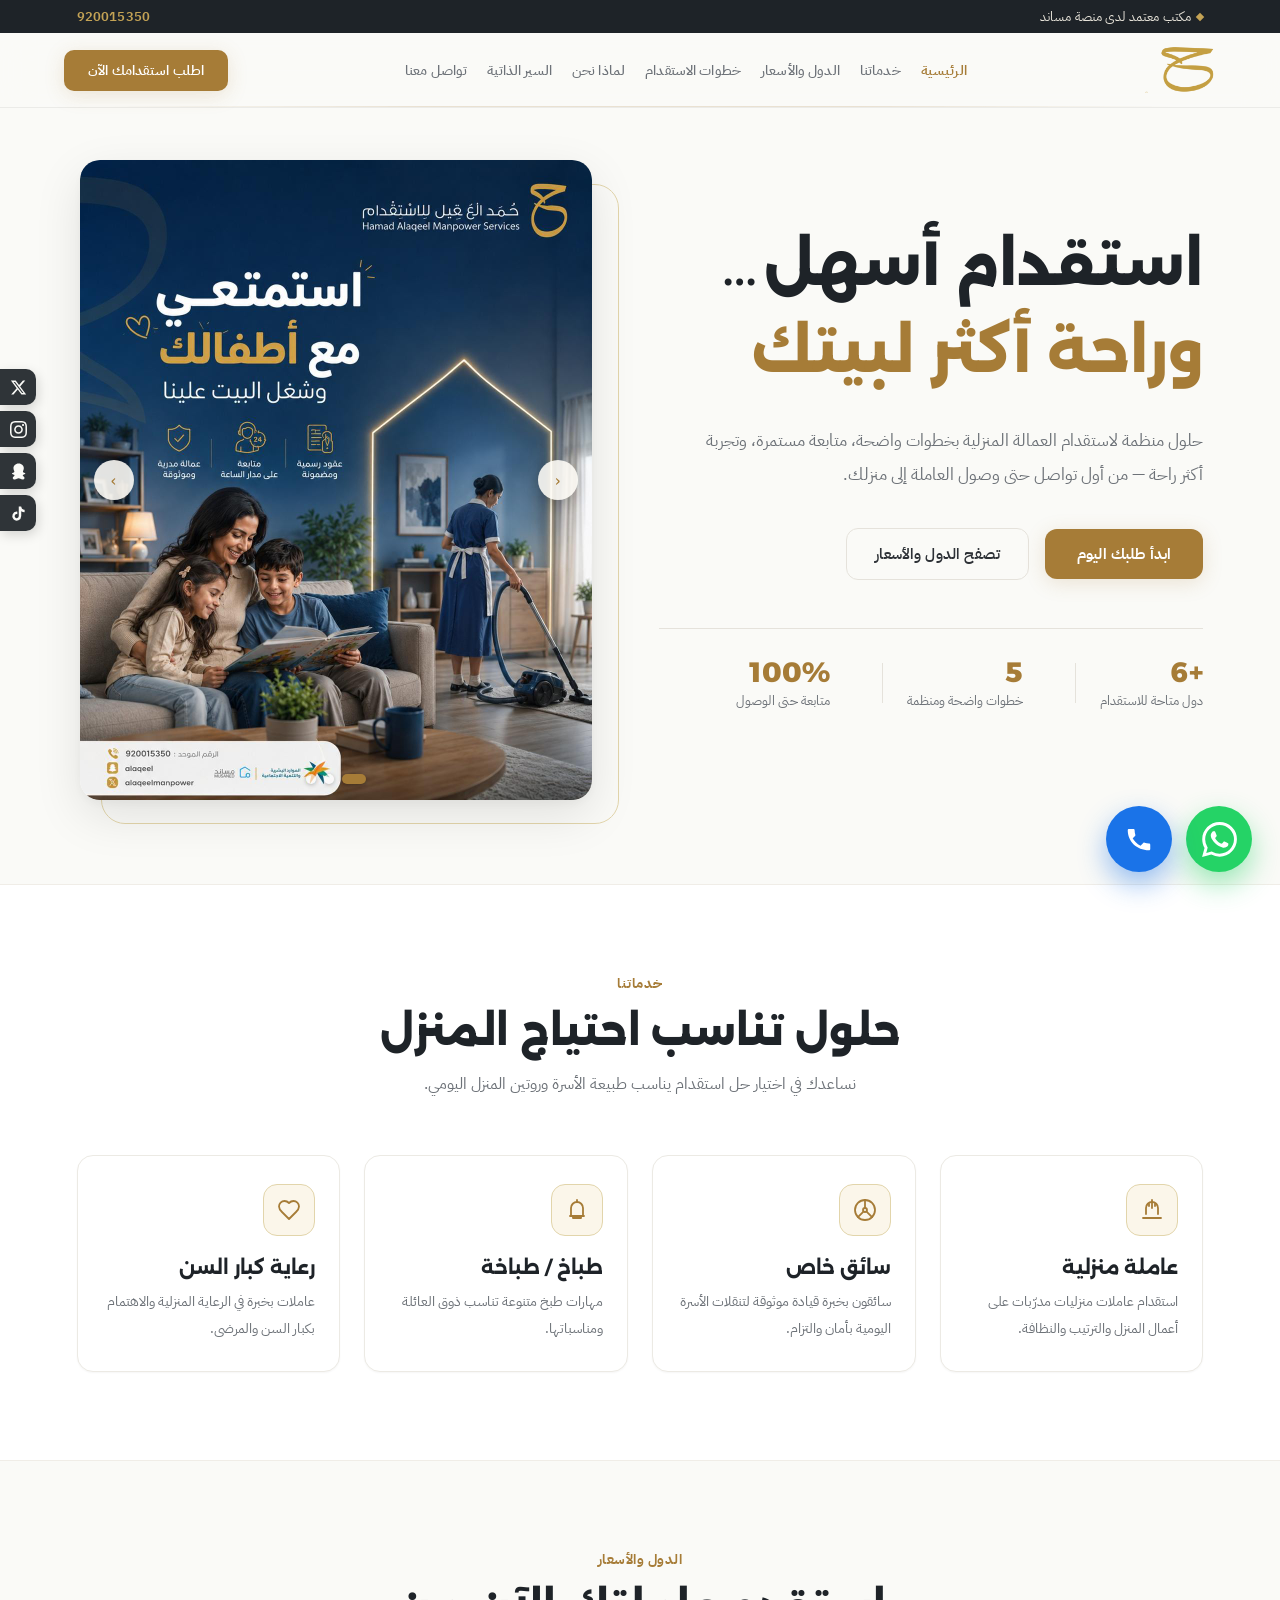
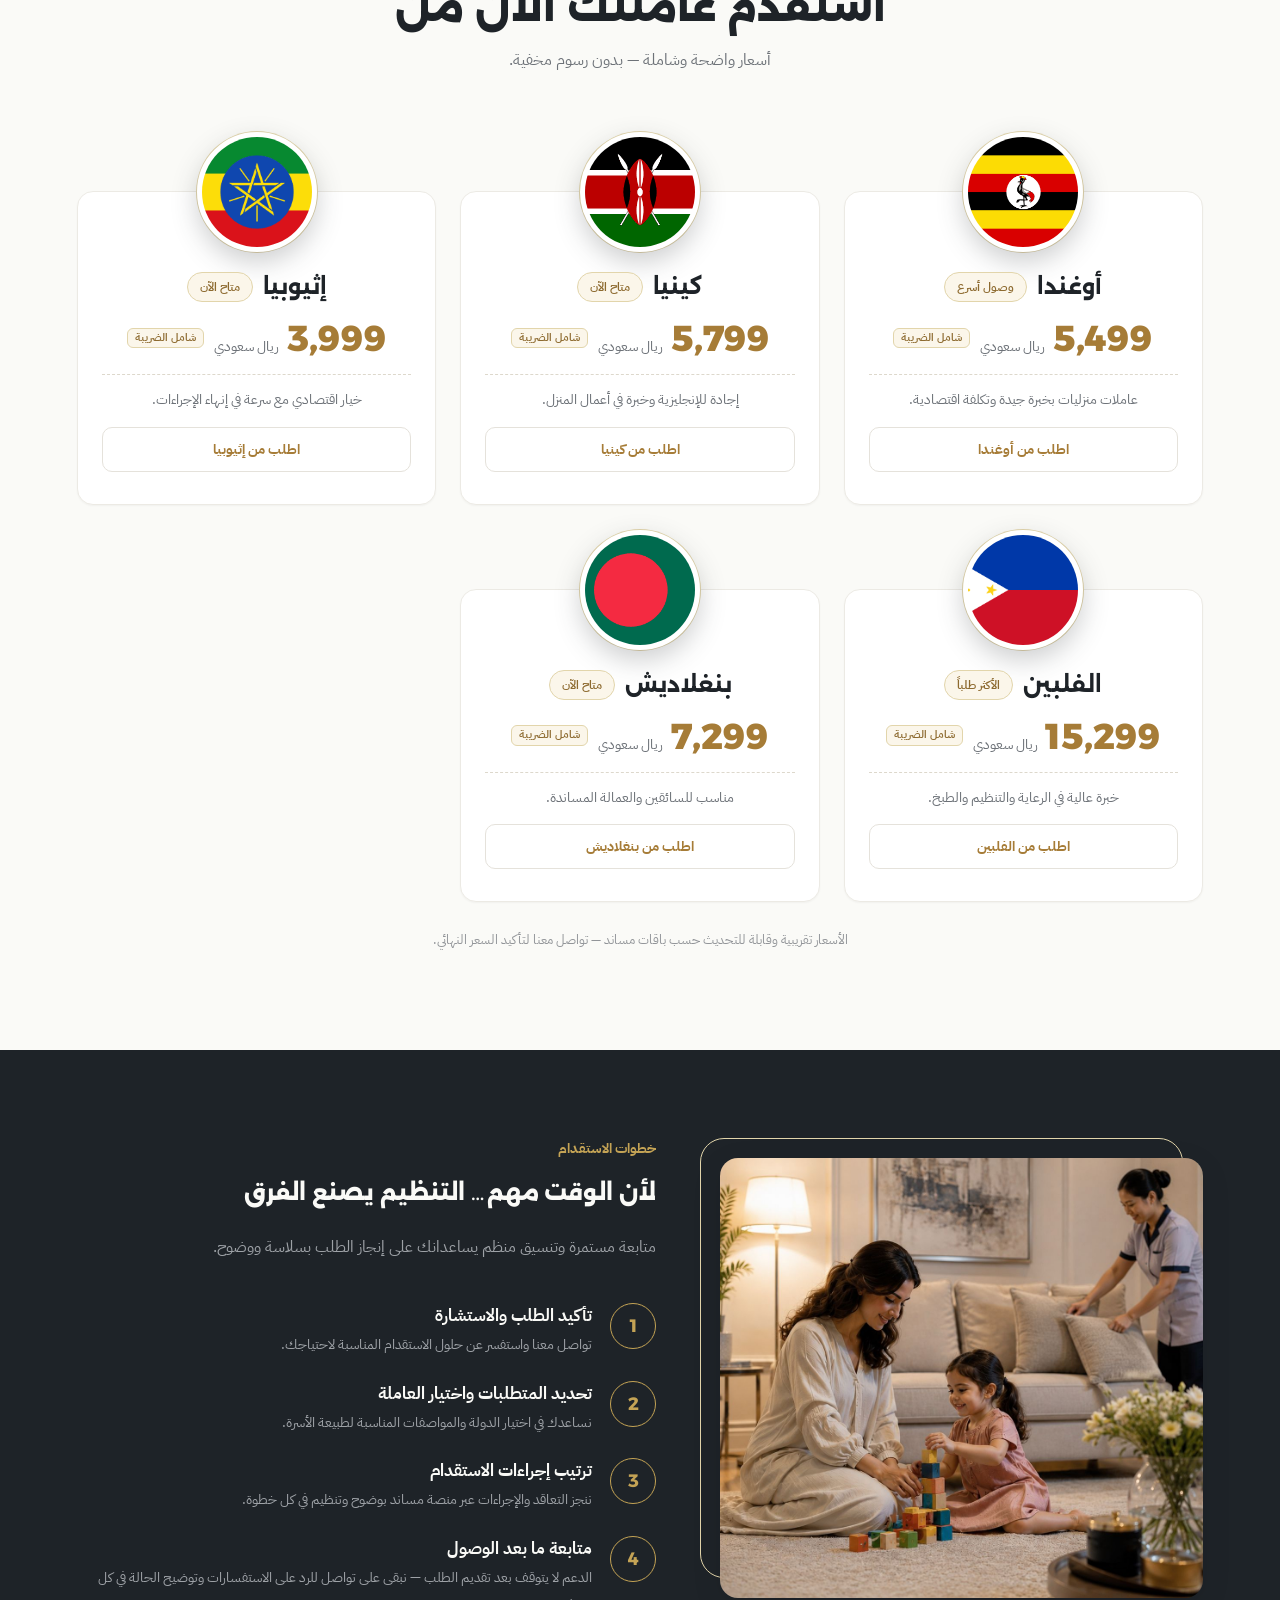
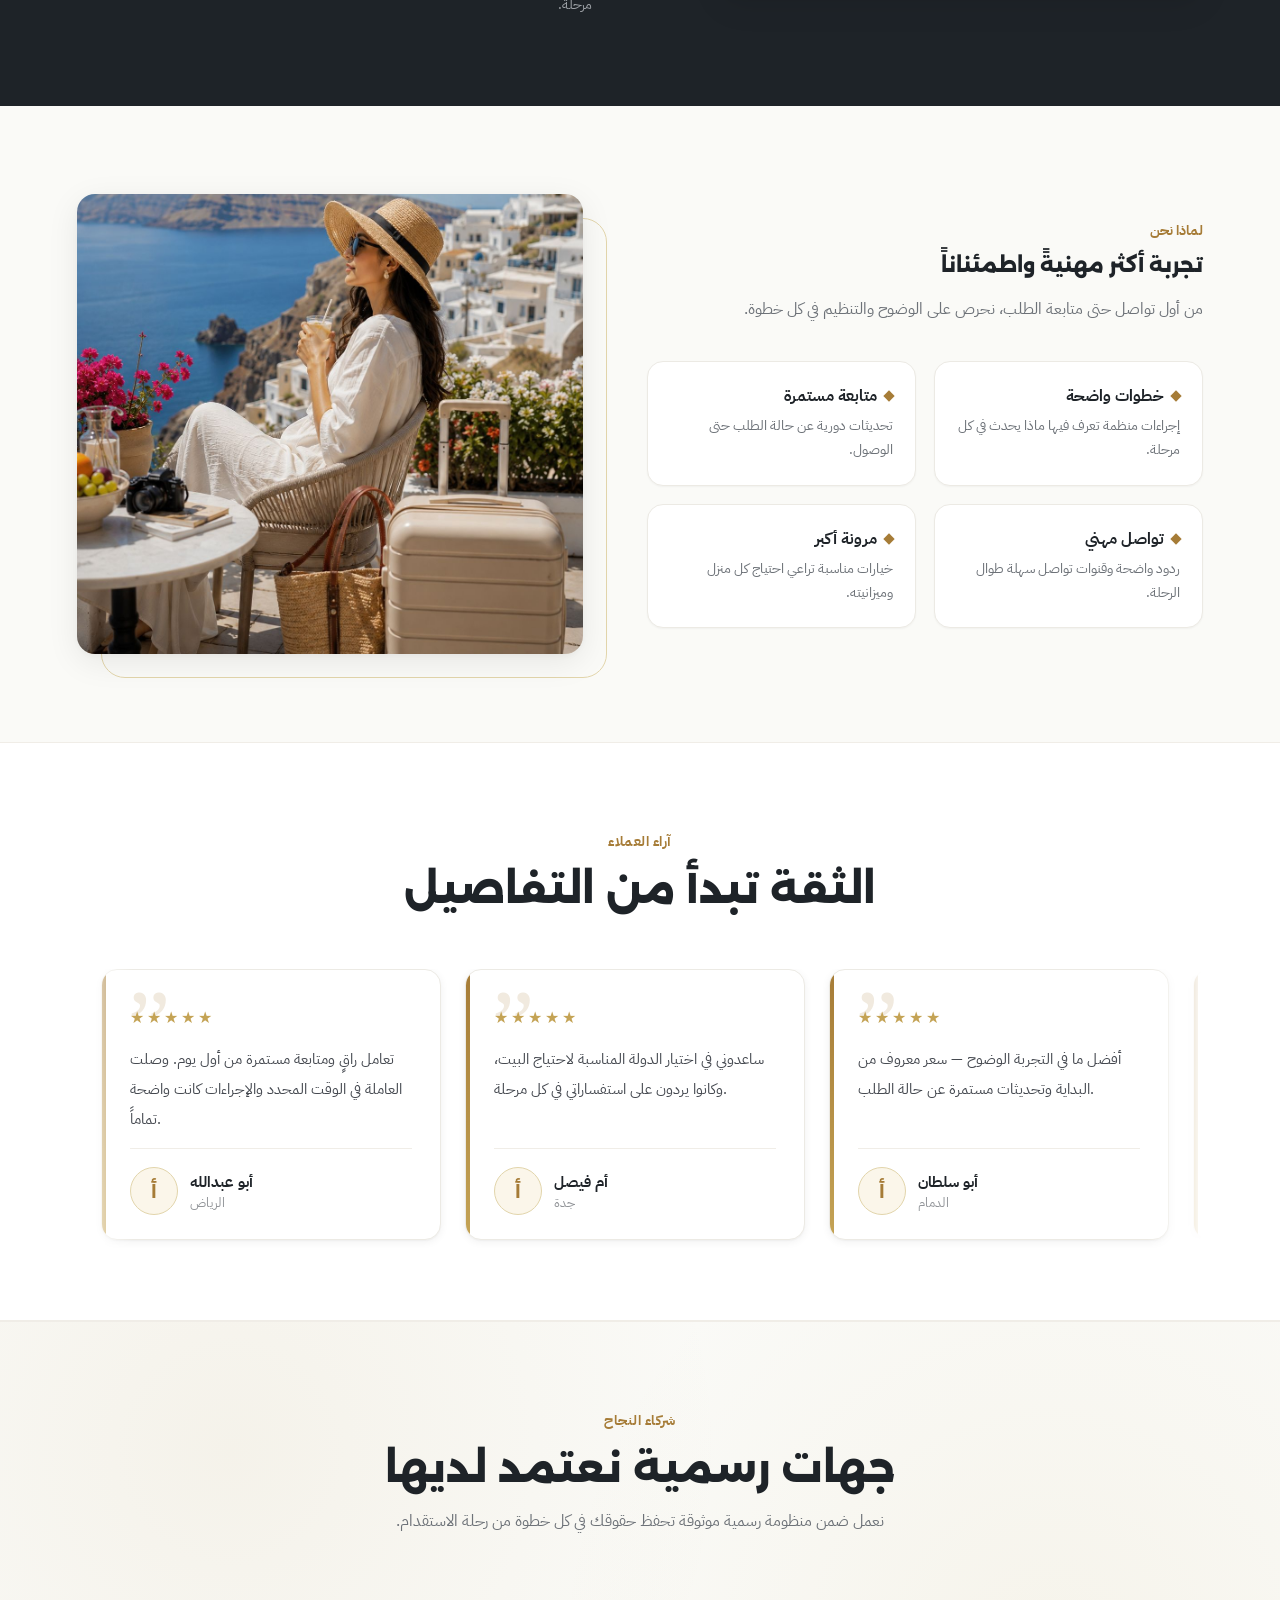
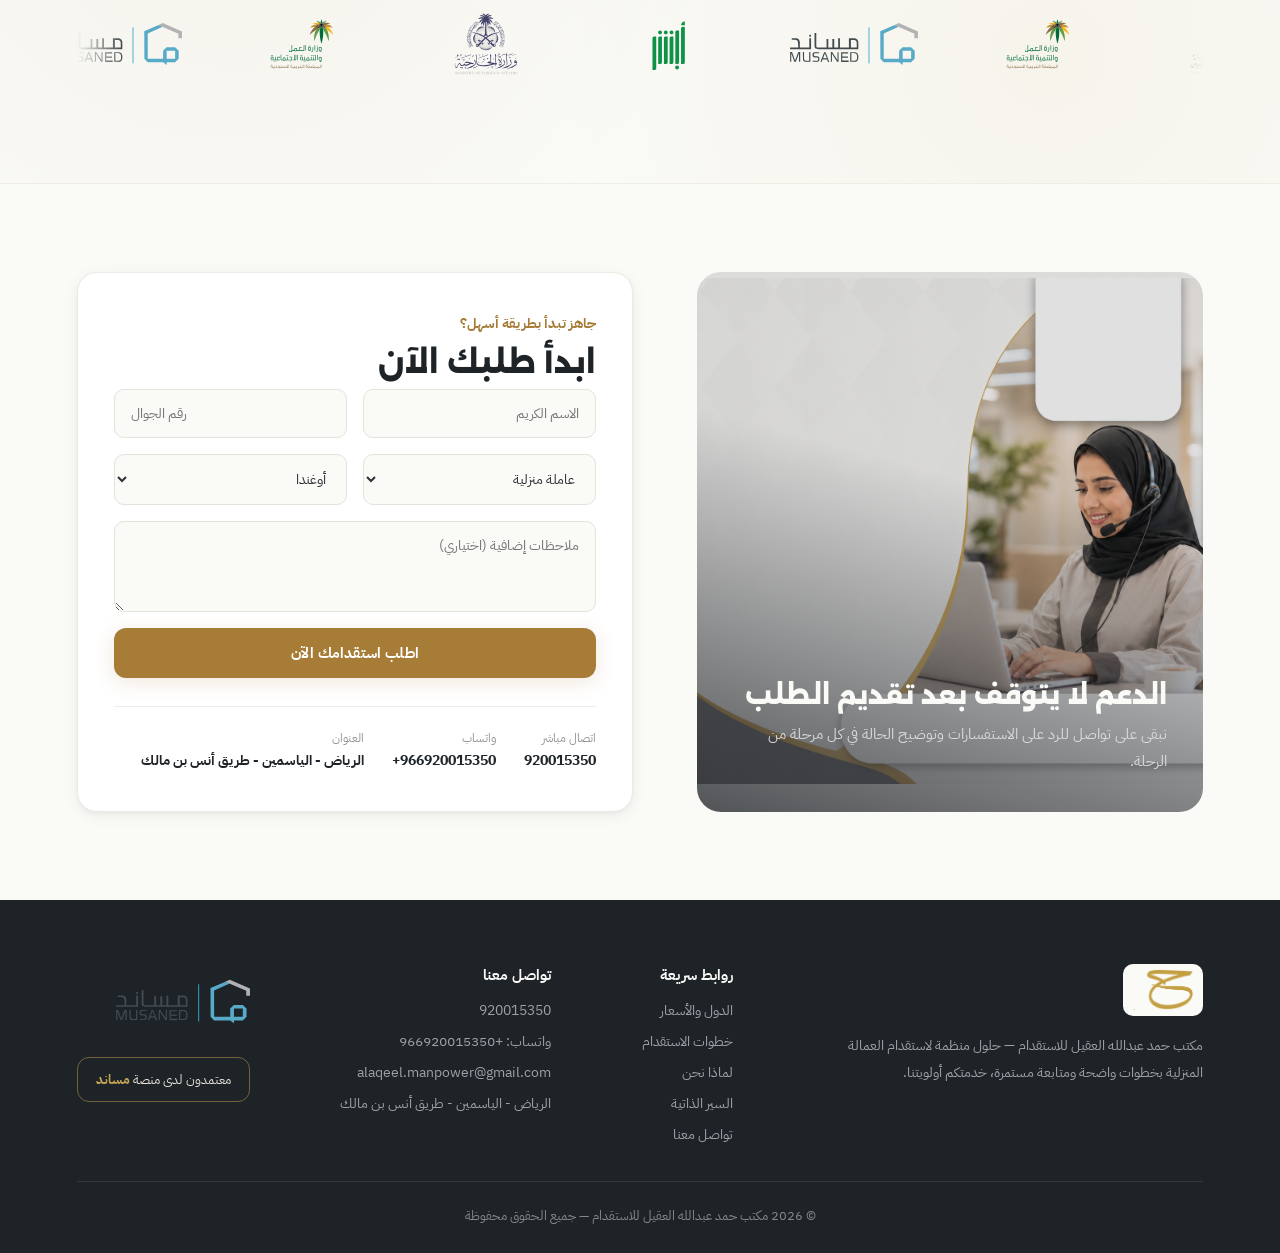
<file: index.html>
<!DOCTYPE html>
<html lang="ar" dir="rtl">
<head>
<meta charset="utf-8">
<meta name="viewport" content="width=device-width, initial-scale=1">
<title>مكتب حمد العقيل للاستقدام — استقدام العمالة المنزلية</title>
<meta name="description" content="مكتب حمد عبدالله العقيل للاستقدام — حلول منظمة لاستقدام العمالة المنزلية من 6 دول بخطوات واضحة ومتابعة مستمرة. مكتب معتمد لدى منصة مساند وبترخيص وزارة الموارد البشرية.">
<meta property="og:title" content="مكتب حمد العقيل للاستقدام">
<meta property="og:description" content="حلول منظمة لاستقدام العمالة المنزلية بخطوات واضحة ومتابعة مستمرة — من أول تواصل حتى وصول العاملة إلى منزلك.">
<meta property="og:image" content="images/logo.png">
<meta property="og:type" content="website">
<link rel="icon" type="image/png" href="images/logo.png">
<link rel="preconnect" href="https://fonts.googleapis.com">
<link rel="preconnect" href="https://fonts.gstatic.com" crossorigin>
<link href="https://fonts.googleapis.com/css2?family=Alexandria:wght@300;400;500;600;700;800&family=IBM+Plex+Sans+Arabic:wght@300;400;500;600;700&display=swap" rel="stylesheet">
<link rel="stylesheet" href="css/styles.css">
</head>
<body>

<!-- ===== الشريط العلوي ===== -->
<div class="topbar">
  <div class="topbar-badges">
    <span class="topbar-badge"><span class="diamond"></span> مكتب معتمد لدى منصة مساند</span>
    <!-- <span class="topbar-badge"><span class="diamond"></span> ترخيص وزارة الموارد البشرية والتنمية الاجتماعية</span> -->
  </div>
  <a href="tel:920015350" class="topbar-phone">920015350</a>
</div>

<!-- ===== الهيدر ===== -->
<header class="site-header">
  <a href="index.html" class="brand">
    <img src="images/logo.png" alt="مكتب حمد العقيل للاستقدام" class="brand-logo">
  </a>
  <button class="nav-toggle" aria-label="فتح القائمة" aria-expanded="false">☰</button>
  <nav class="site-nav">
    <a href="index.html" class="active">الرئيسية</a>
    <a href="services.html">خدماتنا</a>
    <!-- <a href="#offers">العروض</a> -->
    <a href="countries.html">الدول والأسعار</a>
    <a href="steps.html">خطوات الاستقدام</a>
    <a href="why-us.html">لماذا نحن</a>
    <a href="cvs.html">السير الذاتية</a>
    <a href="contact.html">تواصل معنا</a>
  </nav>
  <a href="#contact" class="header-cta">اطلب استقدامك الآن</a>
</header>

<!-- ===== الهيرو ===== -->
<section id="top" class="section container split split-hero" style="padding-top: 52px; padding-bottom: 84px">
  <div class="fade-up">
    <!-- <div class="pill" style="font-size: 13px; padding: 7px 16px; margin-bottom: 24px"><span class="diamond" style="width: 7px; height: 7px; background: var(--gold)"></span> خدمات استقدام العمالة المنزلية</div> -->
    <h1 style="font-family: var(--font-head); font-weight: 800; font-size: clamp(29px, 7vw, 58px); line-height:0.5; margin: 0 0 20px; color: var(--dark)">
      استقدام أسهل…<br>
      <p style="color: var(--gold); ">وراحة أكثر لبيتك</p>
    </h1>
    <p style="font-size: 17px; line-height: 2; color: var(--muted); margin: 0 0 36px; max-width: 520px">
      حلول منظمة لاستقدام العمالة المنزلية بخطوات واضحة، متابعة مستمرة، وتجربة أكثر راحة — من أول تواصل حتى وصول العاملة إلى منزلك.
    </p>
    <div class="hero-cta">
      <a href="#contact" class="btn-gold">ابدأ طلبك اليوم</a>
      <a href="#countries" class="btn-outline">تصفح الدول والأسعار</a>
    </div>
    <div class="hero-stats">
      <div class="hero-stat">
        <div class="hero-stat-num">+6</div>
        <div class="hero-stat-label">دول متاحة للاستقدام</div>
      </div>
      <div class="hero-stat-divider"></div>
      <div class="hero-stat">
        <div class="hero-stat-num">5</div>
        <div class="hero-stat-label">خطوات واضحة ومنظمة</div>
      </div>
      <div class="hero-stat-divider"></div>
      <div class="hero-stat">
        <div class="hero-stat-num">100%</div>
        <div class="hero-stat-label">متابعة حتى الوصول</div>
      </div>
    </div>
  </div>
  <div class="framed" style="animation: fadeUp 0.7s ease 0.15s both">
    <div class="hero-slider" data-slider>
      <div class="slide active"><img src="images/promo-childcare.jpeg" alt="استمتعي مع أطفالك وشغل البيت علينا"></div>
      <div class="slide"><img src="images/promo-elderly.jpeg" alt="رعاية كبار السن — عناية واهتمام على مدار الساعة" loading="lazy"></div>
      <div class="slide"><img src="images/promo-summer.jpeg" alt="عرض الصيف — عاملات منزلية بأسعار تنافسية" loading="lazy"></div>
      <button class="slider-arrow prev" aria-label="الشريحة السابقة">‹</button>
      <button class="slider-arrow next" aria-label="الشريحة التالية">›</button>
      <div class="slider-dots"></div>
    </div>
  </div>
</section>

<!-- ===== عروض الصيف (معطّل) =====
<section id="offers" class="section offers-section">
  <div class="container">
    <div class="section-head offers-head">
      <div class="kicker">عرض لفترة محدودة</div>
      <h2>
        <svg class="offers-sun" viewBox="0 0 24 24" fill="none" stroke="currentColor" stroke-width="2" stroke-linecap="round" stroke-linejoin="round" aria-hidden="true"><circle cx="12" cy="12" r="4"></circle><path d="M12 2v2M12 20v2M4.9 4.9l1.4 1.4M17.7 17.7l1.4 1.4M2 12h2M20 12h2M4.9 19.1l1.4-1.4M17.7 6.3l1.4-1.4"></path></svg>
        استمتعي بالصيف
      </h2>
      <p>عاملات منزلية من نخبة الدول بأسعار تنافسية — باقات الصيف الخاصة.</p>
    </div>
    <div class="offers-grid">
      <div class="offer-card">
        <span class="offer-ribbon">عرض الصيف</span>
        <div class="offer-flag-wrap"><img src="images/flags/et.png" alt="علم إثيوبيا" class="offer-flag"></div>
        <div class="offer-country">إثيوبيا</div>
        <div class="offer-price"><span class="offer-amount">3,999</span><span class="offer-cur">ريال</span><span class="tax-tag">شامل الضريبة</span></div>
        <button class="offer-order" data-country="إثيوبيا" data-price="3,999">اطلب الآن</button>
      </div>
      <div class="offer-card">
        <span class="offer-ribbon">عرض الصيف</span>
        <div class="offer-flag-wrap"><img src="images/flags/ug.png" alt="علم أوغندا" class="offer-flag"></div>
        <div class="offer-country">أوغندا</div>
        <div class="offer-price"><span class="offer-amount">5,499</span><span class="offer-cur">ريال</span><span class="tax-tag">شامل الضريبة</span></div>
        <button class="offer-order" data-country="أوغندا" data-price="5,499">اطلب الآن</button>
      </div>
      <div class="offer-card">
        <span class="offer-ribbon">عرض الصيف</span>
        <div class="offer-flag-wrap"><img src="images/flags/ke.png" alt="علم كينيا" class="offer-flag"></div>
        <div class="offer-country">كينيا</div>
        <div class="offer-price"><span class="offer-amount">5,799</span><span class="offer-cur">ريال</span><span class="tax-tag">شامل الضريبة</span></div>
        <button class="offer-order" data-country="كينيا" data-price="5,799">اطلب الآن</button>
      </div>
      <div class="offer-card">
        <span class="offer-ribbon">عرض الصيف</span>
        <div class="offer-flag-wrap"><img src="images/flags/bd.png" alt="علم بنغلاديش" class="offer-flag"></div>
        <div class="offer-country">بنغلاديش</div>
        <div class="offer-price"><span class="offer-amount">7,299</span><span class="offer-cur">ريال</span><span class="tax-tag">شامل الضريبة</span></div>
        <button class="offer-order" data-country="بنغلاديش" data-price="7,299">اطلب الآن</button>
      </div>
      <div class="offer-card">
        <span class="offer-ribbon">عرض الصيف</span>
        <div class="offer-flag-wrap"><img src="images/flags/ph.png" alt="علم الفلبين" class="offer-flag"></div>
        <div class="offer-country">الفلبين</div>
        <div class="offer-price"><span class="offer-amount">15,299</span><span class="offer-cur">ريال</span><span class="tax-tag">شامل الضريبة</span></div>
        <button class="offer-order" data-country="الفلبين" data-price="15,299">اطلب الآن</button>
      </div>
    </div>
    <div class="offer-features">
      <span class="offer-feature"><span class="tick">✓</span> جودة مضمونة</span>
      <span class="offer-feature"><span class="tick">✓</span> سرعة إنجاز</span>
      <span class="offer-feature"><span class="tick">✓</span> أسعار تنافسية</span>
    </div>
    <p class="offer-note">الأسعار ضمن عرض الصيف لفترة محدودة وقابلة للتحديث حسب باقات مساند — تواصل معنا لتأكيد السعر النهائي.</p>
  </div>
</section> -->

<!-- ===== خدماتنا ===== -->
<section id="services" class="section band">
  <div class="container">
    <div class="section-head">
      <div class="kicker">خدماتنا</div>
      <h2>حلول تناسب احتياج المنزل</h2>
      <p>نساعدك في اختيار حل استقدام يناسب طبيعة الأسرة وروتين المنزل اليومي.</p>
    </div>
    <div class="grid-4" style="gap: 24px">
      <div class="card card-lift">
        <div class="card-icon">
          <svg viewBox="0 0 24 24" stroke-width="1.8" stroke-linecap="round" stroke-linejoin="round"><path d="M3 20h18"/><path d="M6 16v-6a6 6 0 0 1 12 0v6"/><path d="M12 10V4M12 2v2M9 6v2M15 6v2"/></svg>
        </div>
        <h3>عاملة منزلية</h3>
        <p>استقدام عاملات منزليات مدرّبات على أعمال المنزل والترتيب والنظافة.</p>
      </div>
      <div class="card card-lift">
        <div class="card-icon">
          <svg viewBox="0 0 24 24" stroke-width="1.8" stroke-linecap="round" stroke-linejoin="round"><circle cx="12" cy="12" r="10"/><circle cx="12" cy="12" r="2"/><path d="M12 2v8M4.93 19.07l5-5M19.07 19.07l-5-5"/></svg>
        </div>
        <h3>سائق خاص</h3>
        <p>سائقون بخبرة قيادة موثوقة لتنقلات الأسرة اليومية بأمان والتزام.</p>
      </div>
      <div class="card card-lift">
        <div class="card-icon">
          <svg viewBox="0 0 24 24" stroke-width="1.8" stroke-linecap="round" stroke-linejoin="round"><path d="M18 10a6 6 0 0 0-12 0v8h12v-8z"/><path d="M12 2v2M5 18h14M8 18v2h8v-2"/></svg>
        </div>
        <h3>طباخ / طباخة</h3>
        <p>مهارات طبخ متنوعة تناسب ذوق العائلة ومناسباتها.</p>
      </div>
      <div class="card card-lift">
        <div class="card-icon">
          <svg viewBox="0 0 24 24" stroke-width="1.8" stroke-linecap="round" stroke-linejoin="round"><path d="M19 14c1.49-1.46 3-3.21 3-5.5A5.5 5.5 0 0 0 16.5 3c-1.76 0-3 .5-4.5 2-1.5-1.5-2.74-2-4.5-2A5.5 5.5 0 0 0 2 8.5c0 2.3 1.5 4.05 3 5.5l7 7Z"/></svg>
        </div>
        <h3>رعاية كبار السن</h3>
        <p>عاملات بخبرة في الرعاية المنزلية والاهتمام بكبار السن والمرضى.</p>
      </div>
    </div>
  </div>
</section>

<!-- ===== الدول والأسعار ===== -->
<section id="countries" class="section container">
  <div class="section-head">
    <div class="kicker">الدول والأسعار</div>
    <h2>استقدم عاملتك الآن من</h2>
    <p>أسعار واضحة وشاملة — بدون رسوم مخفية.</p>
  </div>
  <div class="grid-3">
    <div class="country-card">
      <div class="flag-circle-wrap"><img src="images/flags/ug.png" alt="علم أوغندا" class="flag-circle"></div>
      <div class="country-top"><h3>أوغندا</h3><span class="pill">وصول أسرع</span></div>
      <div class="country-price"><span class="amount">5,499</span><span class="currency">ريال سعودي</span><span class="tax-tag">شامل الضريبة</span></div>
      <div class="country-note" style="border-top: 1px dashed var(--line-dash); padding-top: 12px; font-size: 13.5px">عاملات منزليات بخبرة جيدة وتكلفة اقتصادية.</div>
      <a href="#contact" class="country-cta">اطلب من أوغندا</a>
    </div>
    <div class="country-card">
      <div class="flag-circle-wrap"><img src="images/flags/ke.png" alt="علم كينيا" class="flag-circle"></div>
      <div class="country-top"><h3>كينيا</h3><span class="pill">متاح الآن</span></div>
      <div class="country-price"><span class="amount">5,799</span><span class="currency">ريال سعودي</span><span class="tax-tag">شامل الضريبة</span></div>
      <div class="country-note" style="border-top: 1px dashed var(--line-dash); padding-top: 12px; font-size: 13.5px">إجادة للإنجليزية وخبرة في أعمال المنزل.</div>
      <a href="#contact" class="country-cta">اطلب من كينيا</a>
    </div>
    <div class="country-card">
      <div class="flag-circle-wrap"><img src="images/flags/et.png" alt="علم إثيوبيا" class="flag-circle"></div>
      <div class="country-top"><h3>إثيوبيا</h3><span class="pill">متاح الآن</span></div>
      <div class="country-price"><span class="amount">3,999</span><span class="currency">ريال سعودي</span><span class="tax-tag">شامل الضريبة</span></div>
      <div class="country-note" style="border-top: 1px dashed var(--line-dash); padding-top: 12px; font-size: 13.5px">خيار اقتصادي مع سرعة في إنهاء الإجراءات.</div>
      <a href="#contact" class="country-cta">اطلب من إثيوبيا</a>
    </div>
    <div class="country-card">
      <div class="flag-circle-wrap"><img src="images/flags/ph.png" alt="علم الفلبين" class="flag-circle"></div>
      <div class="country-top"><h3>الفلبين</h3><span class="pill">الأكثر طلباً</span></div>
      <div class="country-price"><span class="amount">15,299</span><span class="currency">ريال سعودي</span><span class="tax-tag">شامل الضريبة</span></div>
      <div class="country-note" style="border-top: 1px dashed var(--line-dash); padding-top: 12px; font-size: 13.5px">خبرة عالية في الرعاية والتنظيم والطبخ.</div>
      <a href="#contact" class="country-cta">اطلب من الفلبين</a>
    </div>

    <div class="country-card">
      <div class="flag-circle-wrap"><img src="images/flags/bd.png" alt="علم بنغلاديش" class="flag-circle"></div>
      <div class="country-top"><h3>بنغلاديش</h3><span class="pill">متاح الآن</span></div>
      <div class="country-price"><span class="amount">7,299</span><span class="currency">ريال سعودي</span><span class="tax-tag">شامل الضريبة</span></div>
      <div class="country-note" style="border-top: 1px dashed var(--line-dash); padding-top: 12px; font-size: 13.5px">مناسب للسائقين والعمالة المساندة.</div>
      <a href="#contact" class="country-cta">اطلب من بنغلاديش</a>
    </div>
  </div>
  <p class="price-note">الأسعار تقريبية وقابلة للتحديث حسب باقات مساند — تواصل معنا لتأكيد السعر النهائي.</p>
</section>

<!-- ===== خطوات الاستقدام ===== -->
<section id="steps" class="section" style="background: var(--dark)">
  <div class="container split split-1-12">
    <div class="framed frame-flip split-media-last hide-on-mobile" style="--frame-color: rgba(194,161,77,0.4)">
      <img src="images/hero-living-room.jpeg" alt="متابعة منظمة للطلب" style="height: 440px; object-fit: cover;" loading="lazy">
    </div>
    <div>
      <div class="kicker" style="color: var(--gold-light); font-weight: 700; font-size: 14px; margin-bottom: 12px">خطوات الاستقدام</div>
      <h2 style="font-family: var(--font-head); font-weight: 800; font-size:22px; line-height:2; margin: 0 0 16px; color: var(--cream)">لأن الوقت مهم… التنظيم يصنع الفرق</h2>
      <p style="color: var(--dark-text); font-size: 16px; line-height: 2; margin: 0 0 40px">متابعة مستمرة وتنسيق منظم يساعدانك على إنجاز الطلب بسلاسة ووضوح.</p>
      <div style="display: grid; gap: 22px">
        <div style="display: flex; gap: 18px; align-items: flex-start">
          <div style="min-width: 46px; height: 46px; border-radius: 50%; border: 1.5px solid var(--gold-light); color: var(--gold-light); display: flex; align-items: center; justify-content: center; font-family: var(--font-head); font-weight: 700; font-size: 18px">1</div>
          <div><div style="font-weight: 700; font-size: 17px; color: var(--cream); margin-bottom: 4px">تأكيد الطلب والاستشارة</div><div style="font-size: 14px; color: var(--dark-text); line-height: 1.9">تواصل معنا واستفسر عن حلول الاستقدام المناسبة لاحتياجك.</div></div>
        </div>
        <div style="display: flex; gap: 18px; align-items: flex-start">
          <div style="min-width: 46px; height: 46px; border-radius: 50%; border: 1.5px solid var(--gold-light); color: var(--gold-light); display: flex; align-items: center; justify-content: center; font-family: var(--font-head); font-weight: 700; font-size: 18px">2</div>
          <div><div style="font-weight: 700; font-size: 17px; color: var(--cream); margin-bottom: 4px">تحديد المتطلبات واختيار العاملة</div><div style="font-size: 14px; color: var(--dark-text); line-height: 1.9">نساعدك في اختيار الدولة والمواصفات المناسبة لطبيعة الأسرة.</div></div>
        </div>
        <div style="display: flex; gap: 18px; align-items: flex-start">
          <div style="min-width: 46px; height: 46px; border-radius: 50%; border: 1.5px solid var(--gold-light); color: var(--gold-light); display: flex; align-items: center; justify-content: center; font-family: var(--font-head); font-weight: 700; font-size: 18px">3</div>
          <div><div style="font-weight: 700; font-size: 17px; color: var(--cream); margin-bottom: 4px">ترتيب إجراءات الاستقدام</div><div style="font-size: 14px; color: var(--dark-text); line-height: 1.9">ننجز التعاقد والإجراءات عبر منصة مساند بوضوح وتنظيم في كل خطوة.</div></div>
        </div>
        <div style="display: flex; gap: 18px; align-items: flex-start">
          <div style="min-width: 46px; height: 46px; border-radius: 50%; border: 1.5px solid var(--gold-light); color: var(--gold-light); display: flex; align-items: center; justify-content: center; font-family: var(--font-head); font-weight: 700; font-size: 18px">4</div>
          <div><div style="font-weight: 700; font-size: 17px; color: var(--cream); margin-bottom: 4px">متابعة ما بعد الوصول</div><div style="font-size: 14px; color: var(--dark-text); line-height: 1.9">الدعم لا يتوقف بعد تقديم الطلب — نبقى على تواصل للرد على الاستفسارات وتوضيح الحالة في كل مرحلة.</div></div>
        </div>
      </div>
    </div>
  </div>
</section>

<!-- ===== لماذا نحن ===== -->
<section id="why" class="section container split split-11">
  <div>
    <div class="kicker" style="color: var(--gold); font-weight: 700; font-size: 14px; margin-bottom: 12px">لماذا نحن</div>
    <h2 style="font-family: var(--font-head); font-weight: 800; font-size:20px; margin: 0 0 16px; color: var(--dark)">تجربة أكثر مهنيةً واطمئناناً</h2>
    <p style="color: var(--muted); font-size: 16px; line-height: 2; margin: 0 0 36px">من أول تواصل حتى متابعة الطلب، نحرص على الوضوح والتنظيم في كل خطوة.</p>
    <div class="grid-2" style="gap: 18px">
      <div class="card card-light" style="border-radius: 16px; padding: 22px">
        <div style="font-weight: 700; font-size: 16px; color: var(--dark); margin-bottom: 6px; display: flex; align-items: center; gap: 8px"><span class="diamond" style="width: 8px; height: 8px; background: var(--gold)"></span> خطوات واضحة</div>
        <div style="font-size: 13.5px; color: var(--muted); line-height: 1.8">إجراءات منظمة تعرف فيها ماذا يحدث في كل مرحلة.</div>
      </div>
      <div class="card card-light" style="border-radius: 16px; padding: 22px">
        <div style="font-weight: 700; font-size: 16px; color: var(--dark); margin-bottom: 6px; display: flex; align-items: center; gap: 8px"><span class="diamond" style="width: 8px; height: 8px; background: var(--gold)"></span> متابعة مستمرة</div>
        <div style="font-size: 13.5px; color: var(--muted); line-height: 1.8">تحديثات دورية عن حالة الطلب حتى الوصول.</div>
      </div>
      <div class="card card-light" style="border-radius: 16px; padding: 22px">
        <div style="font-weight: 700; font-size: 16px; color: var(--dark); margin-bottom: 6px; display: flex; align-items: center; gap: 8px"><span class="diamond" style="width: 8px; height: 8px; background: var(--gold)"></span> تواصل مهني</div>
        <div style="font-size: 13.5px; color: var(--muted); line-height: 1.8">ردود واضحة وقنوات تواصل سهلة طوال الرحلة.</div>
      </div>
      <div class="card card-light" style="border-radius: 16px; padding: 22px">
        <div style="font-weight: 700; font-size: 16px; color: var(--dark); margin-bottom: 6px; display: flex; align-items: center; gap: 8px"><span class="diamond" style="width: 8px; height: 8px; background: var(--gold)"></span> مرونة أكبر</div>
        <div style="font-size: 13.5px; color: var(--muted); line-height: 1.8">خيارات مناسبة تراعي احتياج كل منزل وميزانيته.</div>
      </div>
    </div>
  </div>
  <div class="framed">
    <img src="images/travel.jpeg" alt="استشارة تناسب احتياج المنزل" style="height: 460px; object-position: 0% 100%" loading="lazy">
  </div>
</section>

<!-- ===== آراء العملاء ===== -->
<section class="section band testimonials-section">
  <div class="container">
    <div class="section-head">
      <div class="kicker">آراء العملاء</div>
      <h2 style="margin: 0">الثقة تبدأ من التفاصيل</h2>
    </div>
  </div>
  <div class="testimonials-marquee">
    <div class="testimonials-track">
      <!-- المجموعة الأولى -->
      <div class="testimonials-set">
        <div class="testimonial">
          <div class="testimonial-stars">★★★★★</div>
          <p class="testimonial-text">تعامل راقٍ ومتابعة مستمرة من أول يوم. وصلت العاملة في الوقت المحدد والإجراءات كانت واضحة تماماً.</p>
          <div class="testimonial-person">
            <div class="testimonial-avatar">أ</div>
            <div>
              <div class="testimonial-name">أبو عبدالله</div>
              <div class="testimonial-city">الرياض</div>
            </div>
          </div>
        </div>
        <div class="testimonial">
          <div class="testimonial-stars">★★★★★</div>
          <p class="testimonial-text">ساعدوني في اختيار الدولة المناسبة لاحتياج البيت، وكانوا يردون على استفساراتي في كل مرحلة.</p>
          <div class="testimonial-person">
            <div class="testimonial-avatar">أ</div>
            <div>
              <div class="testimonial-name">أم فيصل</div>
              <div class="testimonial-city">جدة</div>
            </div>
          </div>
        </div>
        <div class="testimonial">
          <div class="testimonial-stars">★★★★★</div>
          <p class="testimonial-text">أفضل ما في التجربة الوضوح — سعر معروف من البداية وتحديثات مستمرة عن حالة الطلب.</p>
          <div class="testimonial-person">
            <div class="testimonial-avatar">أ</div>
            <div>
              <div class="testimonial-name">أبو سلطان</div>
              <div class="testimonial-city">الدمام</div>
            </div>
          </div>
        </div>
        <div class="testimonial">
          <div class="testimonial-stars">★★★★★</div>
          <p class="testimonial-text">خدمة احترافية من أول اتصال وحتى وصول العاملة. فريق متعاون ويرد بسرعة على كل الاستفسارات.</p>
          <div class="testimonial-person">
            <div class="testimonial-avatar">م</div>
            <div>
              <div class="testimonial-name">أم محمد</div>
              <div class="testimonial-city">الرياض</div>
            </div>
          </div>
        </div>
        <div class="testimonial">
          <div class="testimonial-stars">★★★★★</div>
          <p class="testimonial-text">استقدمت عاملة من الفلبين والتجربة كانت ممتازة. الإجراءات انتهت في الوقت المتوقع بدون أي مفاجآت.</p>
          <div class="testimonial-person">
            <div class="testimonial-avatar">خ</div>
            <div>
              <div class="testimonial-name">خالد العتيبي</div>
              <div class="testimonial-city">الخبر</div>
            </div>
          </div>
        </div>
      </div>
      <!-- المجموعة الثانية (نسخة للحلقة اللانهائية) -->
      <div class="testimonials-set" aria-hidden="true">
        <div class="testimonial">
          <div class="testimonial-stars">★★★★★</div>
          <p class="testimonial-text">تعامل راقٍ ومتابعة مستمرة من أول يوم. وصلت العاملة في الوقت المحدد والإجراءات كانت واضحة تماماً.</p>
          <div class="testimonial-person">
            <div class="testimonial-avatar">أ</div>
            <div>
              <div class="testimonial-name">أبو عبدالله</div>
              <div class="testimonial-city">الرياض</div>
            </div>
          </div>
        </div>
        <div class="testimonial">
          <div class="testimonial-stars">★★★★★</div>
          <p class="testimonial-text">ساعدوني في اختيار الدولة المناسبة لاحتياج البيت، وكانوا يردون على استفساراتي في كل مرحلة.</p>
          <div class="testimonial-person">
            <div class="testimonial-avatar">أ</div>
            <div>
              <div class="testimonial-name">أم فيصل</div>
              <div class="testimonial-city">جدة</div>
            </div>
          </div>
        </div>
        <div class="testimonial">
          <div class="testimonial-stars">★★★★★</div>
          <p class="testimonial-text">أفضل ما في التجربة الوضوح — سعر معروف من البداية وتحديثات مستمرة عن حالة الطلب.</p>
          <div class="testimonial-person">
            <div class="testimonial-avatar">أ</div>
            <div>
              <div class="testimonial-name">أبو سلطان</div>
              <div class="testimonial-city">الدمام</div>
            </div>
          </div>
        </div>
        <div class="testimonial">
          <div class="testimonial-stars">★★★★★</div>
          <p class="testimonial-text">خدمة احترافية من أول اتصال وحتى وصول العاملة. فريق متعاون ويرد بسرعة على كل الاستفسارات.</p>
          <div class="testimonial-person">
            <div class="testimonial-avatar">م</div>
            <div>
              <div class="testimonial-name">أم محمد</div>
              <div class="testimonial-city">الرياض</div>
            </div>
          </div>
        </div>
        <div class="testimonial">
          <div class="testimonial-stars">★★★★★</div>
          <p class="testimonial-text">استقدمت عاملة من الفلبين والتجربة كانت ممتازة. الإجراءات انتهت في الوقت المتوقع بدون أي مفاجآت.</p>
          <div class="testimonial-person">
            <div class="testimonial-avatar">خ</div>
            <div>
              <div class="testimonial-name">خالد العتيبي</div>
              <div class="testimonial-city">الخبر</div>
            </div>
          </div>
        </div>
      </div>
    </div>
  </div>
  <!-- سلايدر للجوال (يظهر بدل الماركي على الشاشات الصغيرة) -->
  <div class="testimonials-slider" data-slider>
    <div class="slide active">
      <div class="testimonial">
        <div class="testimonial-stars">★★★★★</div>
        <p class="testimonial-text">تعامل راقٍ ومتابعة مستمرة من أول يوم. وصلت العاملة في الوقت المحدد والإجراءات كانت واضحة تماماً.</p>
        <div class="testimonial-person">
          <div class="testimonial-avatar">أ</div>
          <div>
            <div class="testimonial-name">أبو عبدالله</div>
            <div class="testimonial-city">الرياض</div>
          </div>
        </div>
      </div>
    </div>
    <div class="slide">
      <div class="testimonial">
        <div class="testimonial-stars">★★★★★</div>
        <p class="testimonial-text">ساعدوني في اختيار الدولة المناسبة لاحتياج البيت، وكانوا يردون على استفساراتي في كل مرحلة.</p>
        <div class="testimonial-person">
          <div class="testimonial-avatar">أ</div>
          <div>
            <div class="testimonial-name">أم فيصل</div>
            <div class="testimonial-city">جدة</div>
          </div>
        </div>
      </div>
    </div>
    <div class="slide">
      <div class="testimonial">
        <div class="testimonial-stars">★★★★★</div>
        <p class="testimonial-text">أفضل ما في التجربة الوضوح — سعر معروف من البداية وتحديثات مستمرة عن حالة الطلب.</p>
        <div class="testimonial-person">
          <div class="testimonial-avatar">أ</div>
          <div>
            <div class="testimonial-name">أبو سلطان</div>
            <div class="testimonial-city">الدمام</div>
          </div>
        </div>
      </div>
    </div>
    <div class="slide">
      <div class="testimonial">
        <div class="testimonial-stars">★★★★★</div>
        <p class="testimonial-text">خدمة احترافية من أول اتصال وحتى وصول العاملة. فريق متعاون ويرد بسرعة على كل الاستفسارات.</p>
        <div class="testimonial-person">
          <div class="testimonial-avatar">م</div>
          <div>
            <div class="testimonial-name">أم محمد</div>
            <div class="testimonial-city">الرياض</div>
          </div>
        </div>
      </div>
    </div>
    <div class="slide">
      <div class="testimonial">
        <div class="testimonial-stars">★★★★★</div>
        <p class="testimonial-text">استقدمت عاملة من الفلبين والتجربة كانت ممتازة. الإجراءات انتهت في الوقت المتوقع بدون أي مفاجآت.</p>
        <div class="testimonial-person">
          <div class="testimonial-avatar">خ</div>
          <div>
            <div class="testimonial-name">خالد العتيبي</div>
            <div class="testimonial-city">الخبر</div>
          </div>
        </div>
      </div>
    </div>
    <button class="slider-arrow prev" aria-label="السابق">‹</button>
    <button class="slider-arrow next" aria-label="التالي">›</button>
    <div class="slider-dots"></div>
  </div>
</section>

<!-- ===== شركاؤنا ===== -->
<section id="partners" class="section partners-section">
  <div class="container">
    <div class="section-head">
      <div class="kicker">شركاء النجاح</div>
      <h2>جهات رسمية نعتمد لديها</h2>
      <p>نعمل ضمن منظومة رسمية موثوقة تحفظ حقوقك في كل خطوة من رحلة الاستقدام.</p>
    </div>
    <div class="partners-marquee">
      <div class="partners-track">
        <div class="partners-set">
          <div class="partner">
            <img src="images/partners/m.svg" alt="منصة مساند" class="partner-logo">
          </div>
          <div class="partner">
            <img src="images/partners/mol.svg" alt="وزارة العمل والتنمية الاجتماعية" class="partner-logo">
          </div>
          <div class="partner">
            <img src="images/partners/gov.svg" alt="وزارة الخارجية" class="partner-logo">
          </div>
          <div class="partner">
            <img src="images/partners/A.svg" alt="أبشر" class="partner-logo">
          </div>
        </div>
        <div class="partners-set" aria-hidden="true">
          <div class="partner">
            <img src="images/partners/m.svg" alt="" class="partner-logo">
          </div>
          <div class="partner">
            <img src="images/partners/mol.svg" alt="" class="partner-logo">
          </div>
          <div class="partner">
            <img src="images/partners/gov.svg" alt="" class="partner-logo">
          </div>
          <div class="partner">
            <img src="images/partners/A.svg" alt="" class="partner-logo">
          </div>
        </div>
        <div class="partners-set" aria-hidden="true">
          <div class="partner">
            <img src="images/partners/m.svg" alt="" class="partner-logo">
          </div>
          <div class="partner">
            <img src="images/partners/mol.svg" alt="" class="partner-logo">
          </div>
          <div class="partner">
            <img src="images/partners/gov.svg" alt="" class="partner-logo">
          </div>
          <div class="partner">
            <img src="images/partners/A.svg" alt="" class="partner-logo">
          </div>
        </div>
        <div class="partners-set" aria-hidden="true">
          <div class="partner">
            <img src="images/partners/m.svg" alt="" class="partner-logo">
          </div>
          <div class="partner">
            <img src="images/partners/mol.svg" alt="" class="partner-logo">
          </div>
          <div class="partner">
            <img src="images/partners/gov.svg" alt="" class="partner-logo">
          </div>
          <div class="partner">
            <img src="images/partners/A.svg" alt="" class="partner-logo">
          </div>
        </div>
      </div>
    </div>
  </div>
</section>

<!-- ===== تواصل / اطلب ===== -->
<section id="contact" class="section container split split-1-11" style="align-items: stretch">
  <div style="position: relative; border-radius: 24px; overflow: hidden; min-height: 480px">
    <img src="images/support-1.png" alt="الدعم لا يتوقف بعد تقديم الطلب" style="position: absolute; inset: 0; width: 100%; height: 100%; object-fit: contain; object-position: 0% 20%" loading="lazy">
    <div style="position: absolute; inset: 0; background: linear-gradient(15deg, rgba(52,55,59,0.85) 0%, rgba(52,55,59,0.15) 60%)"></div>
    <div style="position: absolute; bottom: 0; right: 0; left: 0; padding: 36px">
      <h3 style="font-family: var(--font-head); font-weight: 800; font-size: 26px; color: var(--cream); margin: 0 0 10px">الدعم لا يتوقف بعد تقديم الطلب</h3>
      <p style="color: #D8DADC; font-size: 14.5px; line-height: 1.9; margin: 0">نبقى على تواصل للرد على الاستفسارات وتوضيح الحالة في كل مرحلة من الرحلة.</p>
    </div>
  </div>
  <div class="form-card">
    <div class="kicker" style="color: var(--gold); font-weight: 700; font-size: 14px; margin-bottom: 10px">جاهز تبدأ بطريقة أسهل؟</div>
    <h2 style="font-family: var(--font-head); font-weight: 800; font-size: 30px; margin: 0 0 8px; color: var(--dark)">ابدأ طلبك الآن</h2>
    <!-- <p style="color: var(--muted); font-size: 14.5px; line-height: 1.9; margin: 0 0 30px">عبّئ النموذج وسيصلك ردنا عبر واتساب خلال وقت قصير.</p> -->
    <form class="form-grid" data-order-form novalidate>
      <div class="form-error" role="alert"></div>
      <div class="form-row">
        <input class="form-input" name="name" placeholder="الاسم الكريم" autocomplete="name">
        <input class="form-input" name="phone" type="tel" placeholder="رقم الجوال" autocomplete="tel" inputmode="tel">
      </div>
      <div class="form-row">
        <select class="form-input" name="service">
          <option value="عاملة منزلية">عاملة منزلية</option>
          <option value="سائق خاص">سائق خاص</option>
          <option value="طباخ / طباخة">طباخ / طباخة</option>
          <option value="رعاية كبار السن">رعاية كبار السن</option>
        </select>
        <select class="form-input" name="country">
          <option value="أوغندا">أوغندا</option>
          <option value="كينيا">كينيا</option>
          <option value="إثيوبيا">إثيوبيا</option>
          <option value="الفلبين">الفلبين</option>

          <option value="بنغلاديش">بنغلاديش</option>
        </select>
      </div>
      <textarea class="form-input" name="notes" placeholder="ملاحظات إضافية (اختياري)" rows="3"></textarea>
      <button type="submit" class="btn-gold" style="width: 100%">اطلب استقدامك الآن</button>
    </form>
    <div style="display: flex; gap: 28px; margin-top: 28px; padding-top: 22px; border-top: 1px solid var(--line-3); font-size: 14px; flex-wrap: wrap">
      <div><div style="color: var(--muted-2); font-size: 12px; margin-bottom: 3px">اتصال مباشر</div><a href="tel:920015350" style="color: var(--dark); font-weight: 700; text-decoration: none; direction: ltr; display: inline-block">920015350</a></div>
      <div><div style="color: var(--muted-2); font-size: 12px; margin-bottom: 3px">واتساب</div><a href="https://api.whatsapp.com/send?phone=966920015350" target="_blank" rel="noopener" style="color: var(--dark); font-weight: 700; text-decoration: none; direction: ltr; display: inline-block">+966920015350</a></div>
      <div><div style="color: var(--muted-2); font-size: 12px; margin-bottom: 3px">العنوان</div><span style="color: var(--dark); font-weight: 700">الرياض - الياسمين - طريق أنس بن مالك</span></div>
    </div>
  </div>
</section>

<!-- ===== الفوتر ===== -->
<footer class="site-footer">
  <div class="container">
    <div class="footer-grid">
      <div class="footer-brand">
        <div class="footer-brand-row">
          <img src="images/logo.png" alt="مكتب حمد العقيل للاستقدام" class="footer-logo">
        </div>
        <p>مكتب حمد عبدالله العقيل للاستقدام — حلول منظمة لاستقدام العمالة المنزلية بخطوات واضحة ومتابعة مستمرة، خدمتكم أولويتنا.</p>
      </div>
      <div>
        <div class="footer-col-title">روابط سريعة</div>
        <div class="footer-links">
          <a href="countries.html">الدول والأسعار</a>
          <a href="steps.html">خطوات الاستقدام</a>
          <a href="why-us.html">لماذا نحن</a>
          <a href="cvs.html">السير الذاتية</a>
          <a href="contact.html">تواصل معنا</a>
        </div>
      </div>
      <div>
        <div class="footer-col-title">تواصل معنا</div>
        <div class="footer-links">
          <a href="tel:920015350" class="ltr">920015350</a>
          <a href="https://api.whatsapp.com/send?phone=966920015350" target="_blank" rel="noopener" class="ltr">واتساب: +966920015350</a>
          <a href="mailto:alaqeel.manpower@gmail.com" class="ltr">alaqeel.manpower@gmail.com</a>
          <span>الرياض - الياسمين - طريق أنس بن مالك</span>
        </div>
      </div>
      <div class="footer-badges">
        <img src="images/partners/m.svg" alt="مساند" style="height:75px; margin-bottom: 8px;">
        <div class="footer-badge">معتمدون لدى منصة <b>مساند</b></div>
        <!-- <div class="footer-badge">ترخيص وزارة الموارد البشرية والتنمية الاجتماعية</div> -->
      </div>
    </div>
    <div class="footer-copy">© 2026 مكتب حمد عبدالله العقيل للاستقدام — جميع الحقوق محفوظة</div>
  </div>
</footer>

<!-- ===== شريط وسائل التواصل الجانبي ===== -->
<div class="side-social-bar" aria-label="وسائل التواصل الاجتماعي">
  <a href="https://x.com" target="_blank" rel="noopener" class="side-social-btn x-btn" aria-label="منصة إكس">
    <svg viewBox="0 0 24 24" aria-hidden="true"><path d="M18.244 2.25h3.308l-7.227 8.26 8.502 11.24H16.17l-5.214-6.817L4.99 21.75H1.68l7.73-8.835L1.254 2.25H8.08l4.713 6.231zm-1.161 17.52h1.833L7.084 4.126H5.117z"/></svg>
  </a>
  <a href="https://instagram.com" target="_blank" rel="noopener" class="side-social-btn ig-btn" aria-label="إنستغرام">
    <svg viewBox="0 0 24 24" aria-hidden="true"><path d="M12 2.163c3.204 0 3.584.012 4.85.07 3.252.148 4.771 1.691 4.919 4.919.058 1.265.069 1.645.069 4.849 0 3.205-.012 3.584-.069 4.849-.149 3.225-1.664 4.771-4.919 4.919-1.266.058-1.644.07-4.85.07-3.204 0-3.584-.012-4.849-.07-3.26-.149-4.771-1.699-4.919-4.92-.058-1.265-.07-1.644-.07-4.849 0-3.204.013-3.583.07-4.849.149-3.227 1.664-4.771 4.919-4.919 1.266-.057 1.645-.069 4.849-.069zm0-2.163c-3.259 0-3.667.014-4.947.072-4.358.2-6.78 2.618-6.98 6.98-.059 1.281-.073 1.689-.073 4.948 0 3.259.014 3.668.072 4.948.2 4.358 2.618 6.78 6.98 6.98 1.281.058 1.689.072 4.948.072 3.259 0 3.668-.014 4.948-.072 4.354-.2 6.782-2.618 6.979-6.98.059-1.28.073-1.689.073-4.948 0-3.259-.014-3.667-.072-4.947-.196-4.354-2.617-6.78-6.979-6.98-1.281-.059-1.69-.073-4.949-.073zm0 5.838c-3.403 0-6.162 2.759-6.162 6.162s2.759 6.163 6.162 6.163 6.162-2.759 6.162-6.163c0-3.403-2.759-6.162-6.162-6.162zm0 10.162c-2.209 0-4-1.79-4-4 0-2.209 1.791-4 4-4s4 1.791 4 4c0 2.21-1.791 4-4 4zm6.406-11.845c-.796 0-1.441.645-1.441 1.44s.645 1.44 1.441 1.44c.795 0 1.439-.645 1.439-1.44s-.644-1.44-1.439-1.44z"/></svg>
  </a>
  <a href="https://snapchat.com" target="_blank" rel="noopener" class="side-social-btn snap-btn" aria-label="سناب شات">
    <svg viewBox="0 0 24 24" aria-hidden="true"><path d="M12.206.772c-4.664 0-7.317 3.447-7.317 6.474 0 1.542.61 3.011 1.054 3.948.243.513.344.912.106 1.341-.282.507-.946.864-1.696 1.077-.525.15-1.071.309-1.328.67-.184.257-.183.619-.045.932.326.741 1.493 1.139 2.503 1.353.111.023.218.046.319.071.36.088.583.336.578.694-.006.407-.29.83-.846 1.258-.871.669-1.708 1.624-1.642 2.748.058.986.764 1.637 1.724 1.839 1.58.332 3.109-.434 4.195-.975.766-.381 1.411-.703 2.395-.703.988 0 1.632.324 2.4.707 1.085.541 2.612 1.303 4.193.971.961-.202 1.666-.853 1.724-1.839.066-1.124-.771-2.079-1.642-2.748-.556-.428-.84-.851-.846-1.258-.005-.358.218-.606.578-.694.101-.025.208-.048.319-.071 1.01-.214 2.177-.612 2.503-1.353.138-.313.139-.675-.045-.932-.257-.361-.803-.52-1.328-.67-.75-.213-1.414-.57-1.696-1.077-.238-.429-.137-.828.106-1.341.444-.937 1.054-2.406 1.054-3.948 0-3.027-2.653-6.474-7.317-6.474z"/></svg>
  </a>
  <a href="https://tiktok.com" target="_blank" rel="noopener" class="side-social-btn tt-btn" aria-label="تيك توك">
    <svg viewBox="0 0 24 24" aria-hidden="true"><path d="M19.59 6.69a4.83 4.83 0 0 1-3.77-4.25V2h-3.45v13.67a2.89 2.89 0 0 1-5.2 1.74 2.89 2.89 0 0 1 2.31-4.64 2.93 2.93 0 0 1 .88.13V9.4a6.84 6.84 0 0 0-1-.05A6.33 6.33 0 0 0 5 20.1a6.34 6.34 0 0 0 10.86-4.43v-7a8.16 8.16 0 0 0 4.77 1.52v-3.4a4.85 4.85 0 0 1-1.04-.1z"/></svg>
  </a>
</div>

<!-- ===== أزرار التواصل السريع (واتساب واتصال) ===== -->
<div class="floating-actions">
  <a href="https://api.whatsapp.com/send?phone=966920015350" target="_blank" rel="noopener" aria-label="تواصل عبر واتساب" class="action-btn wa-float">
    <svg viewBox="0 0 24 24" xmlns="http://www.w3.org/2000/svg" aria-hidden="true"><path d="M17.472 14.382c-.297-.149-1.758-.867-2.03-.967-.273-.099-.471-.148-.67.15-.197.297-.767.966-.94 1.164-.173.199-.347.223-.644.075-.297-.15-1.255-.463-2.39-1.475-.883-.788-1.48-1.761-1.653-2.059-.173-.297-.018-.458.13-.606.134-.133.298-.347.446-.52.149-.174.198-.298.298-.497.099-.198.05-.371-.025-.52-.075-.149-.669-1.612-.916-2.207-.242-.579-.487-.5-.669-.51-.173-.008-.371-.01-.57-.01-.198 0-.52.074-.792.372-.272.297-1.04 1.016-1.04 2.479 0 1.462 1.065 2.875 1.213 3.074.149.198 2.096 3.2 5.077 4.487.709.306 1.262.489 1.694.625.712.227 1.36.195 1.871.118.571-.085 1.758-.719 2.006-1.413.248-.694.248-1.289.173-1.413-.074-.124-.272-.198-.57-.347m-5.421 7.403h-.004a9.87 9.87 0 01-5.031-1.378l-.361-.214-3.741.982.998-3.648-.235-.374a9.86 9.86 0 01-1.51-5.26c.001-5.45 4.436-9.884 9.888-9.884 2.64 0 5.122 1.03 6.988 2.898a9.825 9.825 0 012.893 6.994c-.003 5.45-4.437 9.884-9.885 9.884m8.413-18.297A11.815 11.815 0 0012.05 0C5.495 0 .16 5.335.157 11.892c0 2.096.547 4.142 1.588 5.945L.057 24l6.305-1.654a11.882 11.882 0 005.683 1.448h.005c6.554 0 11.89-5.335 11.893-11.893a11.821 11.821 0 00-3.48-8.413Z"/></svg>
    <span class="btn-text">واتساب</span>
  </a>
  <a href="tel:920015350" class="action-btn call-float" aria-label="اتصال مباشر">
    <svg viewBox="0 0 24 24" xmlns="http://www.w3.org/2000/svg" aria-hidden="true">
      <path d="M6.62 10.79a15.053 15.053 0 006.59 6.59l2.2-2.2c.27-.27.67-.36 1.02-.24 1.12.37 2.33.57 3.57.57.55 0 1 .45 1 1V20c0 .55-.45 1-1 1C10.07 21 3 13.93 3 5c0-.55.45-1 1-1h3.5c.55 0 1 .45 1 1 0 1.25.2 2.45.57 3.57.11.35.03.74-.25 1.02l-2.2 2.2z"/>
    </svg>
    <span class="btn-text">اتصال مباشر</span>
  </a>
</div>
<script src="js/main.js"></script>
</body>
</html>
</file>
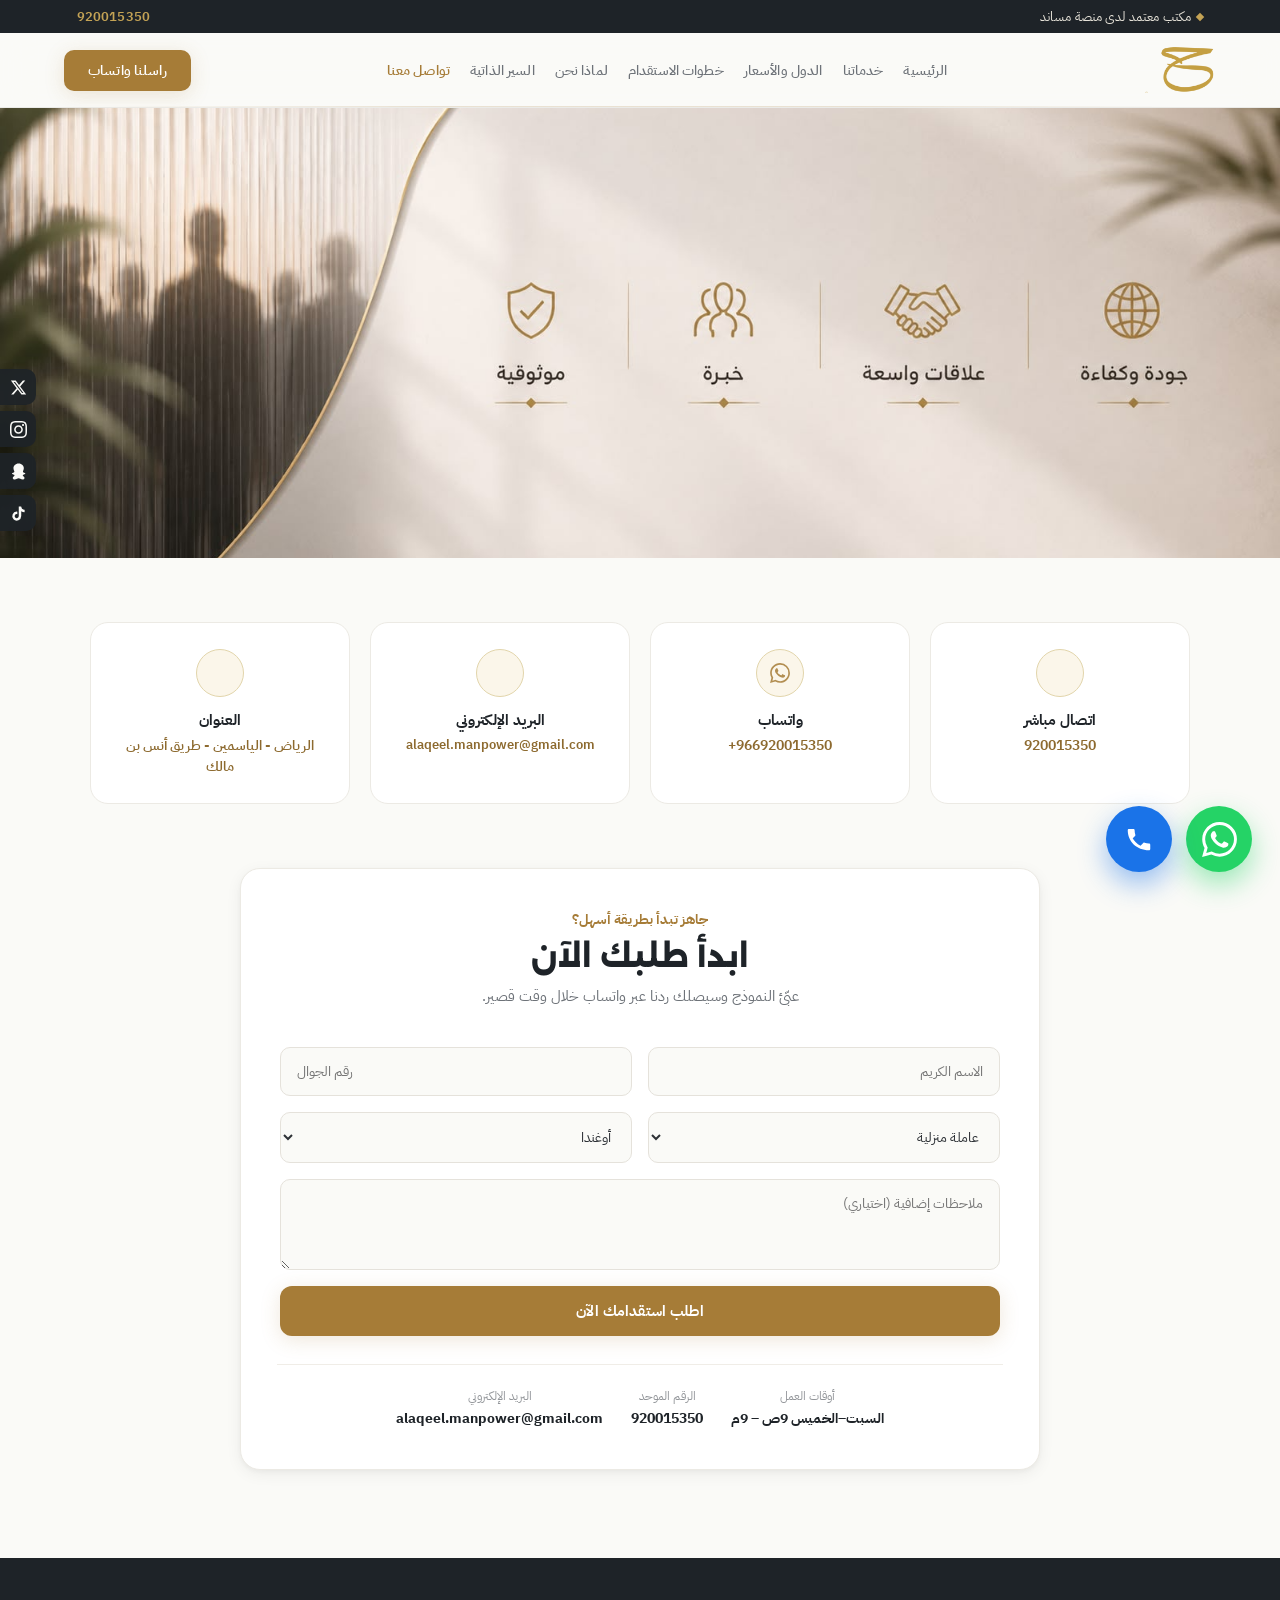
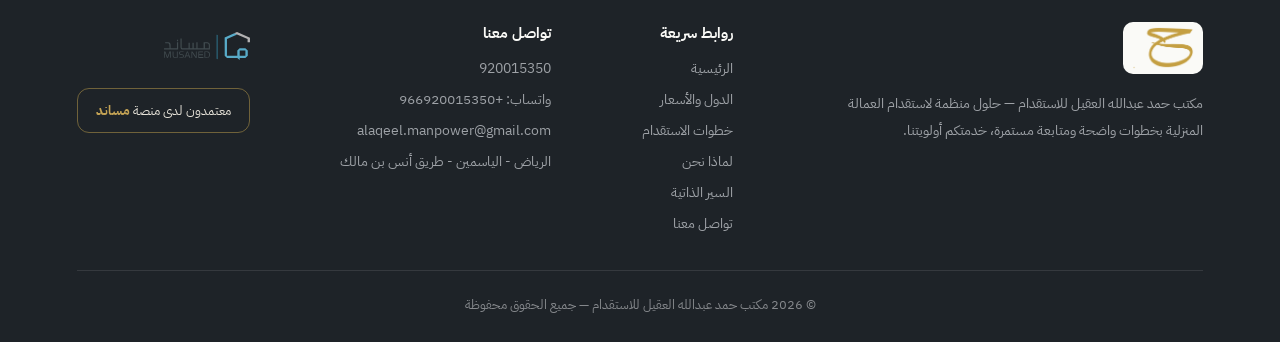
<file: contact.html>
<!DOCTYPE html>
<html lang="ar" dir="rtl">
<head>
<meta charset="utf-8">
<meta name="viewport" content="width=device-width, initial-scale=1">
<title>تواصل معنا — مكتب حمد العقيل للاستقدام</title>
<meta name="description" content="تواصل مع مكتب حمد عبدالله العقيل للاستقدام: هاتف 920015350، واتساب، أو زيارة مقرنا في الرياض - الياسمين - طريق أنس بن مالك. عبّئ نموذج الطلب وسيصلك ردنا سريعاً.">
<meta property="og:title" content="تواصل معنا — مكتب حمد العقيل للاستقدام">
<meta property="og:description" content="تواصل معنا اليوم واستفسر عن حلول استقدام العمالة المنزلية المناسبة لاحتياجك.">
<meta property="og:image" content="images/logo.png">
<meta property="og:type" content="website">
<link rel="icon" type="image/png" href="images/logo.png">
<link rel="preconnect" href="https://fonts.googleapis.com">
<link rel="preconnect" href="https://fonts.gstatic.com" crossorigin>
<link href="https://fonts.googleapis.com/css2?family=Alexandria:wght@300;400;500;600;700;800&family=IBM+Plex+Sans+Arabic:wght@300;400;500;600;700&display=swap" rel="stylesheet">
<link rel="stylesheet" href="css/styles.css">
</head>
<body>

<div class="topbar">
  <div class="topbar-badges">
    <span class="topbar-badge"><span class="diamond"></span> مكتب معتمد لدى منصة مساند</span>
    <!-- <span class="topbar-badge"><span class="diamond"></span> ترخيص وزارة الموارد البشرية والتنمية الاجتماعية</span> -->
  </div>
  <a href="tel:920015350" class="topbar-phone">920015350</a>
</div>

<header class="site-header">
  <a href="index.html" class="brand">
    <img src="images/logo.png" alt="مكتب حمد العقيل للاستقدام" class="brand-logo">
  </a>
  <button class="nav-toggle" aria-label="فتح القائمة" aria-expanded="false">☰</button>
  <nav class="site-nav">
    <a href="index.html">الرئيسية</a>
    <a href="services.html">خدماتنا</a>
    <!-- <a href="index.html#offers">العروض</a> -->
    <a href="countries.html">الدول والأسعار</a>
    <a href="steps.html">خطوات الاستقدام</a>
    <a href="why-us.html">لماذا نحن</a>
    <a href="cvs.html">السير الذاتية</a>
    <a href="contact.html" class="active">تواصل معنا</a>
  </nav>
  <a href="https://api.whatsapp.com/send?phone=966920015350" target="_blank" rel="noopener" class="header-cta">راسلنا واتساب</a>
</header>

<section class="page-hero no-overlay" style="min-height: 450px; padding-top: 0; padding-bottom: 0;">
  <img src="images/bnr3.png" alt="دعم وتواصل مستمر" class="page-hero-bg" style="opacity: 1;">
  <!-- <div class="kicker fade-up">خدمة قريبة منك</div>
  <h1 class="fade-up-1">تواصل معنا</h1>
  <p class="fade-up-2">تواصل معنا اليوم واستفسر عن حلول استقدام العمالة المنزلية المناسبة لاحتياجك.</p> -->
</section>

<!-- بطاقات التواصل -->
<section style="padding: 64px 6% 0">
  <div class="container-md">
    <div class="grid-4">
      <a href="tel:920015350" class="contact-card">
        <div class="icon-wrap"><span class="icon-diamond" style="width: 12px; height: 12px"></span></div>
        <div class="label">اتصال مباشر</div>
        <div class="value ltr">920015350</div>
      </a>
      <a href="https://api.whatsapp.com/send?phone=966920015350" target="_blank" rel="noopener" class="contact-card">
        <div class="icon-wrap"><svg viewBox="0 0 24 24" xmlns="http://www.w3.org/2000/svg" style="width: 20px; height: 20px; fill: var(--gold); opacity: 0.85" aria-hidden="true"><path d="M17.472 14.382c-.297-.149-1.758-.867-2.03-.967-.273-.099-.471-.148-.67.15-.197.297-.767.966-.94 1.164-.173.199-.347.223-.644.075-.297-.15-1.255-.463-2.39-1.475-.883-.788-1.48-1.761-1.653-2.059-.173-.297-.018-.458.13-.606.134-.133.298-.347.446-.52.149-.174.198-.298.298-.497.099-.198.05-.371-.025-.52-.075-.149-.669-1.612-.916-2.207-.242-.579-.487-.5-.669-.51-.173-.008-.371-.01-.57-.01-.198 0-.52.074-.792.372-.272.297-1.04 1.016-1.04 2.479 0 1.462 1.065 2.875 1.213 3.074.149.198 2.096 3.2 5.077 4.487.709.306 1.262.489 1.694.625.712.227 1.36.195 1.871.118.571-.085 1.758-.719 2.006-1.413.248-.694.248-1.289.173-1.413-.074-.124-.272-.198-.57-.347m-5.421 7.403h-.004a9.87 9.87 0 01-5.031-1.378l-.361-.214-3.741.982.998-3.648-.235-.374a9.86 9.86 0 01-1.51-5.26c.001-5.45 4.436-9.884 9.888-9.884 2.64 0 5.122 1.03 6.988 2.898a9.825 9.825 0 012.893 6.994c-.003 5.45-4.437 9.884-9.885 9.884m8.413-18.297A11.815 11.815 0 0012.05 0C5.495 0 .16 5.335.157 11.892c0 2.096.547 4.142 1.588 5.945L.057 24l6.305-1.654a11.882 11.882 0 005.683 1.448h.005c6.554 0 11.89-5.335 11.893-11.893a11.821 11.821 0 00-3.48-8.413Z"/></svg></div>
        <div class="label">واتساب</div>
        <div class="value ltr">+966920015350</div>
      </a>
      <a href="mailto:alaqeel.manpower@gmail.com" class="contact-card">
        <div class="icon-wrap"><span class="icon-circle" style="width: 12px; height: 12px"></span></div>
        <div class="label">البريد الإلكتروني</div>
        <div class="value ltr" style="font-size: 13px">alaqeel.manpower@gmail.com</div>
      </a>
      <div class="contact-card">
        <div class="icon-wrap"><span class="icon-square" style="width: 12px; height: 12px"></span></div>
        <div class="label">العنوان</div>
        <div class="value">الرياض - الياسمين - طريق أنس بن مالك</div>
      </div>
    </div>
  </div>
</section>

<!-- النموذج -->
<section style="padding: 64px 6% 88px">
  <div class="container-md">
    <div class="form-card" style="max-width: 800px; margin: 0 auto;">
      <div style="text-align: center; margin-bottom: 36px">
        <div class="kicker" style="color: var(--gold); font-weight: 700; font-size: 14px; margin-bottom: 8px">جاهز تبدأ بطريقة أسهل؟</div>
        <h2 style="font-family: var(--font-head); font-weight: 800; font-size: 30px; margin: 0 0 8px; color: var(--dark)">ابدأ طلبك الآن</h2>
        <p style="color: var(--muted); font-size: 14.5px; line-height: 1.9; margin: 0">عبّئ النموذج وسيصلك ردنا عبر واتساب خلال وقت قصير.</p>
      </div>
      <form class="form-grid" data-order-form novalidate style="max-width: 720px; margin: 0 auto">
        <div class="form-error" role="alert"></div>
        <div class="form-row">
          <input class="form-input" name="name" placeholder="الاسم الكريم" autocomplete="name">
          <input class="form-input" name="phone" type="tel" placeholder="رقم الجوال" autocomplete="tel" inputmode="tel">
        </div>
        <div class="form-row">
          <select class="form-input" name="service">
            <option value="عاملة منزلية">عاملة منزلية</option>
            <option value="سائق خاص">سائق خاص</option>
            <option value="طباخ / طباخة">طباخ / طباخة</option>
            <option value="رعاية كبار السن">رعاية كبار السن</option>
          </select>
          <select class="form-input" name="country">
            <option value="أوغندا">أوغندا</option>
            <option value="كينيا">كينيا</option>
            <option value="إثيوبيا">إثيوبيا</option>
            <option value="الفلبين">الفلبين</option>

            <option value="بنغلاديش">بنغلاديش</option>
          </select>
        </div>
        <textarea class="form-input" name="notes" placeholder="ملاحظات إضافية (اختياري)" rows="3"></textarea>
        <button type="submit" class="btn-gold" style="width: 100%">اطلب استقدامك الآن</button>
      </form>
      <div style="display: flex; gap: 28px; margin-top: 28px; padding-top: 22px; border-top: 1px solid var(--line-3); font-size: 14px; flex-wrap: wrap; justify-content: center">
        <div style="text-align: center"><div style="color: var(--muted-2); font-size: 12px; margin-bottom: 3px">أوقات العمل</div><span style="color: var(--dark); font-weight: 700">السبت–الخميس 9ص – 9م</span></div>
        <div style="text-align: center"><div style="color: var(--muted-2); font-size: 12px; margin-bottom: 3px">الرقم الموحد</div><a href="tel:920015350" style="color: var(--dark); font-weight: 700; text-decoration: none; direction: ltr; display: inline-block">920015350</a></div>
        <div style="text-align: center"><div style="color: var(--muted-2); font-size: 12px; margin-bottom: 3px">البريد الإلكتروني</div><a href="mailto:alaqeel.manpower@gmail.com" style="color: var(--dark); font-weight: 700; text-decoration: none; direction: ltr; display: inline-block">alaqeel.manpower@gmail.com</a></div>
      </div>
    </div>
  </div>
</section>

<footer class="site-footer">
  <div class="container">
    <div class="footer-grid">
      <div class="footer-brand">
        <div class="footer-brand-row">
          <img src="images/logo.png" alt="مكتب حمد العقيل للاستقدام" class="footer-logo">
        </div>
        <p>مكتب حمد عبدالله العقيل للاستقدام — حلول منظمة لاستقدام العمالة المنزلية بخطوات واضحة ومتابعة مستمرة، خدمتكم أولويتنا.</p>
      </div>
      <div>
        <div class="footer-col-title">روابط سريعة</div>
        <div class="footer-links">
          <a href="index.html">الرئيسية</a>
          <a href="countries.html">الدول والأسعار</a>
          <a href="steps.html">خطوات الاستقدام</a>
          <a href="why-us.html">لماذا نحن</a>
          <a href="cvs.html">السير الذاتية</a>
          <a href="contact.html">تواصل معنا</a>
        </div>
      </div>
      <div>
        <div class="footer-col-title">تواصل معنا</div>
        <div class="footer-links">
          <a href="tel:920015350" class="ltr">920015350</a>
          <a href="https://api.whatsapp.com/send?phone=966920015350" target="_blank" rel="noopener" class="ltr">واتساب: +966920015350</a>
          <a href="mailto:alaqeel.manpower@gmail.com" class="ltr">alaqeel.manpower@gmail.com</a>
          <span>الرياض - الياسمين - طريق أنس بن مالك</span>
        </div>
      </div>
      <div class="footer-badges">
        <img src="images/partners/m.svg" alt="مساند" style="height: 48px; margin-bottom: 8px;">
        <div class="footer-badge">معتمدون لدى منصة <b>مساند</b></div>
      </div>
    </div>
    <div class="footer-copy">© 2026 مكتب حمد عبدالله العقيل للاستقدام — جميع الحقوق محفوظة</div>
  </div>
</footer>

<!-- ===== شريط وسائل التواصل الجانبي ===== -->
<div class="side-social-bar" aria-label="وسائل التواصل الاجتماعي">
  <a href="https://x.com" target="_blank" rel="noopener" class="side-social-btn x-btn" aria-label="منصة إكس">
    <svg viewBox="0 0 24 24" aria-hidden="true"><path d="M18.244 2.25h3.308l-7.227 8.26 8.502 11.24H16.17l-5.214-6.817L4.99 21.75H1.68l7.73-8.835L1.254 2.25H8.08l4.713 6.231zm-1.161 17.52h1.833L7.084 4.126H5.117z"/></svg>
  </a>
  <a href="https://instagram.com" target="_blank" rel="noopener" class="side-social-btn ig-btn" aria-label="إنستغرام">
    <svg viewBox="0 0 24 24" aria-hidden="true"><path d="M12 2.163c3.204 0 3.584.012 4.85.07 3.252.148 4.771 1.691 4.919 4.919.058 1.265.069 1.645.069 4.849 0 3.205-.012 3.584-.069 4.849-.149 3.225-1.664 4.771-4.919 4.919-1.266.058-1.644.07-4.85.07-3.204 0-3.584-.012-4.849-.07-3.26-.149-4.771-1.699-4.919-4.92-.058-1.265-.07-1.644-.07-4.849 0-3.204.013-3.583.07-4.849.149-3.227 1.664-4.771 4.919-4.919 1.266-.057 1.645-.069 4.849-.069zm0-2.163c-3.259 0-3.667.014-4.947.072-4.358.2-6.78 2.618-6.98 6.98-.059 1.281-.073 1.689-.073 4.948 0 3.259.014 3.668.072 4.948.2 4.358 2.618 6.78 6.98 6.98 1.281.058 1.689.072 4.948.072 3.259 0 3.668-.014 4.948-.072 4.354-.2 6.782-2.618 6.979-6.98.059-1.28.073-1.689.073-4.948 0-3.259-.014-3.667-.072-4.947-.196-4.354-2.617-6.78-6.979-6.98-1.281-.059-1.69-.073-4.949-.073zm0 5.838c-3.403 0-6.162 2.759-6.162 6.162s2.759 6.163 6.162 6.163 6.162-2.759 6.162-6.163c0-3.403-2.759-6.162-6.162-6.162zm0 10.162c-2.209 0-4-1.79-4-4 0-2.209 1.791-4 4-4s4 1.791 4 4c0 2.21-1.791 4-4 4zm6.406-11.845c-.796 0-1.441.645-1.441 1.44s.645 1.44 1.441 1.44c.795 0 1.439-.645 1.439-1.44s-.644-1.44-1.439-1.44z"/></svg>
  </a>
  <a href="https://snapchat.com" target="_blank" rel="noopener" class="side-social-btn snap-btn" aria-label="سناب شات">
    <svg viewBox="0 0 24 24" aria-hidden="true"><path d="M12.206.772c-4.664 0-7.317 3.447-7.317 6.474 0 1.542.61 3.011 1.054 3.948.243.513.344.912.106 1.341-.282.507-.946.864-1.696 1.077-.525.15-1.071.309-1.328.67-.184.257-.183.619-.045.932.326.741 1.493 1.139 2.503 1.353.111.023.218.046.319.071.36.088.583.336.578.694-.006.407-.29.83-.846 1.258-.871.669-1.708 1.624-1.642 2.748.058.986.764 1.637 1.724 1.839 1.58.332 3.109-.434 4.195-.975.766-.381 1.411-.703 2.395-.703.988 0 1.632.324 2.4.707 1.085.541 2.612 1.303 4.193.971.961-.202 1.666-.853 1.724-1.839.066-1.124-.771-2.079-1.642-2.748-.556-.428-.84-.851-.846-1.258-.005-.358.218-.606.578-.694.101-.025.208-.048.319-.071 1.01-.214 2.177-.612 2.503-1.353.138-.313.139-.675-.045-.932-.257-.361-.803-.52-1.328-.67-.75-.213-1.414-.57-1.696-1.077-.238-.429-.137-.828.106-1.341.444-.937 1.054-2.406 1.054-3.948 0-3.027-2.653-6.474-7.317-6.474z"/></svg>
  </a>
  <a href="https://tiktok.com" target="_blank" rel="noopener" class="side-social-btn tt-btn" aria-label="تيك توك">
    <svg viewBox="0 0 24 24" aria-hidden="true"><path d="M19.59 6.69a4.83 4.83 0 0 1-3.77-4.25V2h-3.45v13.67a2.89 2.89 0 0 1-5.2 1.74 2.89 2.89 0 0 1 2.31-4.64 2.93 2.93 0 0 1 .88.13V9.4a6.84 6.84 0 0 0-1-.05A6.33 6.33 0 0 0 5 20.1a6.34 6.34 0 0 0 10.86-4.43v-7a8.16 8.16 0 0 0 4.77 1.52v-3.4a4.85 4.85 0 0 1-1.04-.1z"/></svg>
  </a>
</div>

<!-- ===== أزرار التواصل السريع (واتساب واتصال) ===== -->
<div class="floating-actions">
  <a href="https://api.whatsapp.com/send?phone=966920015350" target="_blank" rel="noopener" aria-label="تواصل عبر واتساب" class="action-btn wa-float">
    <svg viewBox="0 0 24 24" xmlns="http://www.w3.org/2000/svg" aria-hidden="true"><path d="M17.472 14.382c-.297-.149-1.758-.867-2.03-.967-.273-.099-.471-.148-.67.15-.197.297-.767.966-.94 1.164-.173.199-.347.223-.644.075-.297-.15-1.255-.463-2.39-1.475-.883-.788-1.48-1.761-1.653-2.059-.173-.297-.018-.458.13-.606.134-.133.298-.347.446-.52.149-.174.198-.298.298-.497.099-.198.05-.371-.025-.52-.075-.149-.669-1.612-.916-2.207-.242-.579-.487-.5-.669-.51-.173-.008-.371-.01-.57-.01-.198 0-.52.074-.792.372-.272.297-1.04 1.016-1.04 2.479 0 1.462 1.065 2.875 1.213 3.074.149.198 2.096 3.2 5.077 4.487.709.306 1.262.489 1.694.625.712.227 1.36.195 1.871.118.571-.085 1.758-.719 2.006-1.413.248-.694.248-1.289.173-1.413-.074-.124-.272-.198-.57-.347m-5.421 7.403h-.004a9.87 9.87 0 01-5.031-1.378l-.361-.214-3.741.982.998-3.648-.235-.374a9.86 9.86 0 01-1.51-5.26c.001-5.45 4.436-9.884 9.888-9.884 2.64 0 5.122 1.03 6.988 2.898a9.825 9.825 0 012.893 6.994c-.003 5.45-4.437 9.884-9.885 9.884m8.413-18.297A11.815 11.815 0 0012.05 0C5.495 0 .16 5.335.157 11.892c0 2.096.547 4.142 1.588 5.945L.057 24l6.305-1.654a11.882 11.882 0 005.683 1.448h.005c6.554 0 11.89-5.335 11.893-11.893a11.821 11.821 0 00-3.48-8.413Z"/></svg>
    <span class="btn-text">واتساب</span>
  </a>
  <a href="tel:920015350" class="action-btn call-float" aria-label="اتصال مباشر">
    <svg viewBox="0 0 24 24" xmlns="http://www.w3.org/2000/svg" aria-hidden="true">
      <path d="M6.62 10.79a15.053 15.053 0 006.59 6.59l2.2-2.2c.27-.27.67-.36 1.02-.24 1.12.37 2.33.57 3.57.57.55 0 1 .45 1 1V20c0 .55-.45 1-1 1C10.07 21 3 13.93 3 5c0-.55.45-1 1-1h3.5c.55 0 1 .45 1 1 0 1.25.2 2.45.57 3.57.11.35.03.74-.25 1.02l-2.2 2.2z"/>
    </svg>
    <span class="btn-text">اتصال مباشر</span>
  </a>
</div>
<script src="js/main.js"></script>
</body>
</html>
</file>
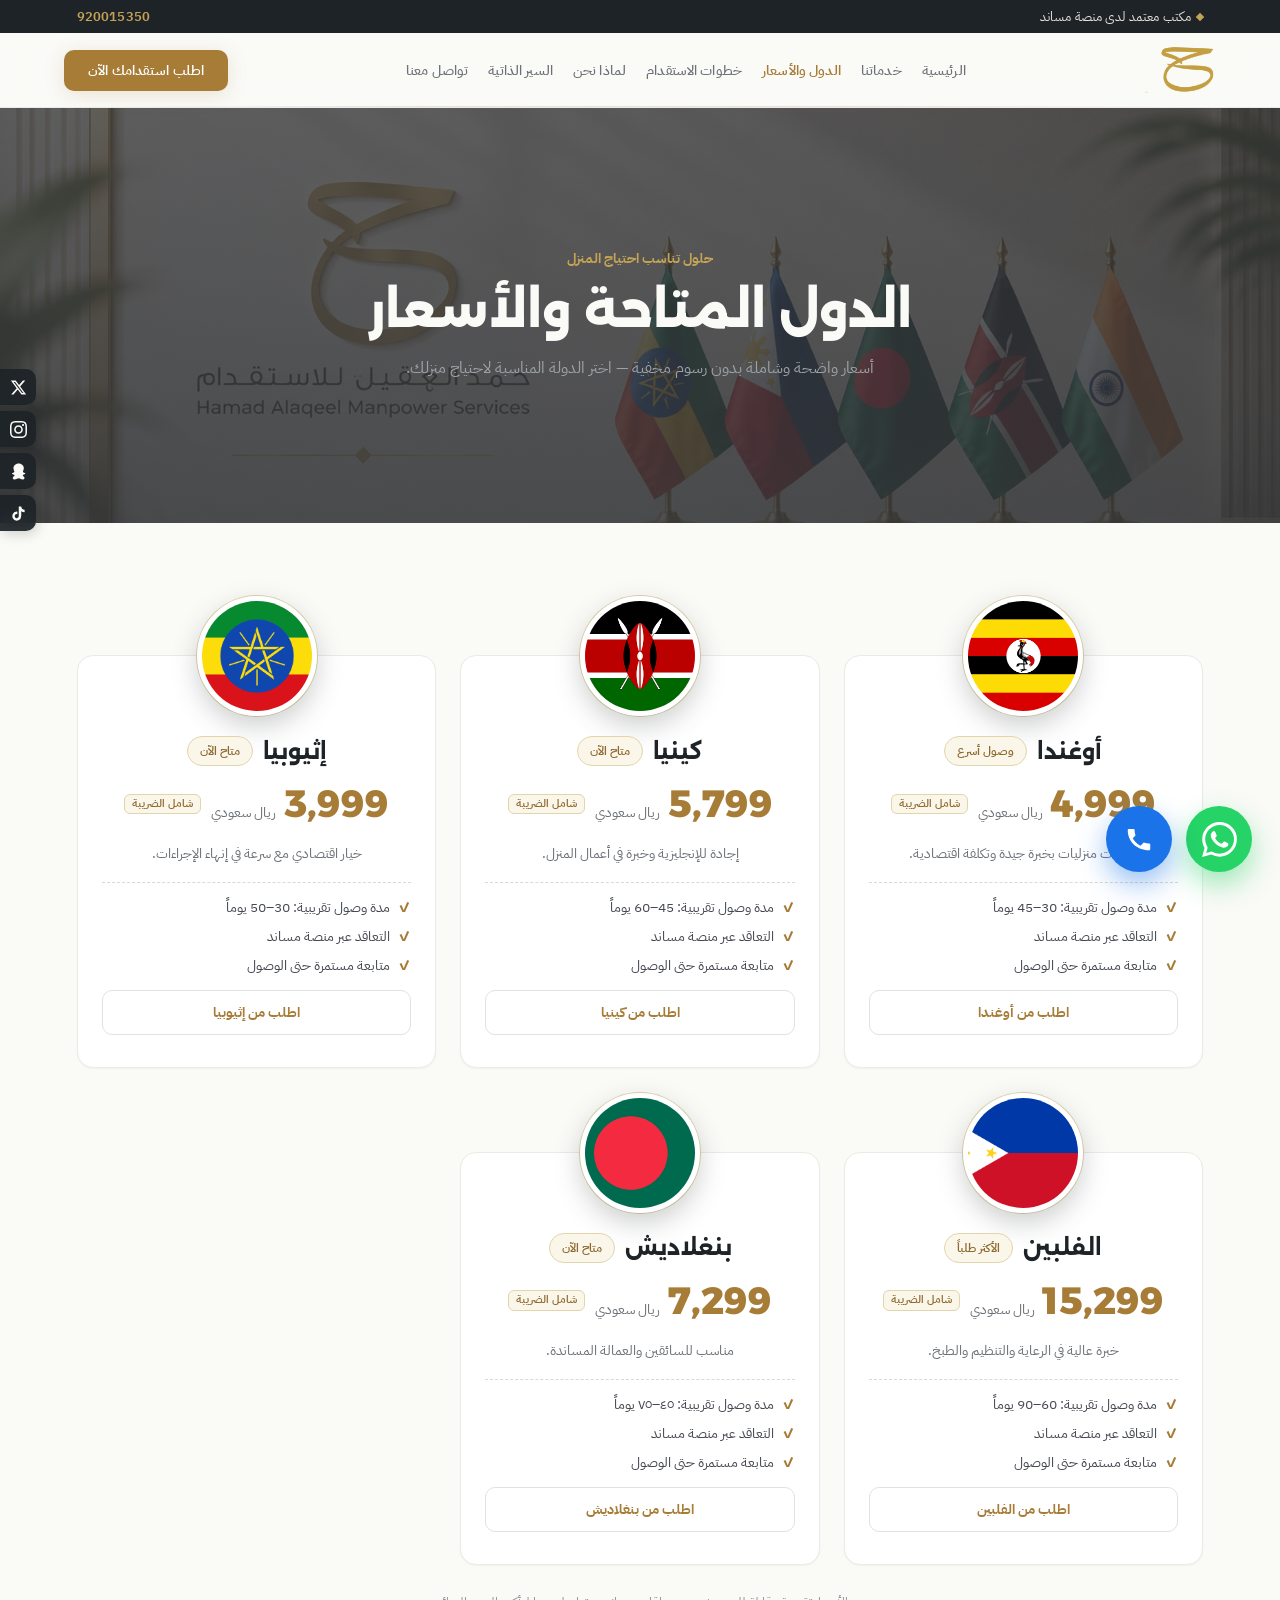
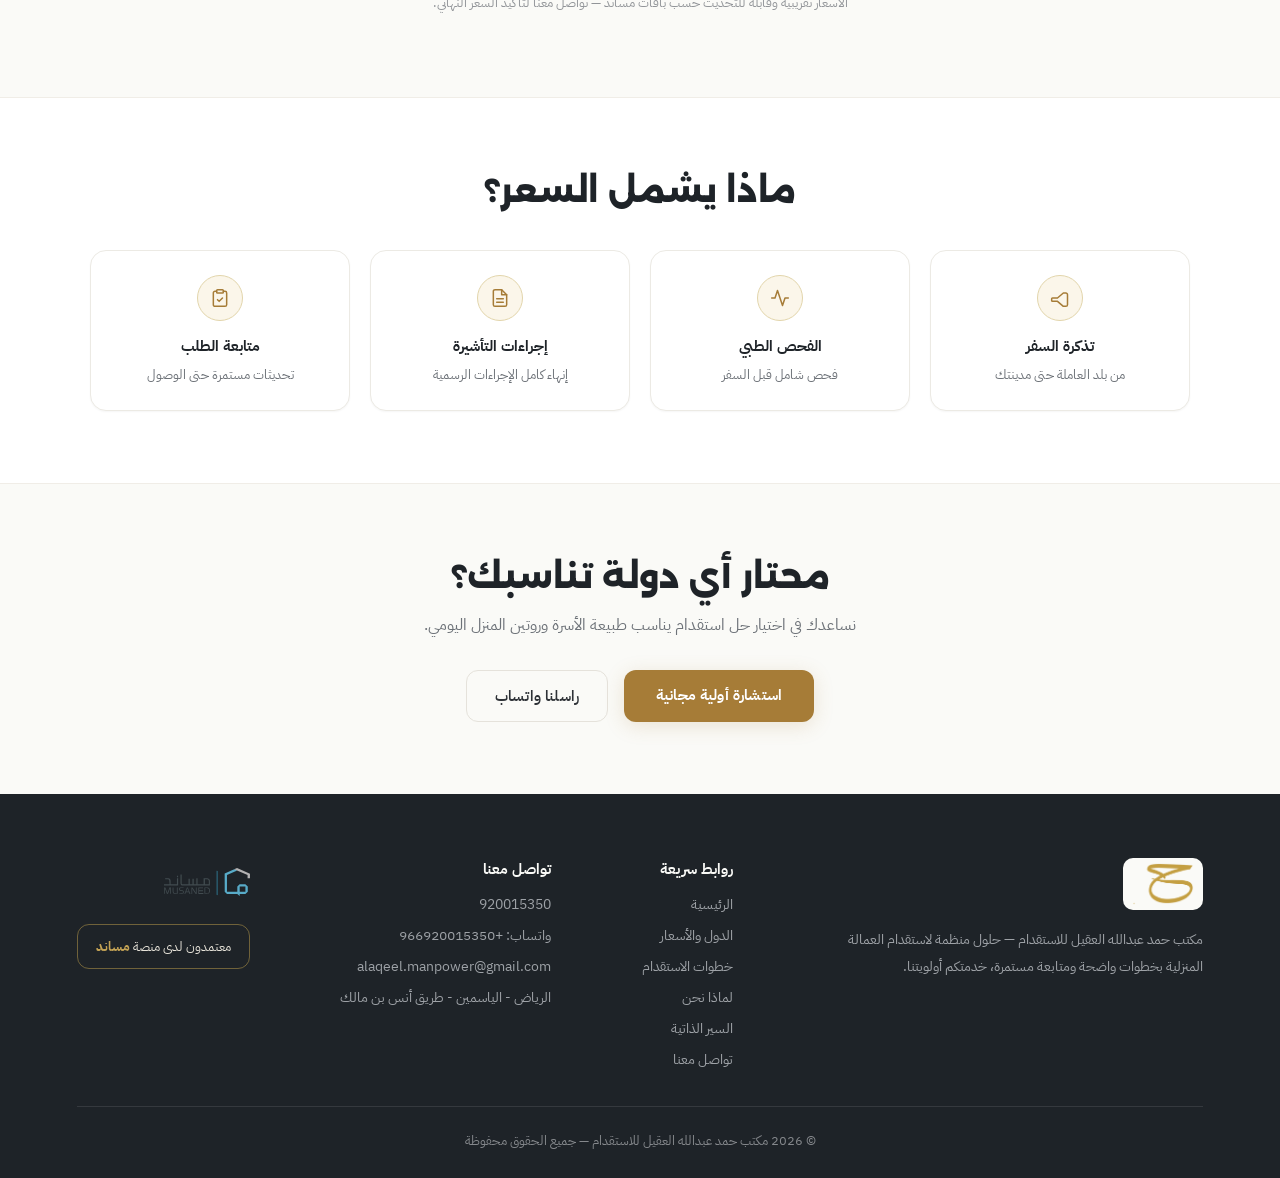
<file: countries.html>
<!DOCTYPE html>
<html lang="ar" dir="rtl">
<head>
<meta charset="utf-8">
<meta name="viewport" content="width=device-width, initial-scale=1">
<title>الدول والأسعار — مكتب حمد العقيل للاستقدام</title>
<meta name="description" content="أسعار استقدام العمالة المنزلية من أوغندا وكينيا وإثيوبيا والفلبين وبنغلاديش — أسعار واضحة وشاملة بدون رسوم مخفية، والتعاقد عبر منصة مساند.">
<meta property="og:title" content="الدول والأسعار — مكتب حمد العقيل للاستقدام">
<meta property="og:description" content="أسعار واضحة وشاملة بدون رسوم مخفية — اختر الدولة المناسبة لاحتياج منزلك.">
<meta property="og:image" content="images/logo.png">
<meta property="og:type" content="website">
<link rel="icon" type="image/png" href="images/logo.png">
<link rel="preconnect" href="https://fonts.googleapis.com">
<link rel="preconnect" href="https://fonts.gstatic.com" crossorigin>
<link href="https://fonts.googleapis.com/css2?family=Alexandria:wght@300;400;500;600;700;800&family=IBM+Plex+Sans+Arabic:wght@300;400;500;600;700&display=swap" rel="stylesheet">
<link rel="stylesheet" href="css/styles.css">
</head>
<body>

<div class="topbar">
  <div class="topbar-badges">
    <span class="topbar-badge"><span class="diamond"></span> مكتب معتمد لدى منصة مساند</span>
    <!-- <span class="topbar-badge"><span class="diamond"></span> ترخيص وزارة الموارد البشرية والتنمية الاجتماعية</span> -->
  </div>
  <a href="tel:920015350" class="topbar-phone">920015350</a>
</div>

<header class="site-header">
  <a href="index.html" class="brand">
    <img src="images/logo.png" alt="مكتب حمد العقيل للاستقدام" class="brand-logo">
  </a>
  <button class="nav-toggle" aria-label="فتح القائمة" aria-expanded="false">☰</button>
  <nav class="site-nav">
    <a href="index.html">الرئيسية</a>
    <a href="services.html">خدماتنا</a>
    <!-- <a href="index.html#offers">العروض</a> -->
    <a href="countries.html" class="active">الدول والأسعار</a>
    <a href="steps.html">خطوات الاستقدام</a>
    <a href="why-us.html">لماذا نحن</a>
    <a href="cvs.html">السير الذاتية</a>
    <a href="contact.html">تواصل معنا</a>
  </nav>
  <a href="contact.html" class="header-cta">اطلب استقدامك الآن</a>
</header>

<section class="page-hero">
  <img src="images/bnr2.png" alt="استقدام من نخبة الدول" class="page-hero-bg">
  <div class="kicker fade-up">حلول تناسب احتياج المنزل</div>
  <h1 class="fade-up-1">الدول المتاحة والأسعار</h1>
  <p class="fade-up-2">أسعار واضحة وشاملة بدون رسوم مخفية — اختر الدولة المناسبة لاحتياج منزلك.</p>
</section>

<section class="section-md container">
  <div class="grid-3">
    <div class="country-card">
      <div class="flag-circle-wrap"><img src="images/flags/ug.png" alt="علم أوغندا" class="flag-circle"></div>
      <div class="country-top"><h3>أوغندا</h3><span class="pill">وصول أسرع</span></div>
      <div class="country-price"><span class="amount" style="font-size: 38px">4,999</span><span class="currency">ريال سعودي</span><span class="tax-tag">شامل الضريبة</span></div>
      <div class="country-note">عاملات منزليات بخبرة جيدة وتكلفة اقتصادية.</div>
      <div class="country-features">
        <div class="feat"><span class="check">✓</span> مدة وصول تقريبية: 30–45 يوماً</div>
        <div class="feat"><span class="check">✓</span> التعاقد عبر منصة مساند</div>
        <div class="feat"><span class="check">✓</span> متابعة مستمرة حتى الوصول</div>
      </div>
      <a href="contact.html" class="country-cta">اطلب من أوغندا</a>
    </div>
    <div class="country-card">
      <div class="flag-circle-wrap"><img src="images/flags/ke.png" alt="علم كينيا" class="flag-circle"></div>
      <div class="country-top"><h3>كينيا</h3><span class="pill">متاح الآن</span></div>
      <div class="country-price"><span class="amount" style="font-size: 38px">5,799</span><span class="currency">ريال سعودي</span><span class="tax-tag">شامل الضريبة</span></div>
      <div class="country-note">إجادة للإنجليزية وخبرة في أعمال المنزل.</div>
      <div class="country-features">
        <div class="feat"><span class="check">✓</span> مدة وصول تقريبية: 45–60 يوماً</div>
        <div class="feat"><span class="check">✓</span> التعاقد عبر منصة مساند</div>
        <div class="feat"><span class="check">✓</span> متابعة مستمرة حتى الوصول</div>
      </div>
      <a href="contact.html" class="country-cta">اطلب من كينيا</a>
    </div>
    <div class="country-card">
      <div class="flag-circle-wrap"><img src="images/flags/et.png" alt="علم إثيوبيا" class="flag-circle"></div>
      <div class="country-top"><h3>إثيوبيا</h3><span class="pill">متاح الآن</span></div>
      <div class="country-price"><span class="amount" style="font-size: 38px">3,999</span><span class="currency">ريال سعودي</span><span class="tax-tag">شامل الضريبة</span></div>
      <div class="country-note">خيار اقتصادي مع سرعة في إنهاء الإجراءات.</div>
      <div class="country-features">
        <div class="feat"><span class="check">✓</span> مدة وصول تقريبية: 30–50 يوماً</div>
        <div class="feat"><span class="check">✓</span> التعاقد عبر منصة مساند</div>
        <div class="feat"><span class="check">✓</span> متابعة مستمرة حتى الوصول</div>
      </div>
      <a href="contact.html" class="country-cta">اطلب من إثيوبيا</a>
    </div>
    <div class="country-card">
      <div class="flag-circle-wrap"><img src="images/flags/ph.png" alt="علم الفلبين" class="flag-circle"></div>
      <div class="country-top"><h3>الفلبين</h3><span class="pill">الأكثر طلباً</span></div>
      <div class="country-price"><span class="amount" style="font-size: 38px">15,299</span><span class="currency">ريال سعودي</span><span class="tax-tag">شامل الضريبة</span></div>
      <div class="country-note">خبرة عالية في الرعاية والتنظيم والطبخ.</div>
      <div class="country-features">
        <div class="feat"><span class="check">✓</span> مدة وصول تقريبية: 60–90 يوماً</div>
        <div class="feat"><span class="check">✓</span> التعاقد عبر منصة مساند</div>
        <div class="feat"><span class="check">✓</span> متابعة مستمرة حتى الوصول</div>
      </div>
      <a href="contact.html" class="country-cta">اطلب من الفلبين</a>
    </div>

    <div class="country-card">
      <div class="flag-circle-wrap"><img src="images/flags/bd.png" alt="علم بنغلاديش" class="flag-circle"></div>
      <div class="country-top"><h3>بنغلاديش</h3><span class="pill">متاح الآن</span></div>
      <div class="country-price"><span class="amount" style="font-size: 38px">7,299</span><span class="currency">ريال سعودي</span><span class="tax-tag">شامل الضريبة</span></div>
      <div class="country-note">مناسب للسائقين والعمالة المساندة.</div>
      <div class="country-features">
        <div class="feat"><span class="check">✓</span> مدة وصول تقريبية: ٤٥–٧٥ يوماً</div>
        <div class="feat"><span class="check">✓</span> التعاقد عبر منصة مساند</div>
        <div class="feat"><span class="check">✓</span> متابعة مستمرة حتى الوصول</div>
      </div>
      <a href="contact.html" class="country-cta">اطلب من بنغلاديش</a>
    </div>
  </div>
  <p class="price-note">الأسعار تقريبية وقابلة للتحديث حسب باقات مساند — تواصل معنا لتأكيد السعر النهائي.</p>
</section>

<section class="section-md band">
  <div class="container-md">
    <h2 class="section-title" style="font-size: clamp(26px, 2.6vw, 34px); text-align: center; margin-bottom: 40px">ماذا يشمل السعر؟</h2>
    <div class="grid-4">
      <div class="card" style="border-radius: 16px; padding: 24px; text-align: center">
        <div class="card-icon card-icon-round">
          <svg viewBox="0 0 24 24" stroke-width="1.8" stroke-linecap="round" stroke-linejoin="round"><path d="M21 16V8a2 2 0 0 0-2-2h-3L9 12H3a1 1 0 0 0-1 1v2a1 1 0 0 0 1 1h6l7 6h3a2 2 0 0 0 2-2z"/></svg>
        </div>
        <div style="font-weight: 700; font-size: 15px; color: var(--dark); margin-bottom: 6px">تذكرة السفر</div>
        <div style="font-size: 13px; color: var(--muted); line-height: 1.8">من بلد العاملة حتى مدينتك</div>
      </div>
      <div class="card" style="border-radius: 16px; padding: 24px; text-align: center">
        <div class="card-icon card-icon-round">
          <svg viewBox="0 0 24 24" stroke-width="1.8" stroke-linecap="round" stroke-linejoin="round"><path d="M22 12h-4l-3 9L9 3l-3 9H2"/></svg>
        </div>
        <div style="font-weight: 700; font-size: 15px; color: var(--dark); margin-bottom: 6px">الفحص الطبي</div>
        <div style="font-size: 13px; color: var(--muted); line-height: 1.8">فحص شامل قبل السفر</div>
      </div>
      <div class="card" style="border-radius: 16px; padding: 24px; text-align: center">
        <div class="card-icon card-icon-round">
          <svg viewBox="0 0 24 24" stroke-width="1.8" stroke-linecap="round" stroke-linejoin="round"><path d="M14 2H6a2 2 0 0 0-2 2v16a2 2 0 0 0 2 2h12a2 2 0 0 0 2-2V8z"/><polyline points="14 2 14 8 20 8"/><line x1="16" y1="13" x2="8" y2="13"/><line x1="16" y1="17" x2="8" y2="17"/></svg>
        </div>
        <div style="font-weight: 700; font-size: 15px; color: var(--dark); margin-bottom: 6px">إجراءات التأشيرة</div>
        <div style="font-size: 13px; color: var(--muted); line-height: 1.8">إنهاء كامل الإجراءات الرسمية</div>
      </div>
      <div class="card" style="border-radius: 16px; padding: 24px; text-align: center">
        <div class="card-icon card-icon-round">
          <svg viewBox="0 0 24 24" stroke-width="1.8" stroke-linecap="round" stroke-linejoin="round"><path d="M16 4h2a2 2 0 0 1 2 2v14a2 2 0 0 1-2 2H6a2 2 0 0 1-2-2V6a2 2 0 0 1 2-2h2"/><rect x="8" y="2" width="8" height="4" rx="1" ry="1"/><path d="m9 14 2 2 4-4"/></svg>
        </div>
        <div style="font-weight: 700; font-size: 15px; color: var(--dark); margin-bottom: 6px">متابعة الطلب</div>
        <div style="font-size: 13px; color: var(--muted); line-height: 1.8">تحديثات مستمرة حتى الوصول</div>
      </div>
    </div>
  </div>
</section>

<section class="section-md" style="text-align: center">
  <h2 class="section-title" style="font-size: clamp(26px, 2.6vw, 34px)">محتار أي دولة تناسبك؟</h2>
  <p style="color: var(--muted); font-size: 16px; line-height: 1.9; margin: 0 0 30px">نساعدك في اختيار حل استقدام يناسب طبيعة الأسرة وروتين المنزل اليومي.</p>
  <div style="display: flex; gap: 16px; justify-content: center; flex-wrap: wrap">
    <a href="contact.html" class="btn-gold">استشارة أولية مجانية</a>
    <a href="https://api.whatsapp.com/send?phone=966920015350" target="_blank" rel="noopener" class="btn-outline">راسلنا واتساب</a>
  </div>
</section>

<footer class="site-footer">
  <div class="container">
    <div class="footer-grid">
      <div class="footer-brand">
        <div class="footer-brand-row">
          <img src="images/logo.png" alt="مكتب حمد العقيل للاستقدام" class="footer-logo">
        </div>
        <p>مكتب حمد عبدالله العقيل للاستقدام — حلول منظمة لاستقدام العمالة المنزلية بخطوات واضحة ومتابعة مستمرة، خدمتكم أولويتنا.</p>
      </div>
      <div>
        <div class="footer-col-title">روابط سريعة</div>
        <div class="footer-links">
          <a href="index.html">الرئيسية</a>
          <a href="countries.html">الدول والأسعار</a>
          <a href="steps.html">خطوات الاستقدام</a>
          <a href="why-us.html">لماذا نحن</a>
          <a href="cvs.html">السير الذاتية</a>
          <a href="contact.html">تواصل معنا</a>
        </div>
      </div>
      <div>
        <div class="footer-col-title">تواصل معنا</div>
        <div class="footer-links">
          <a href="tel:920015350" class="ltr">920015350</a>
          <a href="https://api.whatsapp.com/send?phone=966920015350" target="_blank" rel="noopener" class="ltr">واتساب: +966920015350</a>
          <a href="mailto:alaqeel.manpower@gmail.com" class="ltr">alaqeel.manpower@gmail.com</a>
          <span>الرياض - الياسمين - طريق أنس بن مالك</span>
        </div>
      </div>
      <div class="footer-badges">
        <img src="images/partners/m.svg" alt="مساند" style="height: 48px; margin-bottom: 8px;">
        <div class="footer-badge">معتمدون لدى منصة <b>مساند</b></div>
      </div>
    </div>
    <div class="footer-copy">© 2026 مكتب حمد عبدالله العقيل للاستقدام — جميع الحقوق محفوظة</div>
  </div>
</footer>

<!-- ===== شريط وسائل التواصل الجانبي ===== -->
<div class="side-social-bar" aria-label="وسائل التواصل الاجتماعي">
  <a href="https://x.com" target="_blank" rel="noopener" class="side-social-btn x-btn" aria-label="منصة إكس">
    <svg viewBox="0 0 24 24" aria-hidden="true"><path d="M18.244 2.25h3.308l-7.227 8.26 8.502 11.24H16.17l-5.214-6.817L4.99 21.75H1.68l7.73-8.835L1.254 2.25H8.08l4.713 6.231zm-1.161 17.52h1.833L7.084 4.126H5.117z"/></svg>
  </a>
  <a href="https://instagram.com" target="_blank" rel="noopener" class="side-social-btn ig-btn" aria-label="إنستغرام">
    <svg viewBox="0 0 24 24" aria-hidden="true"><path d="M12 2.163c3.204 0 3.584.012 4.85.07 3.252.148 4.771 1.691 4.919 4.919.058 1.265.069 1.645.069 4.849 0 3.205-.012 3.584-.069 4.849-.149 3.225-1.664 4.771-4.919 4.919-1.266.058-1.644.07-4.85.07-3.204 0-3.584-.012-4.849-.07-3.26-.149-4.771-1.699-4.919-4.92-.058-1.265-.07-1.644-.07-4.849 0-3.204.013-3.583.07-4.849.149-3.227 1.664-4.771 4.919-4.919 1.266-.057 1.645-.069 4.849-.069zm0-2.163c-3.259 0-3.667.014-4.947.072-4.358.2-6.78 2.618-6.98 6.98-.059 1.281-.073 1.689-.073 4.948 0 3.259.014 3.668.072 4.948.2 4.358 2.618 6.78 6.98 6.98 1.281.058 1.689.072 4.948.072 3.259 0 3.668-.014 4.948-.072 4.354-.2 6.782-2.618 6.979-6.98.059-1.28.073-1.689.073-4.948 0-3.259-.014-3.667-.072-4.947-.196-4.354-2.617-6.78-6.979-6.98-1.281-.059-1.69-.073-4.949-.073zm0 5.838c-3.403 0-6.162 2.759-6.162 6.162s2.759 6.163 6.162 6.163 6.162-2.759 6.162-6.163c0-3.403-2.759-6.162-6.162-6.162zm0 10.162c-2.209 0-4-1.79-4-4 0-2.209 1.791-4 4-4s4 1.791 4 4c0 2.21-1.791 4-4 4zm6.406-11.845c-.796 0-1.441.645-1.441 1.44s.645 1.44 1.441 1.44c.795 0 1.439-.645 1.439-1.44s-.644-1.44-1.439-1.44z"/></svg>
  </a>
  <a href="https://snapchat.com" target="_blank" rel="noopener" class="side-social-btn snap-btn" aria-label="سناب شات">
    <svg viewBox="0 0 24 24" aria-hidden="true"><path d="M12.206.772c-4.664 0-7.317 3.447-7.317 6.474 0 1.542.61 3.011 1.054 3.948.243.513.344.912.106 1.341-.282.507-.946.864-1.696 1.077-.525.15-1.071.309-1.328.67-.184.257-.183.619-.045.932.326.741 1.493 1.139 2.503 1.353.111.023.218.046.319.071.36.088.583.336.578.694-.006.407-.29.83-.846 1.258-.871.669-1.708 1.624-1.642 2.748.058.986.764 1.637 1.724 1.839 1.58.332 3.109-.434 4.195-.975.766-.381 1.411-.703 2.395-.703.988 0 1.632.324 2.4.707 1.085.541 2.612 1.303 4.193.971.961-.202 1.666-.853 1.724-1.839.066-1.124-.771-2.079-1.642-2.748-.556-.428-.84-.851-.846-1.258-.005-.358.218-.606.578-.694.101-.025.208-.048.319-.071 1.01-.214 2.177-.612 2.503-1.353.138-.313.139-.675-.045-.932-.257-.361-.803-.52-1.328-.67-.75-.213-1.414-.57-1.696-1.077-.238-.429-.137-.828.106-1.341.444-.937 1.054-2.406 1.054-3.948 0-3.027-2.653-6.474-7.317-6.474z"/></svg>
  </a>
  <a href="https://tiktok.com" target="_blank" rel="noopener" class="side-social-btn tt-btn" aria-label="تيك توك">
    <svg viewBox="0 0 24 24" aria-hidden="true"><path d="M19.59 6.69a4.83 4.83 0 0 1-3.77-4.25V2h-3.45v13.67a2.89 2.89 0 0 1-5.2 1.74 2.89 2.89 0 0 1 2.31-4.64 2.93 2.93 0 0 1 .88.13V9.4a6.84 6.84 0 0 0-1-.05A6.33 6.33 0 0 0 5 20.1a6.34 6.34 0 0 0 10.86-4.43v-7a8.16 8.16 0 0 0 4.77 1.52v-3.4a4.85 4.85 0 0 1-1.04-.1z"/></svg>
  </a>
</div>

<!-- ===== أزرار التواصل السريع (واتساب واتصال) ===== -->
<div class="floating-actions">
  <a href="https://api.whatsapp.com/send?phone=966920015350" target="_blank" rel="noopener" aria-label="تواصل عبر واتساب" class="action-btn wa-float">
    <svg viewBox="0 0 24 24" xmlns="http://www.w3.org/2000/svg" aria-hidden="true"><path d="M17.472 14.382c-.297-.149-1.758-.867-2.03-.967-.273-.099-.471-.148-.67.15-.197.297-.767.966-.94 1.164-.173.199-.347.223-.644.075-.297-.15-1.255-.463-2.39-1.475-.883-.788-1.48-1.761-1.653-2.059-.173-.297-.018-.458.13-.606.134-.133.298-.347.446-.52.149-.174.198-.298.298-.497.099-.198.05-.371-.025-.52-.075-.149-.669-1.612-.916-2.207-.242-.579-.487-.5-.669-.51-.173-.008-.371-.01-.57-.01-.198 0-.52.074-.792.372-.272.297-1.04 1.016-1.04 2.479 0 1.462 1.065 2.875 1.213 3.074.149.198 2.096 3.2 5.077 4.487.709.306 1.262.489 1.694.625.712.227 1.36.195 1.871.118.571-.085 1.758-.719 2.006-1.413.248-.694.248-1.289.173-1.413-.074-.124-.272-.198-.57-.347m-5.421 7.403h-.004a9.87 9.87 0 01-5.031-1.378l-.361-.214-3.741.982.998-3.648-.235-.374a9.86 9.86 0 01-1.51-5.26c.001-5.45 4.436-9.884 9.888-9.884 2.64 0 5.122 1.03 6.988 2.898a9.825 9.825 0 012.893 6.994c-.003 5.45-4.437 9.884-9.885 9.884m8.413-18.297A11.815 11.815 0 0012.05 0C5.495 0 .16 5.335.157 11.892c0 2.096.547 4.142 1.588 5.945L.057 24l6.305-1.654a11.882 11.882 0 005.683 1.448h.005c6.554 0 11.89-5.335 11.893-11.893a11.821 11.821 0 00-3.48-8.413Z"/></svg>
    <span class="btn-text">واتساب</span>
  </a>
  <a href="tel:920015350" class="action-btn call-float" aria-label="اتصال مباشر">
    <svg viewBox="0 0 24 24" xmlns="http://www.w3.org/2000/svg" aria-hidden="true">
      <path d="M6.62 10.79a15.053 15.053 0 006.59 6.59l2.2-2.2c.27-.27.67-.36 1.02-.24 1.12.37 2.33.57 3.57.57.55 0 1 .45 1 1V20c0 .55-.45 1-1 1C10.07 21 3 13.93 3 5c0-.55.45-1 1-1h3.5c.55 0 1 .45 1 1 0 1.25.2 2.45.57 3.57.11.35.03.74-.25 1.02l-2.2 2.2z"/>
    </svg>
    <span class="btn-text">اتصال مباشر</span>
  </a>
</div>
<script src="js/main.js"></script>
</body>
</html>
</file>
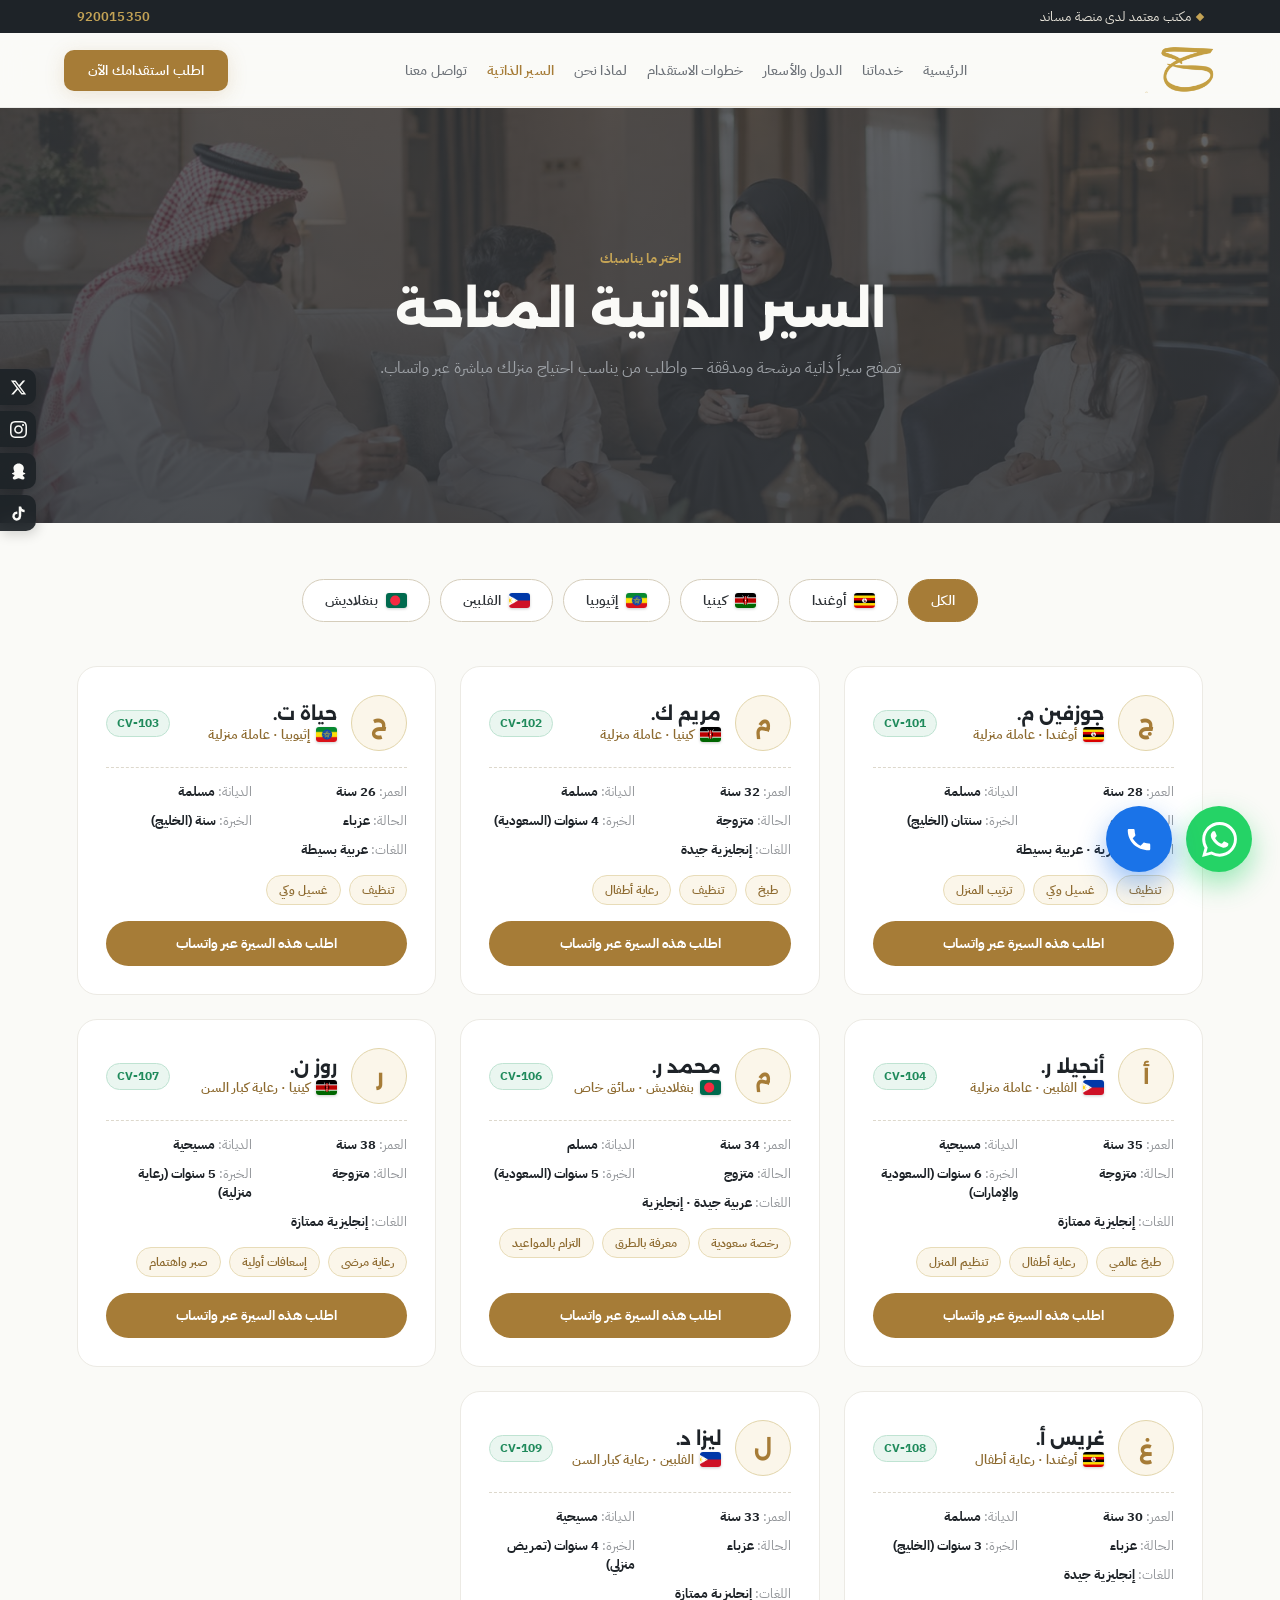
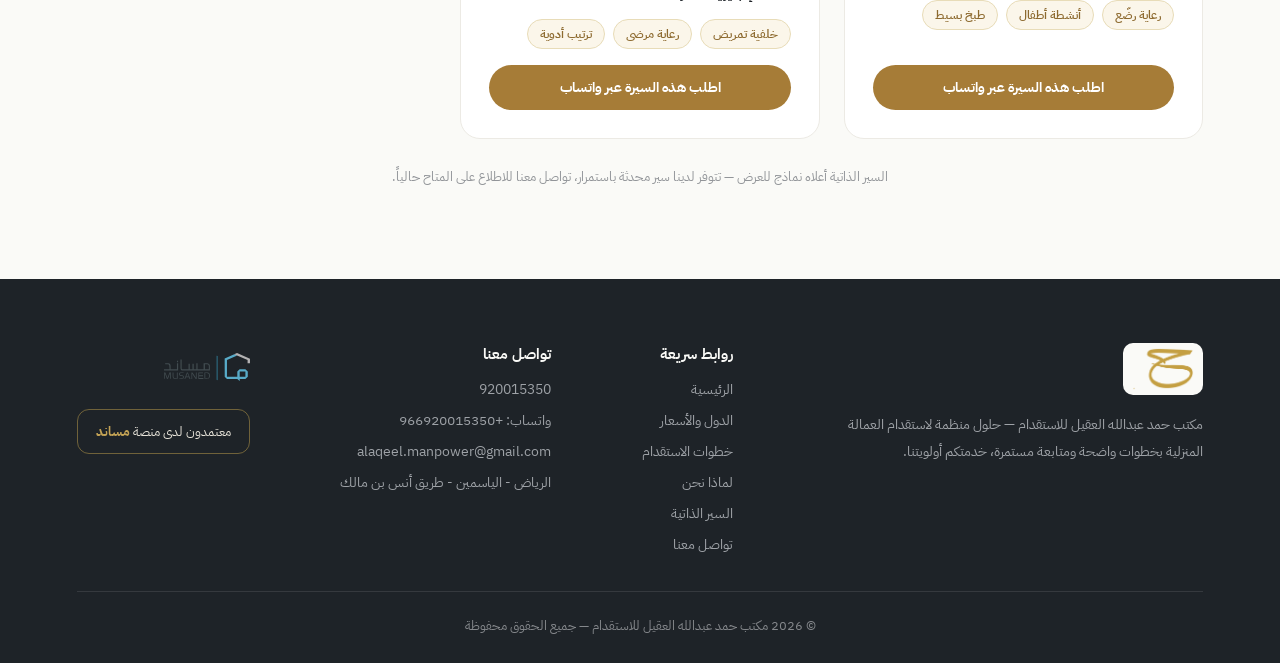
<file: cvs.html>
<!DOCTYPE html>
<html lang="ar" dir="rtl">
<head>
<meta charset="utf-8">
<meta name="viewport" content="width=device-width, initial-scale=1">
<title>السير الذاتية — مكتب حمد العقيل للاستقدام</title>
<meta name="description" content="تصفح سيراً ذاتية مرشحة ومدققة لعاملات منزليات وسائقين وطباخات من أوغندا وكينيا وإثيوبيا والفلبين وبنغلاديش — واطلب من يناسبك عبر واتساب.">
<meta property="og:title" content="السير الذاتية — مكتب حمد العقيل للاستقدام">
<meta property="og:description" content="تصفح سيراً ذاتية مرشحة ومدققة — واطلب من يناسب احتياج منزلك مباشرة عبر واتساب.">
<meta property="og:image" content="images/logo.png">
<meta property="og:type" content="website">
<link rel="icon" type="image/png" href="images/logo.png">
<link rel="preconnect" href="https://fonts.googleapis.com">
<link rel="preconnect" href="https://fonts.gstatic.com" crossorigin>
<link href="https://fonts.googleapis.com/css2?family=Alexandria:wght@300;400;500;600;700;800&family=IBM+Plex+Sans+Arabic:wght@300;400;500;600;700&display=swap" rel="stylesheet">
<link rel="stylesheet" href="css/styles.css">
</head>
<body>

<div class="topbar">
  <div class="topbar-badges">
    <span class="topbar-badge"><span class="diamond"></span> مكتب معتمد لدى منصة مساند</span>
    <!-- <span class="topbar-badge"><span class="diamond"></span> ترخيص وزارة الموارد البشرية والتنمية الاجتماعية</span> -->
  </div>
  <a href="tel:920015350" class="topbar-phone">920015350</a>
</div>

<header class="site-header">
  <a href="index.html" class="brand">
    <img src="images/logo.png" alt="مكتب حمد العقيل للاستقدام" class="brand-logo">
  </a>
  <button class="nav-toggle" aria-label="فتح القائمة" aria-expanded="false">☰</button>
  <nav class="site-nav">
    <a href="index.html">الرئيسية</a>
    <a href="services.html">خدماتنا</a>
    <!-- <a href="index.html#offers">العروض</a> -->
    <a href="countries.html">الدول والأسعار</a>
    <a href="steps.html">خطوات الاستقدام</a>
    <a href="why-us.html">لماذا نحن</a>
    <a href="cvs.html" class="active">السير الذاتية</a>
    <a href="contact.html">تواصل معنا</a>
  </nav>
  <a href="contact.html" class="header-cta">اطلب استقدامك الآن</a>
</header>

<section class="page-hero">
  <img src="images/bnr4.png" alt="عاملة منزلية في المنزل" class="page-hero-bg">
  <div class="kicker fade-up">اختر ما يناسبك</div>
  <h1 class="fade-up-1">السير الذاتية المتاحة</h1>
  <p class="fade-up-2">تصفح سيراً ذاتية مرشحة ومدققة — واطلب من يناسب احتياج منزلك مباشرة عبر واتساب.</p>
</section>

<section class="section container" style="padding-top: 56px; padding-bottom: 80px">
  <div class="cv-filters">
    <button class="cv-filter active" data-filter="الكل">الكل</button>
    <button class="cv-filter" data-filter="أوغندا"><img src="images/flags/ug.png" alt="" class="flag flag-sm">أوغندا</button>
    <button class="cv-filter" data-filter="كينيا"><img src="images/flags/ke.png" alt="" class="flag flag-sm">كينيا</button>
    <button class="cv-filter" data-filter="إثيوبيا"><img src="images/flags/et.png" alt="" class="flag flag-sm">إثيوبيا</button>
    <button class="cv-filter" data-filter="الفلبين"><img src="images/flags/ph.png" alt="" class="flag flag-sm">الفلبين</button>

    <button class="cv-filter" data-filter="بنغلاديش"><img src="images/flags/bd.png" alt="" class="flag flag-sm">بنغلاديش</button>
  </div>
  <div class="grid-3">

    <div class="cv-card" data-nationality="أوغندا" data-ref="CV-101" data-role="عاملة منزلية">
      <div class="cv-head">
        <div class="cv-avatar">ج</div>
        <div class="cv-name-wrap">
          <div class="cv-name">جوزفين م.</div>
          <div class="cv-role"><img src="images/flags/ug.png" alt="" class="flag flag-sm">أوغندا · عاملة منزلية</div>
        </div>
        <span class="cv-ref">CV-101</span>
      </div>
      <div class="cv-details">
        <div><span>العمر:</span> <b>28 سنة</b></div>
        <div><span>الديانة:</span> <b>مسلمة</b></div>
        <div><span>الحالة:</span> <b>عزباء</b></div>
        <div><span>الخبرة:</span> <b>سنتان (الخليج)</b></div>
        <div class="full"><span>اللغات:</span> <b>إنجليزية · عربية بسيطة</b></div>
      </div>
      <div class="cv-skills"><span class="cv-skill">تنظيف</span><span class="cv-skill">غسيل وكي</span><span class="cv-skill">ترتيب المنزل</span></div>
      <button class="cv-request">اطلب هذه السيرة عبر واتساب</button>
    </div>

    <div class="cv-card" data-nationality="كينيا" data-ref="CV-102" data-role="عاملة منزلية">
      <div class="cv-head">
        <div class="cv-avatar">م</div>
        <div class="cv-name-wrap">
          <div class="cv-name">مريم ك.</div>
          <div class="cv-role"><img src="images/flags/ke.png" alt="" class="flag flag-sm">كينيا · عاملة منزلية</div>
        </div>
        <span class="cv-ref">CV-102</span>
      </div>
      <div class="cv-details">
        <div><span>العمر:</span> <b>32 سنة</b></div>
        <div><span>الديانة:</span> <b>مسلمة</b></div>
        <div><span>الحالة:</span> <b>متزوجة</b></div>
        <div><span>الخبرة:</span> <b>4 سنوات (السعودية)</b></div>
        <div class="full"><span>اللغات:</span> <b>إنجليزية جيدة</b></div>
      </div>
      <div class="cv-skills"><span class="cv-skill">طبخ</span><span class="cv-skill">تنظيف</span><span class="cv-skill">رعاية أطفال</span></div>
      <button class="cv-request">اطلب هذه السيرة عبر واتساب</button>
    </div>

    <div class="cv-card" data-nationality="إثيوبيا" data-ref="CV-103" data-role="عاملة منزلية">
      <div class="cv-head">
        <div class="cv-avatar">ح</div>
        <div class="cv-name-wrap">
          <div class="cv-name">حياة ت.</div>
          <div class="cv-role"><img src="images/flags/et.png" alt="" class="flag flag-sm">إثيوبيا · عاملة منزلية</div>
        </div>
        <span class="cv-ref">CV-103</span>
      </div>
      <div class="cv-details">
        <div><span>العمر:</span> <b>26 سنة</b></div>
        <div><span>الديانة:</span> <b>مسلمة</b></div>
        <div><span>الحالة:</span> <b>عزباء</b></div>
        <div><span>الخبرة:</span> <b>سنة (الخليج)</b></div>
        <div class="full"><span>اللغات:</span> <b>عربية بسيطة</b></div>
      </div>
      <div class="cv-skills"><span class="cv-skill">تنظيف</span><span class="cv-skill">غسيل وكي</span></div>
      <button class="cv-request">اطلب هذه السيرة عبر واتساب</button>
    </div>

    <div class="cv-card" data-nationality="الفلبين" data-ref="CV-104" data-role="عاملة منزلية">
      <div class="cv-head">
        <div class="cv-avatar">أ</div>
        <div class="cv-name-wrap">
          <div class="cv-name">أنجيلا ر.</div>
          <div class="cv-role"><img src="images/flags/ph.png" alt="" class="flag flag-sm">الفلبين · عاملة منزلية</div>
        </div>
        <span class="cv-ref">CV-104</span>
      </div>
      <div class="cv-details">
        <div><span>العمر:</span> <b>35 سنة</b></div>
        <div><span>الديانة:</span> <b>مسيحية</b></div>
        <div><span>الحالة:</span> <b>متزوجة</b></div>
        <div><span>الخبرة:</span> <b>6 سنوات (السعودية والإمارات)</b></div>
        <div class="full"><span>اللغات:</span> <b>إنجليزية ممتازة</b></div>
      </div>
      <div class="cv-skills"><span class="cv-skill">طبخ عالمي</span><span class="cv-skill">رعاية أطفال</span><span class="cv-skill">تنظيم المنزل</span></div>
      <button class="cv-request">اطلب هذه السيرة عبر واتساب</button>
    </div>

    <div class="cv-card" data-nationality="بنغلاديش" data-ref="CV-106" data-role="سائق خاص">
      <div class="cv-head">
        <div class="cv-avatar">م</div>
        <div class="cv-name-wrap">
          <div class="cv-name">محمد ر.</div>
          <div class="cv-role"><img src="images/flags/bd.png" alt="" class="flag flag-sm">بنغلاديش · سائق خاص</div>
        </div>
        <span class="cv-ref">CV-106</span>
      </div>
      <div class="cv-details">
        <div><span>العمر:</span> <b>34 سنة</b></div>
        <div><span>الديانة:</span> <b>مسلم</b></div>
        <div><span>الحالة:</span> <b>متزوج</b></div>
        <div><span>الخبرة:</span> <b>5 سنوات (السعودية)</b></div>
        <div class="full"><span>اللغات:</span> <b>عربية جيدة · إنجليزية</b></div>
      </div>
      <div class="cv-skills"><span class="cv-skill">رخصة سعودية</span><span class="cv-skill">معرفة بالطرق</span><span class="cv-skill">التزام بالمواعيد</span></div>
      <button class="cv-request">اطلب هذه السيرة عبر واتساب</button>
    </div>

    <div class="cv-card" data-nationality="كينيا" data-ref="CV-107" data-role="رعاية كبار السن">
      <div class="cv-head">
        <div class="cv-avatar">ر</div>
        <div class="cv-name-wrap">
          <div class="cv-name">روز ن.</div>
          <div class="cv-role"><img src="images/flags/ke.png" alt="" class="flag flag-sm">كينيا · رعاية كبار السن</div>
        </div>
        <span class="cv-ref">CV-107</span>
      </div>
      <div class="cv-details">
        <div><span>العمر:</span> <b>38 سنة</b></div>
        <div><span>الديانة:</span> <b>مسيحية</b></div>
        <div><span>الحالة:</span> <b>متزوجة</b></div>
        <div><span>الخبرة:</span> <b>5 سنوات (رعاية منزلية)</b></div>
        <div class="full"><span>اللغات:</span> <b>إنجليزية ممتازة</b></div>
      </div>
      <div class="cv-skills"><span class="cv-skill">رعاية مرضى</span><span class="cv-skill">إسعافات أولية</span><span class="cv-skill">صبر واهتمام</span></div>
      <button class="cv-request">اطلب هذه السيرة عبر واتساب</button>
    </div>

    <div class="cv-card" data-nationality="أوغندا" data-ref="CV-108" data-role="رعاية أطفال">
      <div class="cv-head">
        <div class="cv-avatar">غ</div>
        <div class="cv-name-wrap">
          <div class="cv-name">غريس أ.</div>
          <div class="cv-role"><img src="images/flags/ug.png" alt="" class="flag flag-sm">أوغندا · رعاية أطفال</div>
        </div>
        <span class="cv-ref">CV-108</span>
      </div>
      <div class="cv-details">
        <div><span>العمر:</span> <b>30 سنة</b></div>
        <div><span>الديانة:</span> <b>مسلمة</b></div>
        <div><span>الحالة:</span> <b>عزباء</b></div>
        <div><span>الخبرة:</span> <b>3 سنوات (الخليج)</b></div>
        <div class="full"><span>اللغات:</span> <b>إنجليزية جيدة</b></div>
      </div>
      <div class="cv-skills"><span class="cv-skill">رعاية رضّع</span><span class="cv-skill">أنشطة أطفال</span><span class="cv-skill">طبخ بسيط</span></div>
      <button class="cv-request">اطلب هذه السيرة عبر واتساب</button>
    </div>

    <div class="cv-card" data-nationality="الفلبين" data-ref="CV-109" data-role="رعاية كبار السن">
      <div class="cv-head">
        <div class="cv-avatar">ل</div>
        <div class="cv-name-wrap">
          <div class="cv-name">ليزا د.</div>
          <div class="cv-role"><img src="images/flags/ph.png" alt="" class="flag flag-sm">الفلبين · رعاية كبار السن</div>
        </div>
        <span class="cv-ref">CV-109</span>
      </div>
      <div class="cv-details">
        <div><span>العمر:</span> <b>33 سنة</b></div>
        <div><span>الديانة:</span> <b>مسيحية</b></div>
        <div><span>الحالة:</span> <b>عزباء</b></div>
        <div><span>الخبرة:</span> <b>4 سنوات (تمريض منزلي)</b></div>
        <div class="full"><span>اللغات:</span> <b>إنجليزية ممتازة</b></div>
      </div>
      <div class="cv-skills"><span class="cv-skill">خلفية تمريض</span><span class="cv-skill">رعاية مرضى</span><span class="cv-skill">ترتيب أدوية</span></div>
      <button class="cv-request">اطلب هذه السيرة عبر واتساب</button>
    </div>

  </div>
  <p class="price-note">السير الذاتية أعلاه نماذج للعرض — تتوفر لدينا سير محدثة باستمرار، تواصل معنا للاطلاع على المتاح حالياً.</p>
</section>

<footer class="site-footer">
  <div class="container">
    <div class="footer-grid">
      <div class="footer-brand">
        <div class="footer-brand-row">
          <img src="images/logo.png" alt="مكتب حمد العقيل للاستقدام" class="footer-logo">
        </div>
        <p>مكتب حمد عبدالله العقيل للاستقدام — حلول منظمة لاستقدام العمالة المنزلية بخطوات واضحة ومتابعة مستمرة، خدمتكم أولويتنا.</p>
      </div>
      <div>
        <div class="footer-col-title">روابط سريعة</div>
        <div class="footer-links">
          <a href="index.html">الرئيسية</a>
          <a href="countries.html">الدول والأسعار</a>
          <a href="steps.html">خطوات الاستقدام</a>
          <a href="why-us.html">لماذا نحن</a>
          <a href="cvs.html">السير الذاتية</a>
          <a href="contact.html">تواصل معنا</a>
        </div>
      </div>
      <div>
        <div class="footer-col-title">تواصل معنا</div>
        <div class="footer-links">
          <a href="tel:920015350" class="ltr">920015350</a>
          <a href="https://api.whatsapp.com/send?phone=966920015350" target="_blank" rel="noopener" class="ltr">واتساب: +966920015350</a>
          <a href="mailto:alaqeel.manpower@gmail.com" class="ltr">alaqeel.manpower@gmail.com</a>
          <span>الرياض - الياسمين - طريق أنس بن مالك</span>
        </div>
      </div>
      <div class="footer-badges">
        <img src="images/partners/m.svg" alt="مساند" style="height: 48px; margin-bottom: 8px;">
        <div class="footer-badge">معتمدون لدى منصة <b>مساند</b></div>
      </div>
    </div>
    <div class="footer-copy">© 2026 مكتب حمد عبدالله العقيل للاستقدام — جميع الحقوق محفوظة</div>
  </div>
</footer>

<!-- ===== شريط وسائل التواصل الجانبي ===== -->
<div class="side-social-bar" aria-label="وسائل التواصل الاجتماعي">
  <a href="https://x.com" target="_blank" rel="noopener" class="side-social-btn x-btn" aria-label="منصة إكس">
    <svg viewBox="0 0 24 24" aria-hidden="true"><path d="M18.244 2.25h3.308l-7.227 8.26 8.502 11.24H16.17l-5.214-6.817L4.99 21.75H1.68l7.73-8.835L1.254 2.25H8.08l4.713 6.231zm-1.161 17.52h1.833L7.084 4.126H5.117z"/></svg>
  </a>
  <a href="https://instagram.com" target="_blank" rel="noopener" class="side-social-btn ig-btn" aria-label="إنستغرام">
    <svg viewBox="0 0 24 24" aria-hidden="true"><path d="M12 2.163c3.204 0 3.584.012 4.85.07 3.252.148 4.771 1.691 4.919 4.919.058 1.265.069 1.645.069 4.849 0 3.205-.012 3.584-.069 4.849-.149 3.225-1.664 4.771-4.919 4.919-1.266.058-1.644.07-4.85.07-3.204 0-3.584-.012-4.849-.07-3.26-.149-4.771-1.699-4.919-4.92-.058-1.265-.07-1.644-.07-4.849 0-3.204.013-3.583.07-4.849.149-3.227 1.664-4.771 4.919-4.919 1.266-.057 1.645-.069 4.849-.069zm0-2.163c-3.259 0-3.667.014-4.947.072-4.358.2-6.78 2.618-6.98 6.98-.059 1.281-.073 1.689-.073 4.948 0 3.259.014 3.668.072 4.948.2 4.358 2.618 6.78 6.98 6.98 1.281.058 1.689.072 4.948.072 3.259 0 3.668-.014 4.948-.072 4.354-.2 6.782-2.618 6.979-6.98.059-1.28.073-1.689.073-4.948 0-3.259-.014-3.667-.072-4.947-.196-4.354-2.617-6.78-6.979-6.98-1.281-.059-1.69-.073-4.949-.073zm0 5.838c-3.403 0-6.162 2.759-6.162 6.162s2.759 6.163 6.162 6.163 6.162-2.759 6.162-6.163c0-3.403-2.759-6.162-6.162-6.162zm0 10.162c-2.209 0-4-1.79-4-4 0-2.209 1.791-4 4-4s4 1.791 4 4c0 2.21-1.791 4-4 4zm6.406-11.845c-.796 0-1.441.645-1.441 1.44s.645 1.44 1.441 1.44c.795 0 1.439-.645 1.439-1.44s-.644-1.44-1.439-1.44z"/></svg>
  </a>
  <a href="https://snapchat.com" target="_blank" rel="noopener" class="side-social-btn snap-btn" aria-label="سناب شات">
    <svg viewBox="0 0 24 24" aria-hidden="true"><path d="M12.206.772c-4.664 0-7.317 3.447-7.317 6.474 0 1.542.61 3.011 1.054 3.948.243.513.344.912.106 1.341-.282.507-.946.864-1.696 1.077-.525.15-1.071.309-1.328.67-.184.257-.183.619-.045.932.326.741 1.493 1.139 2.503 1.353.111.023.218.046.319.071.36.088.583.336.578.694-.006.407-.29.83-.846 1.258-.871.669-1.708 1.624-1.642 2.748.058.986.764 1.637 1.724 1.839 1.58.332 3.109-.434 4.195-.975.766-.381 1.411-.703 2.395-.703.988 0 1.632.324 2.4.707 1.085.541 2.612 1.303 4.193.971.961-.202 1.666-.853 1.724-1.839.066-1.124-.771-2.079-1.642-2.748-.556-.428-.84-.851-.846-1.258-.005-.358.218-.606.578-.694.101-.025.208-.048.319-.071 1.01-.214 2.177-.612 2.503-1.353.138-.313.139-.675-.045-.932-.257-.361-.803-.52-1.328-.67-.75-.213-1.414-.57-1.696-1.077-.238-.429-.137-.828.106-1.341.444-.937 1.054-2.406 1.054-3.948 0-3.027-2.653-6.474-7.317-6.474z"/></svg>
  </a>
  <a href="https://tiktok.com" target="_blank" rel="noopener" class="side-social-btn tt-btn" aria-label="تيك توك">
    <svg viewBox="0 0 24 24" aria-hidden="true"><path d="M19.59 6.69a4.83 4.83 0 0 1-3.77-4.25V2h-3.45v13.67a2.89 2.89 0 0 1-5.2 1.74 2.89 2.89 0 0 1 2.31-4.64 2.93 2.93 0 0 1 .88.13V9.4a6.84 6.84 0 0 0-1-.05A6.33 6.33 0 0 0 5 20.1a6.34 6.34 0 0 0 10.86-4.43v-7a8.16 8.16 0 0 0 4.77 1.52v-3.4a4.85 4.85 0 0 1-1.04-.1z"/></svg>
  </a>
</div>

<!-- ===== أزرار التواصل السريع (واتساب واتصال) ===== -->
<div class="floating-actions">
  <a href="https://api.whatsapp.com/send?phone=966920015350" target="_blank" rel="noopener" aria-label="تواصل عبر واتساب" class="action-btn wa-float">
    <svg viewBox="0 0 24 24" xmlns="http://www.w3.org/2000/svg" aria-hidden="true"><path d="M17.472 14.382c-.297-.149-1.758-.867-2.03-.967-.273-.099-.471-.148-.67.15-.197.297-.767.966-.94 1.164-.173.199-.347.223-.644.075-.297-.15-1.255-.463-2.39-1.475-.883-.788-1.48-1.761-1.653-2.059-.173-.297-.018-.458.13-.606.134-.133.298-.347.446-.52.149-.174.198-.298.298-.497.099-.198.05-.371-.025-.52-.075-.149-.669-1.612-.916-2.207-.242-.579-.487-.5-.669-.51-.173-.008-.371-.01-.57-.01-.198 0-.52.074-.792.372-.272.297-1.04 1.016-1.04 2.479 0 1.462 1.065 2.875 1.213 3.074.149.198 2.096 3.2 5.077 4.487.709.306 1.262.489 1.694.625.712.227 1.36.195 1.871.118.571-.085 1.758-.719 2.006-1.413.248-.694.248-1.289.173-1.413-.074-.124-.272-.198-.57-.347m-5.421 7.403h-.004a9.87 9.87 0 01-5.031-1.378l-.361-.214-3.741.982.998-3.648-.235-.374a9.86 9.86 0 01-1.51-5.26c.001-5.45 4.436-9.884 9.888-9.884 2.64 0 5.122 1.03 6.988 2.898a9.825 9.825 0 012.893 6.994c-.003 5.45-4.437 9.884-9.885 9.884m8.413-18.297A11.815 11.815 0 0012.05 0C5.495 0 .16 5.335.157 11.892c0 2.096.547 4.142 1.588 5.945L.057 24l6.305-1.654a11.882 11.882 0 005.683 1.448h.005c6.554 0 11.89-5.335 11.893-11.893a11.821 11.821 0 00-3.48-8.413Z"/></svg>
    <span class="btn-text">واتساب</span>
  </a>
  <a href="tel:920015350" class="action-btn call-float" aria-label="اتصال مباشر">
    <svg viewBox="0 0 24 24" xmlns="http://www.w3.org/2000/svg" aria-hidden="true">
      <path d="M6.62 10.79a15.053 15.053 0 006.59 6.59l2.2-2.2c.27-.27.67-.36 1.02-.24 1.12.37 2.33.57 3.57.57.55 0 1 .45 1 1V20c0 .55-.45 1-1 1C10.07 21 3 13.93 3 5c0-.55.45-1 1-1h3.5c.55 0 1 .45 1 1 0 1.25.2 2.45.57 3.57.11.35.03.74-.25 1.02l-2.2 2.2z"/>
    </svg>
    <span class="btn-text">اتصال مباشر</span>
  </a>
</div>
<script src="js/main.js"></script>
</body>
</html>
</file>
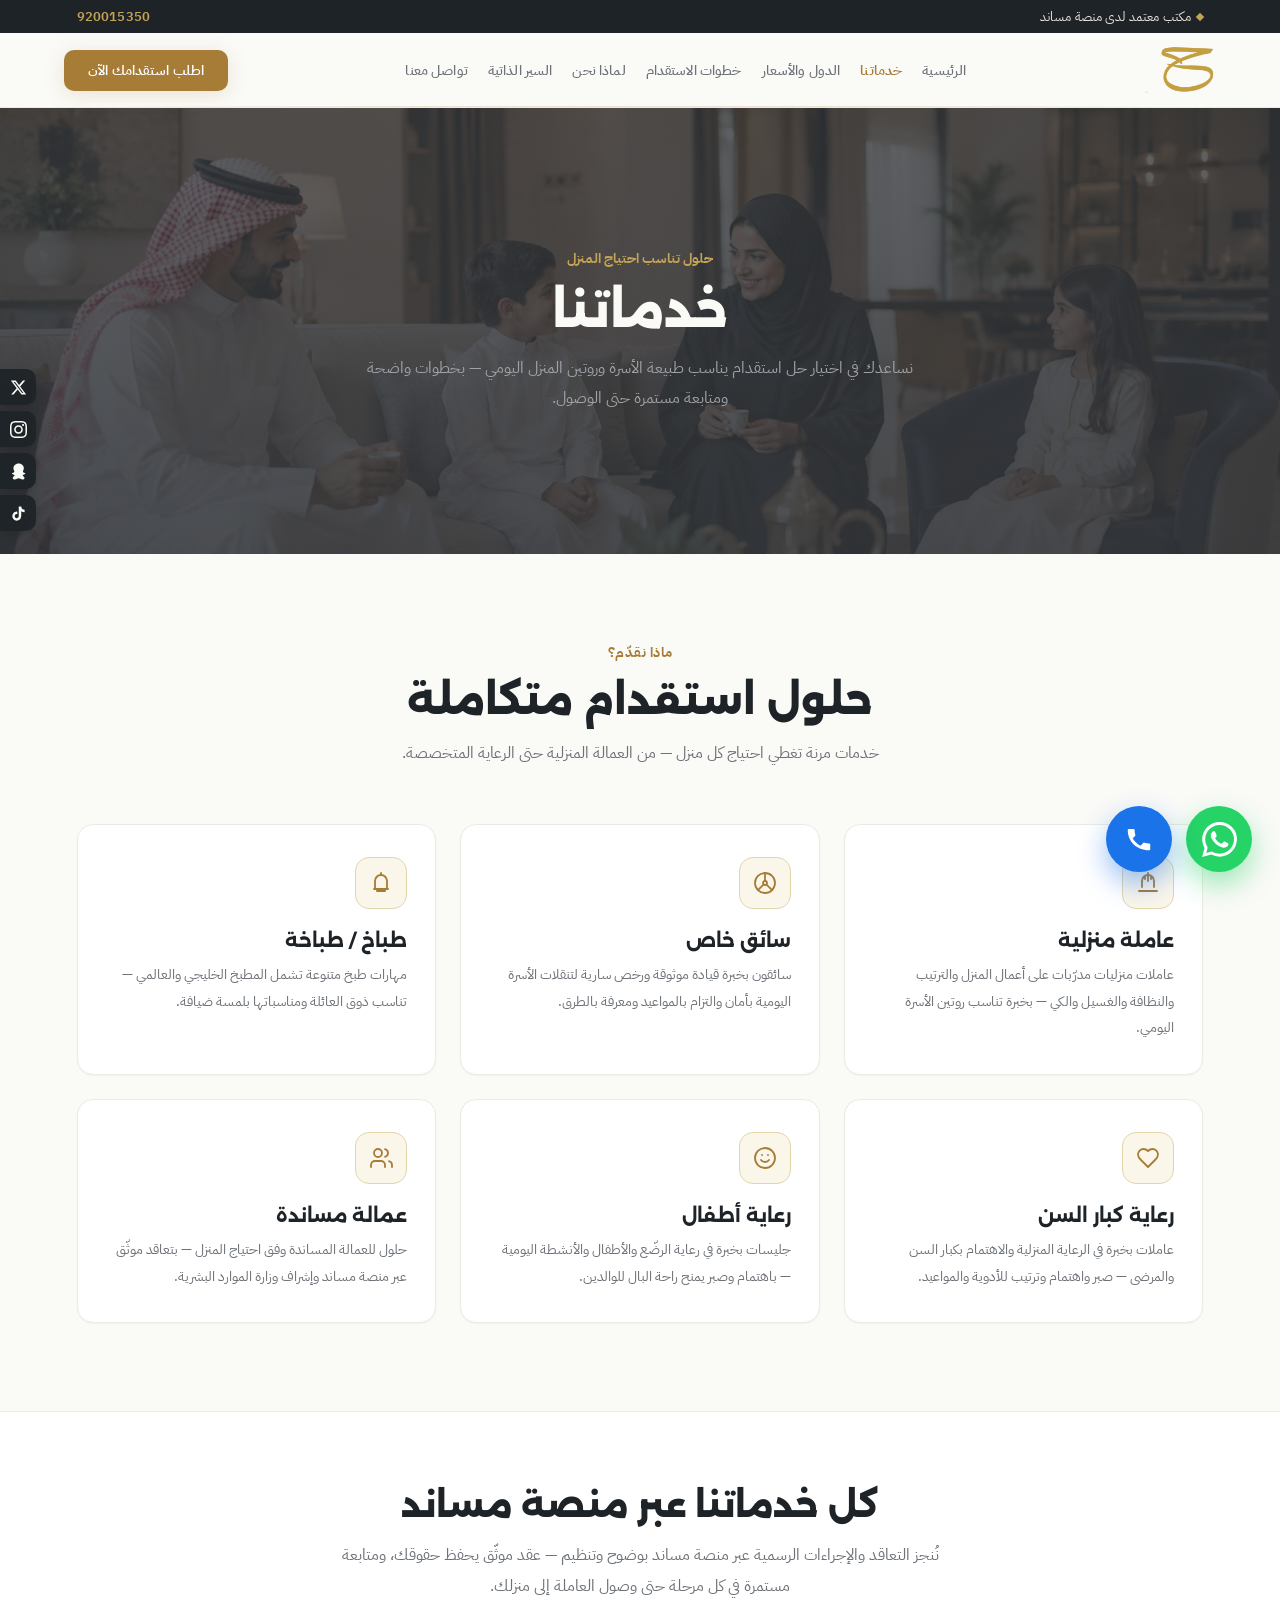
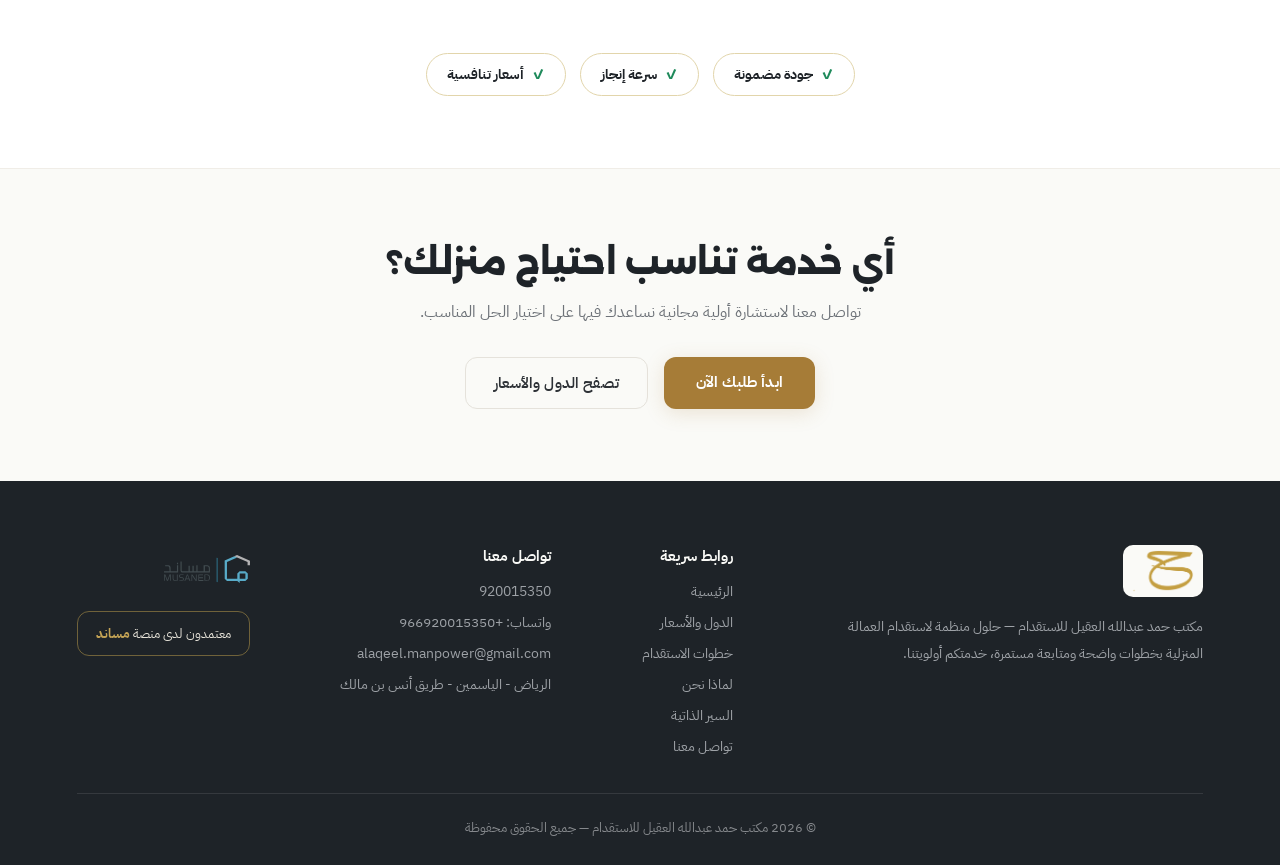
<file: services.html>
<!DOCTYPE html>
<html lang="ar" dir="rtl">
<head>
<meta charset="utf-8">
<meta name="viewport" content="width=device-width, initial-scale=1">
<title>خدماتنا — مكتب حمد العقيل للاستقدام</title>
<meta name="description" content="خدمات مكتب حمد العقيل للاستقدام: عاملة منزلية، سائق خاص، طباخ/طباخة، رعاية كبار السن، رعاية أطفال، وعمالة مساندة — عبر منصة مساند بخطوات واضحة ومتابعة مستمرة.">
<meta property="og:title" content="خدماتنا — مكتب حمد العقيل للاستقدام">
<meta property="og:description" content="حلول استقدام تناسب احتياج المنزل: عاملة منزلية، سائق، طباخ/طباخة، رعاية كبار السن والأطفال، وعمالة مساندة.">
<meta property="og:image" content="images/logo.png">
<meta property="og:type" content="website">
<link rel="icon" type="image/png" href="images/logo.png">
<link rel="preconnect" href="https://fonts.googleapis.com">
<link rel="preconnect" href="https://fonts.gstatic.com" crossorigin>
<link href="https://fonts.googleapis.com/css2?family=Alexandria:wght@300;400;500;600;700;800&family=IBM+Plex+Sans+Arabic:wght@300;400;500;600;700&display=swap" rel="stylesheet">
<link rel="stylesheet" href="css/styles.css">
</head>
<body>

<div class="topbar">
  <div class="topbar-badges">
    <span class="topbar-badge"><span class="diamond"></span> مكتب معتمد لدى منصة مساند</span>
    <!-- <span class="topbar-badge"><span class="diamond"></span> ترخيص وزارة الموارد البشرية والتنمية الاجتماعية</span> -->
  </div>
  <a href="tel:920015350" class="topbar-phone">920015350</a>
</div>

<header class="site-header">
  <a href="index.html" class="brand">
    <img src="images/logo.png" alt="مكتب حمد العقيل للاستقدام" class="brand-logo">
  </a>
  <button class="nav-toggle" aria-label="فتح القائمة" aria-expanded="false">☰</button>
  <nav class="site-nav">
    <a href="index.html">الرئيسية</a>
    <a href="services.html" class="active">خدماتنا</a>
    <a href="countries.html">الدول والأسعار</a>
    <a href="steps.html">خطوات الاستقدام</a>
    <a href="why-us.html">لماذا نحن</a>
    <a href="cvs.html">السير الذاتية</a>
    <a href="contact.html">تواصل معنا</a>
  </nav>
  <a href="contact.html" class="header-cta">اطلب استقدامك الآن</a>
</header>

<section class="page-hero">
  <img src="images/bnr4.png" alt="خدمات استقدام العمالة المنزلية" class="page-hero-bg">
  <div class="kicker fade-up">حلول تناسب احتياج المنزل</div>
  <h1 class="fade-up-1">خدماتنا</h1>
  <p class="fade-up-2">نساعدك في اختيار حل استقدام يناسب طبيعة الأسرة وروتين المنزل اليومي — بخطوات واضحة ومتابعة مستمرة حتى الوصول.</p>
</section>

<!-- شبكة الخدمات -->
<section class="section container">
  <div class="section-head">
    <div class="kicker">ماذا نقدّم؟</div>
    <h2>حلول استقدام متكاملة</h2>
    <p>خدمات مرنة تغطي احتياج كل منزل — من العمالة المنزلية حتى الرعاية المتخصصة.</p>
  </div>
  <div class="grid-3">
    <div class="card card-lift" style="padding: 32px 28px">
      <div class="card-icon">
        <svg viewBox="0 0 24 24" stroke-width="1.8" stroke-linecap="round" stroke-linejoin="round"><path d="M3 20h18"/><path d="M6 16v-6a6 6 0 0 1 12 0v6"/><path d="M12 10V4M12 2v2M9 6v2M15 6v2"/></svg>
      </div>
      <h3>عاملة منزلية</h3>
      <p>عاملات منزليات مدرّبات على أعمال المنزل والترتيب والنظافة والغسيل والكي — بخبرة تناسب روتين الأسرة اليومي.</p>
    </div>
    <div class="card card-lift" style="padding: 32px 28px">
      <div class="card-icon">
        <svg viewBox="0 0 24 24" stroke-width="1.8" stroke-linecap="round" stroke-linejoin="round"><circle cx="12" cy="12" r="10"/><circle cx="12" cy="12" r="2"/><path d="M12 2v8M4.93 19.07l5-5M19.07 19.07l-5-5"/></svg>
      </div>
      <h3>سائق خاص</h3>
      <p>سائقون بخبرة قيادة موثوقة ورخص سارية لتنقلات الأسرة اليومية بأمان والتزام بالمواعيد ومعرفة بالطرق.</p>
    </div>
    <div class="card card-lift" style="padding: 32px 28px">
      <div class="card-icon">
        <svg viewBox="0 0 24 24" stroke-width="1.8" stroke-linecap="round" stroke-linejoin="round"><path d="M18 10a6 6 0 0 0-12 0v8h12v-8z"/><path d="M12 2v2M5 18h14M8 18v2h8v-2"/></svg>
      </div>
      <h3>طباخ / طباخة</h3>
      <p>مهارات طبخ متنوعة تشمل المطبخ الخليجي والعالمي — تناسب ذوق العائلة ومناسباتها بلمسة ضيافة.</p>
    </div>
    <div class="card card-lift" style="padding: 32px 28px">
      <div class="card-icon">
        <svg viewBox="0 0 24 24" stroke-width="1.8" stroke-linecap="round" stroke-linejoin="round"><path d="M19 14c1.49-1.46 3-3.21 3-5.5A5.5 5.5 0 0 0 16.5 3c-1.76 0-3 .5-4.5 2-1.5-1.5-2.74-2-4.5-2A5.5 5.5 0 0 0 2 8.5c0 2.3 1.5 4.05 3 5.5l7 7Z"/></svg>
      </div>
      <h3>رعاية كبار السن</h3>
      <p>عاملات بخبرة في الرعاية المنزلية والاهتمام بكبار السن والمرضى — صبر واهتمام وترتيب للأدوية والمواعيد.</p>
    </div>
    <div class="card card-lift" style="padding: 32px 28px">
      <div class="card-icon">
        <svg viewBox="0 0 24 24" stroke-width="1.8" stroke-linecap="round" stroke-linejoin="round"><circle cx="12" cy="12" r="10"/><path d="M8 14s1.5 2 4 2 4-2 4-2"/><line x1="9" y1="9" x2="9.01" y2="9"/><line x1="15" y1="9" x2="15.01" y2="9"/></svg>
      </div>
      <h3>رعاية أطفال</h3>
      <p>جليسات بخبرة في رعاية الرضّع والأطفال والأنشطة اليومية — باهتمام وصبر يمنح راحة البال للوالدين.</p>
    </div>
    <div class="card card-lift" style="padding: 32px 28px">
      <div class="card-icon">
        <svg viewBox="0 0 24 24" stroke-width="1.8" stroke-linecap="round" stroke-linejoin="round"><path d="M16 21v-2a4 4 0 0 0-4-4H6a4 4 0 0 0-4 4v2"/><circle cx="9" cy="7" r="4"/><path d="M23 21v-2a4 4 0 0 0-3-3.87"/><path d="M16 3.13a4 4 0 0 1 0 7.75"/></svg>
      </div>
      <h3>عمالة مساندة</h3>
      <p>حلول للعمالة المساندة وفق احتياج المنزل — بتعاقد موثّق عبر منصة مساند وإشراف وزارة الموارد البشرية.</p>
    </div>
  </div>
</section>

<!-- شريط: كل الخدمات عبر مساند -->
<section class="section-md band">
  <div class="container-md" style="text-align: center">
    <h2 class="section-title" style="font-size: clamp(24px, 5.5vw, 34px); margin-bottom: 14px">كل خدماتنا عبر منصة مساند</h2>
    <p style="color: var(--muted); font-size: 16px; line-height: 1.9; margin: 0 auto 36px; max-width: 620px">
      نُنجز التعاقد والإجراءات الرسمية عبر منصة مساند بوضوح وتنظيم — عقد موثّق يحفظ حقوقك، ومتابعة مستمرة في كل مرحلة حتى وصول العاملة إلى منزلك.
    </p>
    <div class="offer-features">
      <span class="offer-feature"><span class="tick">✓</span> جودة مضمونة</span>
      <span class="offer-feature"><span class="tick">✓</span> سرعة إنجاز</span>
      <span class="offer-feature"><span class="tick">✓</span> أسعار تنافسية</span>
    </div>
  </div>
</section>

<!-- CTA -->
<section class="section-md" style="text-align: center">
  <h2 class="section-title" style="font-size: clamp(24px, 5.5vw, 34px)">أي خدمة تناسب احتياج منزلك؟</h2>
  <p style="color: var(--muted); font-size: 16px; line-height: 1.9; margin: 0 0 30px">تواصل معنا لاستشارة أولية مجانية نساعدك فيها على اختيار الحل المناسب.</p>
  <div style="display: flex; gap: 16px; justify-content: center; flex-wrap: wrap">
    <a href="contact.html" class="btn-gold">ابدأ طلبك الآن</a>
    <a href="countries.html" class="btn-outline">تصفح الدول والأسعار</a>
  </div>
</section>

<footer class="site-footer">
  <div class="container">
    <div class="footer-grid">
      <div class="footer-brand">
        <div class="footer-brand-row">
          <img src="images/logo.png" alt="مكتب حمد العقيل للاستقدام" class="footer-logo">
        </div>
        <p>مكتب حمد عبدالله العقيل للاستقدام — حلول منظمة لاستقدام العمالة المنزلية بخطوات واضحة ومتابعة مستمرة، خدمتكم أولويتنا.</p>
      </div>
      <div>
        <div class="footer-col-title">روابط سريعة</div>
        <div class="footer-links">
          <a href="index.html">الرئيسية</a>
          <a href="countries.html">الدول والأسعار</a>
          <a href="steps.html">خطوات الاستقدام</a>
          <a href="why-us.html">لماذا نحن</a>
          <a href="cvs.html">السير الذاتية</a>
          <a href="contact.html">تواصل معنا</a>
        </div>
      </div>
      <div>
        <div class="footer-col-title">تواصل معنا</div>
        <div class="footer-links">
          <a href="tel:920015350" class="ltr">920015350</a>
          <a href="https://api.whatsapp.com/send?phone=966920015350" target="_blank" rel="noopener" class="ltr">واتساب: +966920015350</a>
          <a href="mailto:alaqeel.manpower@gmail.com" class="ltr">alaqeel.manpower@gmail.com</a>
          <span>الرياض - الياسمين - طريق أنس بن مالك</span>
        </div>
      </div>
      <div class="footer-badges">
        <img src="images/partners/m.svg" alt="مساند" style="height: 48px; margin-bottom: 8px;">
        <div class="footer-badge">معتمدون لدى منصة <b>مساند</b></div>
      </div>
    </div>
    <div class="footer-copy">© 2026 مكتب حمد عبدالله العقيل للاستقدام — جميع الحقوق محفوظة</div>
  </div>
</footer>

<!-- ===== شريط وسائل التواصل الجانبي ===== -->
<div class="side-social-bar" aria-label="وسائل التواصل الاجتماعي">
  <a href="https://x.com" target="_blank" rel="noopener" class="side-social-btn x-btn" aria-label="منصة إكس">
    <svg viewBox="0 0 24 24" aria-hidden="true"><path d="M18.244 2.25h3.308l-7.227 8.26 8.502 11.24H16.17l-5.214-6.817L4.99 21.75H1.68l7.73-8.835L1.254 2.25H8.08l4.713 6.231zm-1.161 17.52h1.833L7.084 4.126H5.117z"/></svg>
  </a>
  <a href="https://instagram.com" target="_blank" rel="noopener" class="side-social-btn ig-btn" aria-label="إنستغرام">
    <svg viewBox="0 0 24 24" aria-hidden="true"><path d="M12 2.163c3.204 0 3.584.012 4.85.07 3.252.148 4.771 1.691 4.919 4.919.058 1.265.069 1.645.069 4.849 0 3.205-.012 3.584-.069 4.849-.149 3.225-1.664 4.771-4.919 4.919-1.266.058-1.644.07-4.85.07-3.204 0-3.584-.012-4.849-.07-3.26-.149-4.771-1.699-4.919-4.92-.058-1.265-.07-1.644-.07-4.849 0-3.204.013-3.583.07-4.849.149-3.227 1.664-4.771 4.919-4.919 1.266-.057 1.645-.069 4.849-.069zm0-2.163c-3.259 0-3.667.014-4.947.072-4.358.2-6.78 2.618-6.98 6.98-.059 1.281-.073 1.689-.073 4.948 0 3.259.014 3.668.072 4.948.2 4.358 2.618 6.78 6.98 6.98 1.281.058 1.689.072 4.948.072 3.259 0 3.668-.014 4.948-.072 4.354-.2 6.782-2.618 6.979-6.98.059-1.28.073-1.689.073-4.948 0-3.259-.014-3.667-.072-4.947-.196-4.354-2.617-6.78-6.979-6.98-1.281-.059-1.69-.073-4.949-.073zm0 5.838c-3.403 0-6.162 2.759-6.162 6.162s2.759 6.163 6.162 6.163 6.162-2.759 6.162-6.163c0-3.403-2.759-6.162-6.162-6.162zm0 10.162c-2.209 0-4-1.79-4-4 0-2.209 1.791-4 4-4s4 1.791 4 4c0 2.21-1.791 4-4 4zm6.406-11.845c-.796 0-1.441.645-1.441 1.44s.645 1.44 1.441 1.44c.795 0 1.439-.645 1.439-1.44s-.644-1.44-1.439-1.44z"/></svg>
  </a>
  <a href="https://snapchat.com" target="_blank" rel="noopener" class="side-social-btn snap-btn" aria-label="سناب شات">
    <svg viewBox="0 0 24 24" aria-hidden="true"><path d="M12.206.772c-4.664 0-7.317 3.447-7.317 6.474 0 1.542.61 3.011 1.054 3.948.243.513.344.912.106 1.341-.282.507-.946.864-1.696 1.077-.525.15-1.071.309-1.328.67-.184.257-.183.619-.045.932.326.741 1.493 1.139 2.503 1.353.111.023.218.046.319.071.36.088.583.336.578.694-.006.407-.29.83-.846 1.258-.871.669-1.708 1.624-1.642 2.748.058.986.764 1.637 1.724 1.839 1.58.332 3.109-.434 4.195-.975.766-.381 1.411-.703 2.395-.703.988 0 1.632.324 2.4.707 1.085.541 2.612 1.303 4.193.971.961-.202 1.666-.853 1.724-1.839.066-1.124-.771-2.079-1.642-2.748-.556-.428-.84-.851-.846-1.258-.005-.358.218-.606.578-.694.101-.025.208-.048.319-.071 1.01-.214 2.177-.612 2.503-1.353.138-.313.139-.675-.045-.932-.257-.361-.803-.52-1.328-.67-.75-.213-1.414-.57-1.696-1.077-.238-.429-.137-.828.106-1.341.444-.937 1.054-2.406 1.054-3.948 0-3.027-2.653-6.474-7.317-6.474z"/></svg>
  </a>
  <a href="https://tiktok.com" target="_blank" rel="noopener" class="side-social-btn tt-btn" aria-label="تيك توك">
    <svg viewBox="0 0 24 24" aria-hidden="true"><path d="M19.59 6.69a4.83 4.83 0 0 1-3.77-4.25V2h-3.45v13.67a2.89 2.89 0 0 1-5.2 1.74 2.89 2.89 0 0 1 2.31-4.64 2.93 2.93 0 0 1 .88.13V9.4a6.84 6.84 0 0 0-1-.05A6.33 6.33 0 0 0 5 20.1a6.34 6.34 0 0 0 10.86-4.43v-7a8.16 8.16 0 0 0 4.77 1.52v-3.4a4.85 4.85 0 0 1-1.04-.1z"/></svg>
  </a>
</div>

<!-- ===== أزرار التواصل السريع (واتساب واتصال) ===== -->
<div class="floating-actions">
  <a href="https://api.whatsapp.com/send?phone=966920015350" target="_blank" rel="noopener" aria-label="تواصل عبر واتساب" class="action-btn wa-float">
    <svg viewBox="0 0 24 24" xmlns="http://www.w3.org/2000/svg" aria-hidden="true"><path d="M17.472 14.382c-.297-.149-1.758-.867-2.03-.967-.273-.099-.471-.148-.67.15-.197.297-.767.966-.94 1.164-.173.199-.347.223-.644.075-.297-.15-1.255-.463-2.39-1.475-.883-.788-1.48-1.761-1.653-2.059-.173-.297-.018-.458.13-.606.134-.133.298-.347.446-.52.149-.174.198-.298.298-.497.099-.198.05-.371-.025-.52-.075-.149-.669-1.612-.916-2.207-.242-.579-.487-.5-.669-.51-.173-.008-.371-.01-.57-.01-.198 0-.52.074-.792.372-.272.297-1.04 1.016-1.04 2.479 0 1.462 1.065 2.875 1.213 3.074.149.198 2.096 3.2 5.077 4.487.709.306 1.262.489 1.694.625.712.227 1.36.195 1.871.118.571-.085 1.758-.719 2.006-1.413.248-.694.248-1.289.173-1.413-.074-.124-.272-.198-.57-.347m-5.421 7.403h-.004a9.87 9.87 0 01-5.031-1.378l-.361-.214-3.741.982.998-3.648-.235-.374a9.86 9.86 0 01-1.51-5.26c.001-5.45 4.436-9.884 9.888-9.884 2.64 0 5.122 1.03 6.988 2.898a9.825 9.825 0 012.893 6.994c-.003 5.45-4.437 9.884-9.885 9.884m8.413-18.297A11.815 11.815 0 0012.05 0C5.495 0 .16 5.335.157 11.892c0 2.096.547 4.142 1.588 5.945L.057 24l6.305-1.654a11.882 11.882 0 005.683 1.448h.005c6.554 0 11.89-5.335 11.893-11.893a11.821 11.821 0 00-3.48-8.413Z"/></svg>
    <span class="btn-text">واتساب</span>
  </a>
  <a href="tel:920015350" class="action-btn call-float" aria-label="اتصال مباشر">
    <svg viewBox="0 0 24 24" xmlns="http://www.w3.org/2000/svg" aria-hidden="true">
      <path d="M6.62 10.79a15.053 15.053 0 006.59 6.59l2.2-2.2c.27-.27.67-.36 1.02-.24 1.12.37 2.33.57 3.57.57.55 0 1 .45 1 1V20c0 .55-.45 1-1 1C10.07 21 3 13.93 3 5c0-.55.45-1 1-1h3.5c.55 0 1 .45 1 1 0 1.25.2 2.45.57 3.57.11.35.03.74-.25 1.02l-2.2 2.2z"/>
    </svg>
    <span class="btn-text">اتصال مباشر</span>
  </a>
</div>
<script src="js/main.js"></script>
</body>
</html>
</file>
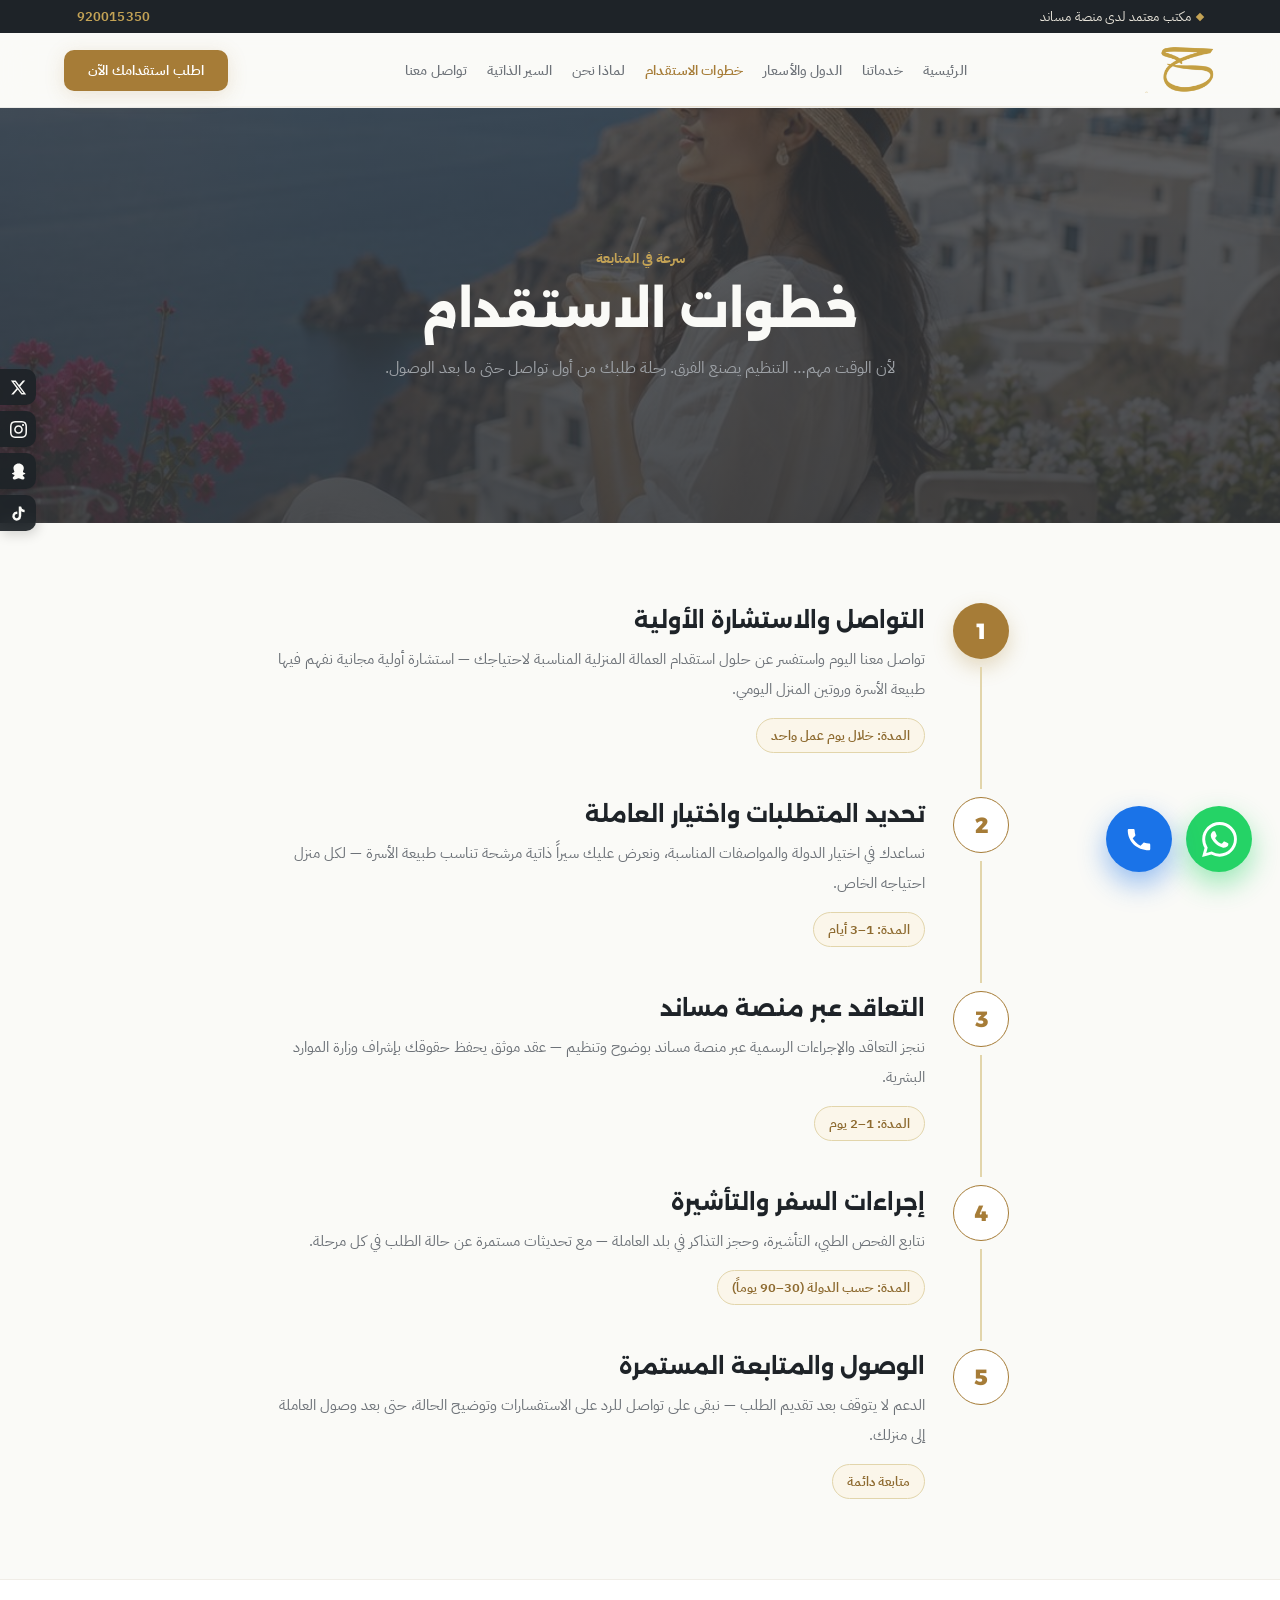
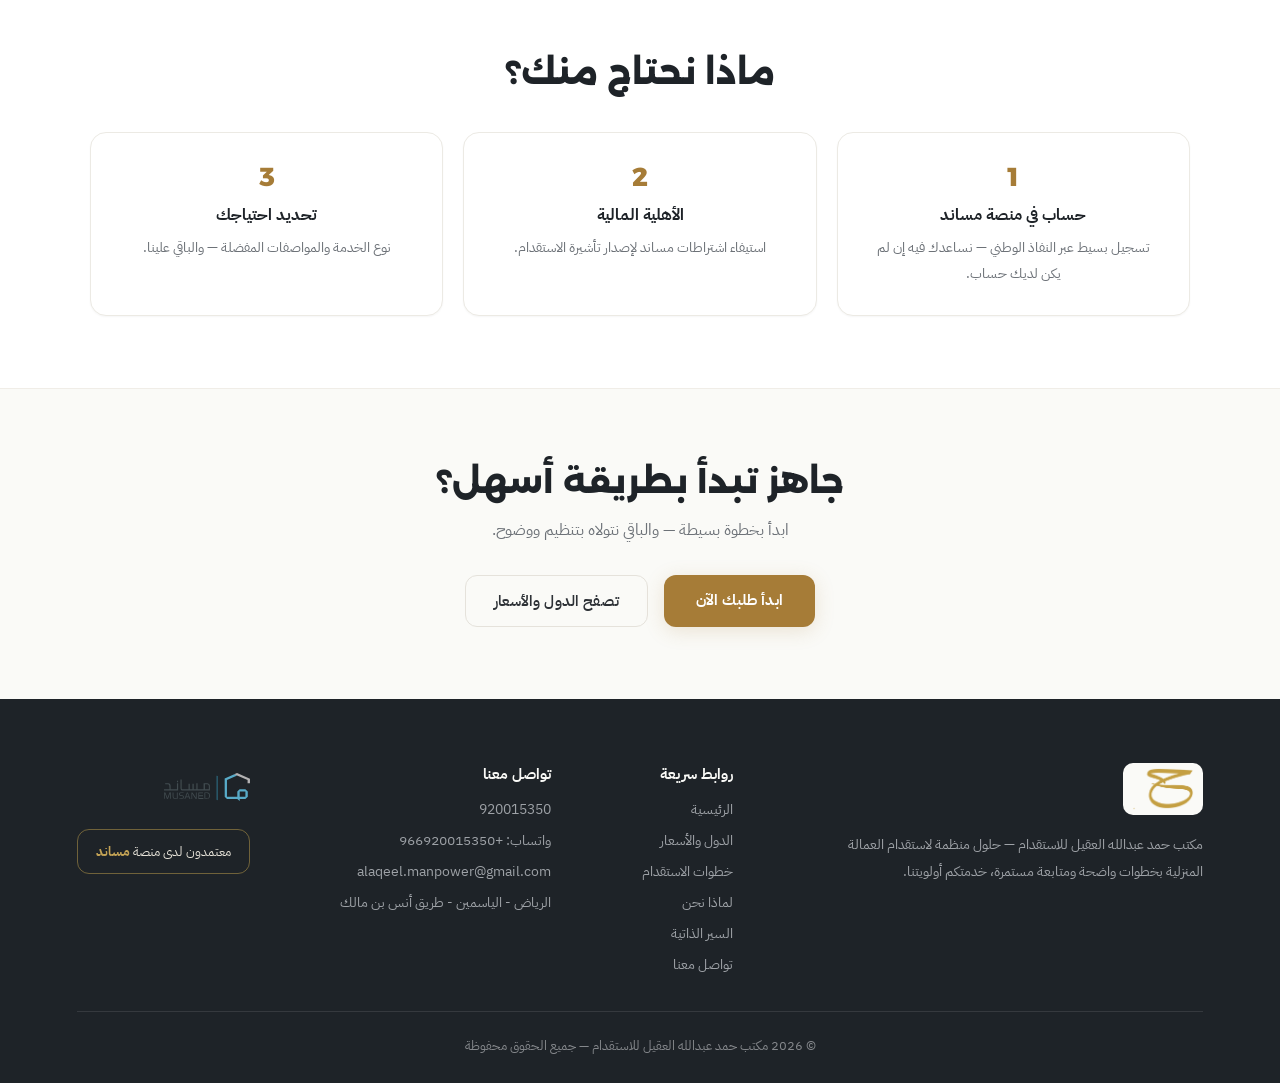
<file: steps.html>
<!DOCTYPE html>
<html lang="ar" dir="rtl">
<head>
<meta charset="utf-8">
<meta name="viewport" content="width=device-width, initial-scale=1">
<title>خطوات الاستقدام — مكتب حمد العقيل للاستقدام</title>
<meta name="description" content="رحلة طلب الاستقدام في 5 خطوات واضحة: الاستشارة، اختيار العاملة، التعاقد عبر مساند، إجراءات السفر، ثم المتابعة المستمرة بعد الوصول.">
<meta property="og:title" content="خطوات الاستقدام — مكتب حمد العقيل للاستقدام">
<meta property="og:description" content="لأن الوقت مهم… التنظيم يصنع الفرق. رحلة طلبك من أول تواصل حتى ما بعد الوصول.">
<meta property="og:image" content="images/logo.png">
<meta property="og:type" content="website">
<link rel="icon" type="image/png" href="images/logo.png">
<link rel="preconnect" href="https://fonts.googleapis.com">
<link rel="preconnect" href="https://fonts.gstatic.com" crossorigin>
<link href="https://fonts.googleapis.com/css2?family=Alexandria:wght@300;400;500;600;700;800&family=IBM+Plex+Sans+Arabic:wght@300;400;500;600;700&display=swap" rel="stylesheet">
<link rel="stylesheet" href="css/styles.css">
</head>
<body>

<div class="topbar">
  <div class="topbar-badges">
    <span class="topbar-badge"><span class="diamond"></span> مكتب معتمد لدى منصة مساند</span>
    <!-- <span class="topbar-badge"><span class="diamond"></span> ترخيص وزارة الموارد البشرية والتنمية الاجتماعية</span> -->
  </div>
  <a href="tel:920015350" class="topbar-phone">920015350</a>
</div>

<header class="site-header">
  <a href="index.html" class="brand">
    <img src="images/logo.png" alt="مكتب حمد العقيل للاستقدام" class="brand-logo">
  </a>
  <button class="nav-toggle" aria-label="فتح القائمة" aria-expanded="false">☰</button>
  <nav class="site-nav">
    <a href="index.html">الرئيسية</a>
    <a href="services.html">خدماتنا</a>
    <!-- <a href="index.html#offers">العروض</a> -->
    <a href="countries.html">الدول والأسعار</a>
    <a href="steps.html" class="active">خطوات الاستقدام</a>
    <a href="why-us.html">لماذا نحن</a>
    <a href="cvs.html">السير الذاتية</a>
    <a href="contact.html">تواصل معنا</a>
  </nav>
  <a href="contact.html" class="header-cta">اطلب استقدامك الآن</a>
</header>

<section class="page-hero">
  <img src="images/travel.jpeg" alt="متابعة منظمة لطلب الاستقدام" class="page-hero-bg">
  <div class="kicker fade-up">سرعة في المتابعة</div>
  <h1 class="fade-up-1">خطوات الاستقدام</h1>
  <p class="fade-up-2">لأن الوقت مهم… التنظيم يصنع الفرق. رحلة طلبك من أول تواصل حتى ما بعد الوصول.</p>
</section>

<!-- الخط الزمني -->
<section class="section container-sm" style="padding-top: 80px; padding-bottom: 80px">
  <div class="timeline-item">
    <div class="timeline-rail">
      <div class="timeline-num filled">1</div>
      <div class="timeline-line"></div>
    </div>
    <div class="timeline-body">
      <h3>التواصل والاستشارة الأولية</h3>
      <p>تواصل معنا اليوم واستفسر عن حلول استقدام العمالة المنزلية المناسبة لاحتياجك — استشارة أولية مجانية نفهم فيها طبيعة الأسرة وروتين المنزل اليومي.</p>
      <span class="pill">المدة: خلال يوم عمل واحد</span>
    </div>
  </div>
  <div class="timeline-item">
    <div class="timeline-rail">
      <div class="timeline-num">2</div>
      <div class="timeline-line"></div>
    </div>
    <div class="timeline-body">
      <h3>تحديد المتطلبات واختيار العاملة</h3>
      <p>نساعدك في اختيار الدولة والمواصفات المناسبة، ونعرض عليك سيراً ذاتية مرشحة تناسب طبيعة الأسرة — لكل منزل احتياجه الخاص.</p>
      <span class="pill">المدة: 1–3 أيام</span>
    </div>
  </div>
  <div class="timeline-item">
    <div class="timeline-rail">
      <div class="timeline-num">3</div>
      <div class="timeline-line"></div>
    </div>
    <div class="timeline-body">
      <h3>التعاقد عبر منصة مساند</h3>
      <p>ننجز التعاقد والإجراءات الرسمية عبر منصة مساند بوضوح وتنظيم — عقد موثق يحفظ حقوقك بإشراف وزارة الموارد البشرية.</p>
      <span class="pill">المدة: 1–2 يوم</span>
    </div>
  </div>
  <div class="timeline-item">
    <div class="timeline-rail">
      <div class="timeline-num">4</div>
      <div class="timeline-line"></div>
    </div>
    <div class="timeline-body">
      <h3>إجراءات السفر والتأشيرة</h3>
      <p>نتابع الفحص الطبي، التأشيرة، وحجز التذاكر في بلد العاملة — مع تحديثات مستمرة عن حالة الطلب في كل مرحلة.</p>
      <span class="pill">المدة: حسب الدولة (30–90 يوماً)</span>
    </div>
  </div>
  <div class="timeline-item">
    <div class="timeline-rail">
      <div class="timeline-num">5</div>
    </div>
    <div class="timeline-body" style="padding-bottom: 0">
      <h3>الوصول والمتابعة المستمرة</h3>
      <p>الدعم لا يتوقف بعد تقديم الطلب — نبقى على تواصل للرد على الاستفسارات وتوضيح الحالة، حتى بعد وصول العاملة إلى منزلك.</p>
      <span class="pill">متابعة دائمة</span>
    </div>
  </div>
</section>

<!-- المتطلبات -->
<section class="section-md band">
  <div class="container-md">
    <h2 class="section-title" style="font-size: clamp(26px, 2.6vw, 34px); text-align: center; margin-bottom: 40px">ماذا نحتاج منك؟</h2>
    <div class="grid-3" style="gap: 20px">
      <div class="card" style="border-radius: 16px; padding: 28px; text-align: center">
        <div style="font-family: var(--font-head); font-weight: 800; font-size: 26px; color: var(--gold); margin-bottom: 10px">1</div>
        <div style="font-weight: 700; font-size: 16px; color: var(--dark); margin-bottom: 8px">حساب في منصة مساند</div>
        <div style="font-size: 13.5px; color: var(--muted); line-height: 1.9">تسجيل بسيط عبر النفاذ الوطني — نساعدك فيه إن لم يكن لديك حساب.</div>
      </div>
      <div class="card" style="border-radius: 16px; padding: 28px; text-align: center">
        <div style="font-family: var(--font-head); font-weight: 800; font-size: 26px; color: var(--gold); margin-bottom: 10px">2</div>
        <div style="font-weight: 700; font-size: 16px; color: var(--dark); margin-bottom: 8px">الأهلية المالية</div>
        <div style="font-size: 13.5px; color: var(--muted); line-height: 1.9">استيفاء اشتراطات مساند لإصدار تأشيرة الاستقدام.</div>
      </div>
      <div class="card" style="border-radius: 16px; padding: 28px; text-align: center">
        <div style="font-family: var(--font-head); font-weight: 800; font-size: 26px; color: var(--gold); margin-bottom: 10px">3</div>
        <div style="font-weight: 700; font-size: 16px; color: var(--dark); margin-bottom: 8px">تحديد احتياجك</div>
        <div style="font-size: 13.5px; color: var(--muted); line-height: 1.9">نوع الخدمة والمواصفات المفضلة — والباقي علينا.</div>
      </div>
    </div>
  </div>
</section>

<section class="section-md" style="text-align: center">
  <h2 class="section-title" style="font-size: clamp(26px, 2.6vw, 34px)">جاهز تبدأ بطريقة أسهل؟</h2>
  <p style="color: var(--muted); font-size: 16px; line-height: 1.9; margin: 0 0 30px">ابدأ بخطوة بسيطة — والباقي نتولاه بتنظيم ووضوح.</p>
  <div style="display: flex; gap: 16px; justify-content: center; flex-wrap: wrap">
    <a href="contact.html" class="btn-gold">ابدأ طلبك الآن</a>
    <a href="countries.html" class="btn-outline">تصفح الدول والأسعار</a>
  </div>
</section>

<footer class="site-footer">
  <div class="container">
    <div class="footer-grid">
      <div class="footer-brand">
        <div class="footer-brand-row">
          <img src="images/logo.png" alt="مكتب حمد العقيل للاستقدام" class="footer-logo">
        </div>
        <p>مكتب حمد عبدالله العقيل للاستقدام — حلول منظمة لاستقدام العمالة المنزلية بخطوات واضحة ومتابعة مستمرة، خدمتكم أولويتنا.</p>
      </div>
      <div>
        <div class="footer-col-title">روابط سريعة</div>
        <div class="footer-links">
          <a href="index.html">الرئيسية</a>
          <a href="countries.html">الدول والأسعار</a>
          <a href="steps.html">خطوات الاستقدام</a>
          <a href="why-us.html">لماذا نحن</a>
          <a href="cvs.html">السير الذاتية</a>
          <a href="contact.html">تواصل معنا</a>
        </div>
      </div>
      <div>
        <div class="footer-col-title">تواصل معنا</div>
        <div class="footer-links">
          <a href="tel:920015350" class="ltr">920015350</a>
          <a href="https://api.whatsapp.com/send?phone=966920015350" target="_blank" rel="noopener" class="ltr">واتساب: +966920015350</a>
          <a href="mailto:alaqeel.manpower@gmail.com" class="ltr">alaqeel.manpower@gmail.com</a>
          <span>الرياض - الياسمين - طريق أنس بن مالك</span>
        </div>
      </div>
      <div class="footer-badges">
        <img src="images/partners/m.svg" alt="مساند" style="height: 48px; margin-bottom: 8px;">
        <div class="footer-badge">معتمدون لدى منصة <b>مساند</b></div>
      </div>
    </div>
    <div class="footer-copy">© 2026 مكتب حمد عبدالله العقيل للاستقدام — جميع الحقوق محفوظة</div>
  </div>
</footer>

<!-- ===== شريط وسائل التواصل الجانبي ===== -->
<div class="side-social-bar" aria-label="وسائل التواصل الاجتماعي">
  <a href="https://x.com" target="_blank" rel="noopener" class="side-social-btn x-btn" aria-label="منصة إكس">
    <svg viewBox="0 0 24 24" aria-hidden="true"><path d="M18.244 2.25h3.308l-7.227 8.26 8.502 11.24H16.17l-5.214-6.817L4.99 21.75H1.68l7.73-8.835L1.254 2.25H8.08l4.713 6.231zm-1.161 17.52h1.833L7.084 4.126H5.117z"/></svg>
  </a>
  <a href="https://instagram.com" target="_blank" rel="noopener" class="side-social-btn ig-btn" aria-label="إنستغرام">
    <svg viewBox="0 0 24 24" aria-hidden="true"><path d="M12 2.163c3.204 0 3.584.012 4.85.07 3.252.148 4.771 1.691 4.919 4.919.058 1.265.069 1.645.069 4.849 0 3.205-.012 3.584-.069 4.849-.149 3.225-1.664 4.771-4.919 4.919-1.266.058-1.644.07-4.85.07-3.204 0-3.584-.012-4.849-.07-3.26-.149-4.771-1.699-4.919-4.92-.058-1.265-.07-1.644-.07-4.849 0-3.204.013-3.583.07-4.849.149-3.227 1.664-4.771 4.919-4.919 1.266-.057 1.645-.069 4.849-.069zm0-2.163c-3.259 0-3.667.014-4.947.072-4.358.2-6.78 2.618-6.98 6.98-.059 1.281-.073 1.689-.073 4.948 0 3.259.014 3.668.072 4.948.2 4.358 2.618 6.78 6.98 6.98 1.281.058 1.689.072 4.948.072 3.259 0 3.668-.014 4.948-.072 4.354-.2 6.782-2.618 6.979-6.98.059-1.28.073-1.689.073-4.948 0-3.259-.014-3.667-.072-4.947-.196-4.354-2.617-6.78-6.979-6.98-1.281-.059-1.69-.073-4.949-.073zm0 5.838c-3.403 0-6.162 2.759-6.162 6.162s2.759 6.163 6.162 6.163 6.162-2.759 6.162-6.163c0-3.403-2.759-6.162-6.162-6.162zm0 10.162c-2.209 0-4-1.79-4-4 0-2.209 1.791-4 4-4s4 1.791 4 4c0 2.21-1.791 4-4 4zm6.406-11.845c-.796 0-1.441.645-1.441 1.44s.645 1.44 1.441 1.44c.795 0 1.439-.645 1.439-1.44s-.644-1.44-1.439-1.44z"/></svg>
  </a>
  <a href="https://snapchat.com" target="_blank" rel="noopener" class="side-social-btn snap-btn" aria-label="سناب شات">
    <svg viewBox="0 0 24 24" aria-hidden="true"><path d="M12.206.772c-4.664 0-7.317 3.447-7.317 6.474 0 1.542.61 3.011 1.054 3.948.243.513.344.912.106 1.341-.282.507-.946.864-1.696 1.077-.525.15-1.071.309-1.328.67-.184.257-.183.619-.045.932.326.741 1.493 1.139 2.503 1.353.111.023.218.046.319.071.36.088.583.336.578.694-.006.407-.29.83-.846 1.258-.871.669-1.708 1.624-1.642 2.748.058.986.764 1.637 1.724 1.839 1.58.332 3.109-.434 4.195-.975.766-.381 1.411-.703 2.395-.703.988 0 1.632.324 2.4.707 1.085.541 2.612 1.303 4.193.971.961-.202 1.666-.853 1.724-1.839.066-1.124-.771-2.079-1.642-2.748-.556-.428-.84-.851-.846-1.258-.005-.358.218-.606.578-.694.101-.025.208-.048.319-.071 1.01-.214 2.177-.612 2.503-1.353.138-.313.139-.675-.045-.932-.257-.361-.803-.52-1.328-.67-.75-.213-1.414-.57-1.696-1.077-.238-.429-.137-.828.106-1.341.444-.937 1.054-2.406 1.054-3.948 0-3.027-2.653-6.474-7.317-6.474z"/></svg>
  </a>
  <a href="https://tiktok.com" target="_blank" rel="noopener" class="side-social-btn tt-btn" aria-label="تيك توك">
    <svg viewBox="0 0 24 24" aria-hidden="true"><path d="M19.59 6.69a4.83 4.83 0 0 1-3.77-4.25V2h-3.45v13.67a2.89 2.89 0 0 1-5.2 1.74 2.89 2.89 0 0 1 2.31-4.64 2.93 2.93 0 0 1 .88.13V9.4a6.84 6.84 0 0 0-1-.05A6.33 6.33 0 0 0 5 20.1a6.34 6.34 0 0 0 10.86-4.43v-7a8.16 8.16 0 0 0 4.77 1.52v-3.4a4.85 4.85 0 0 1-1.04-.1z"/></svg>
  </a>
</div>

<!-- ===== أزرار التواصل السريع (واتساب واتصال) ===== -->
<div class="floating-actions">
  <a href="https://api.whatsapp.com/send?phone=966920015350" target="_blank" rel="noopener" aria-label="تواصل عبر واتساب" class="action-btn wa-float">
    <svg viewBox="0 0 24 24" xmlns="http://www.w3.org/2000/svg" aria-hidden="true"><path d="M17.472 14.382c-.297-.149-1.758-.867-2.03-.967-.273-.099-.471-.148-.67.15-.197.297-.767.966-.94 1.164-.173.199-.347.223-.644.075-.297-.15-1.255-.463-2.39-1.475-.883-.788-1.48-1.761-1.653-2.059-.173-.297-.018-.458.13-.606.134-.133.298-.347.446-.52.149-.174.198-.298.298-.497.099-.198.05-.371-.025-.52-.075-.149-.669-1.612-.916-2.207-.242-.579-.487-.5-.669-.51-.173-.008-.371-.01-.57-.01-.198 0-.52.074-.792.372-.272.297-1.04 1.016-1.04 2.479 0 1.462 1.065 2.875 1.213 3.074.149.198 2.096 3.2 5.077 4.487.709.306 1.262.489 1.694.625.712.227 1.36.195 1.871.118.571-.085 1.758-.719 2.006-1.413.248-.694.248-1.289.173-1.413-.074-.124-.272-.198-.57-.347m-5.421 7.403h-.004a9.87 9.87 0 01-5.031-1.378l-.361-.214-3.741.982.998-3.648-.235-.374a9.86 9.86 0 01-1.51-5.26c.001-5.45 4.436-9.884 9.888-9.884 2.64 0 5.122 1.03 6.988 2.898a9.825 9.825 0 012.893 6.994c-.003 5.45-4.437 9.884-9.885 9.884m8.413-18.297A11.815 11.815 0 0012.05 0C5.495 0 .16 5.335.157 11.892c0 2.096.547 4.142 1.588 5.945L.057 24l6.305-1.654a11.882 11.882 0 005.683 1.448h.005c6.554 0 11.89-5.335 11.893-11.893a11.821 11.821 0 00-3.48-8.413Z"/></svg>
    <span class="btn-text">واتساب</span>
  </a>
  <a href="tel:920015350" class="action-btn call-float" aria-label="اتصال مباشر">
    <svg viewBox="0 0 24 24" xmlns="http://www.w3.org/2000/svg" aria-hidden="true">
      <path d="M6.62 10.79a15.053 15.053 0 006.59 6.59l2.2-2.2c.27-.27.67-.36 1.02-.24 1.12.37 2.33.57 3.57.57.55 0 1 .45 1 1V20c0 .55-.45 1-1 1C10.07 21 3 13.93 3 5c0-.55.45-1 1-1h3.5c.55 0 1 .45 1 1 0 1.25.2 2.45.57 3.57.11.35.03.74-.25 1.02l-2.2 2.2z"/>
    </svg>
    <span class="btn-text">اتصال مباشر</span>
  </a>
</div>
<script src="js/main.js"></script>
</body>
</html>
</file>
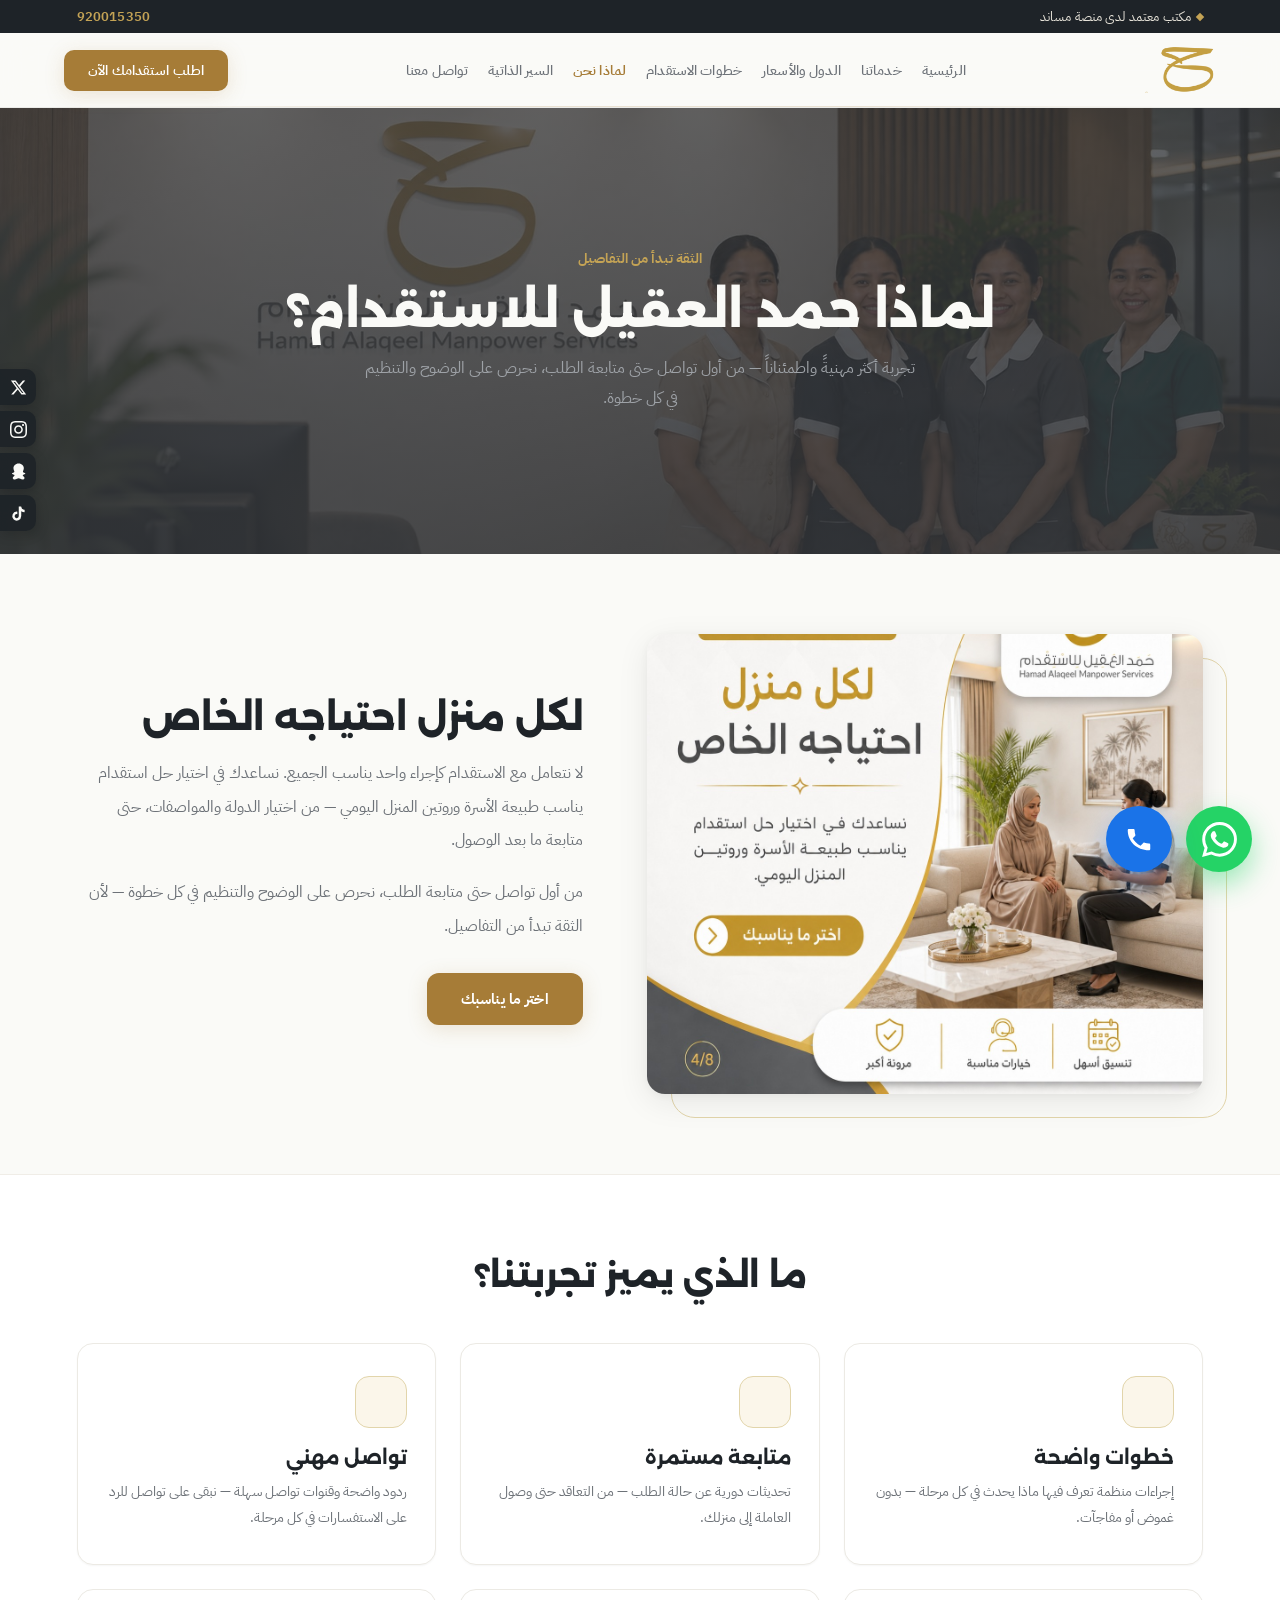
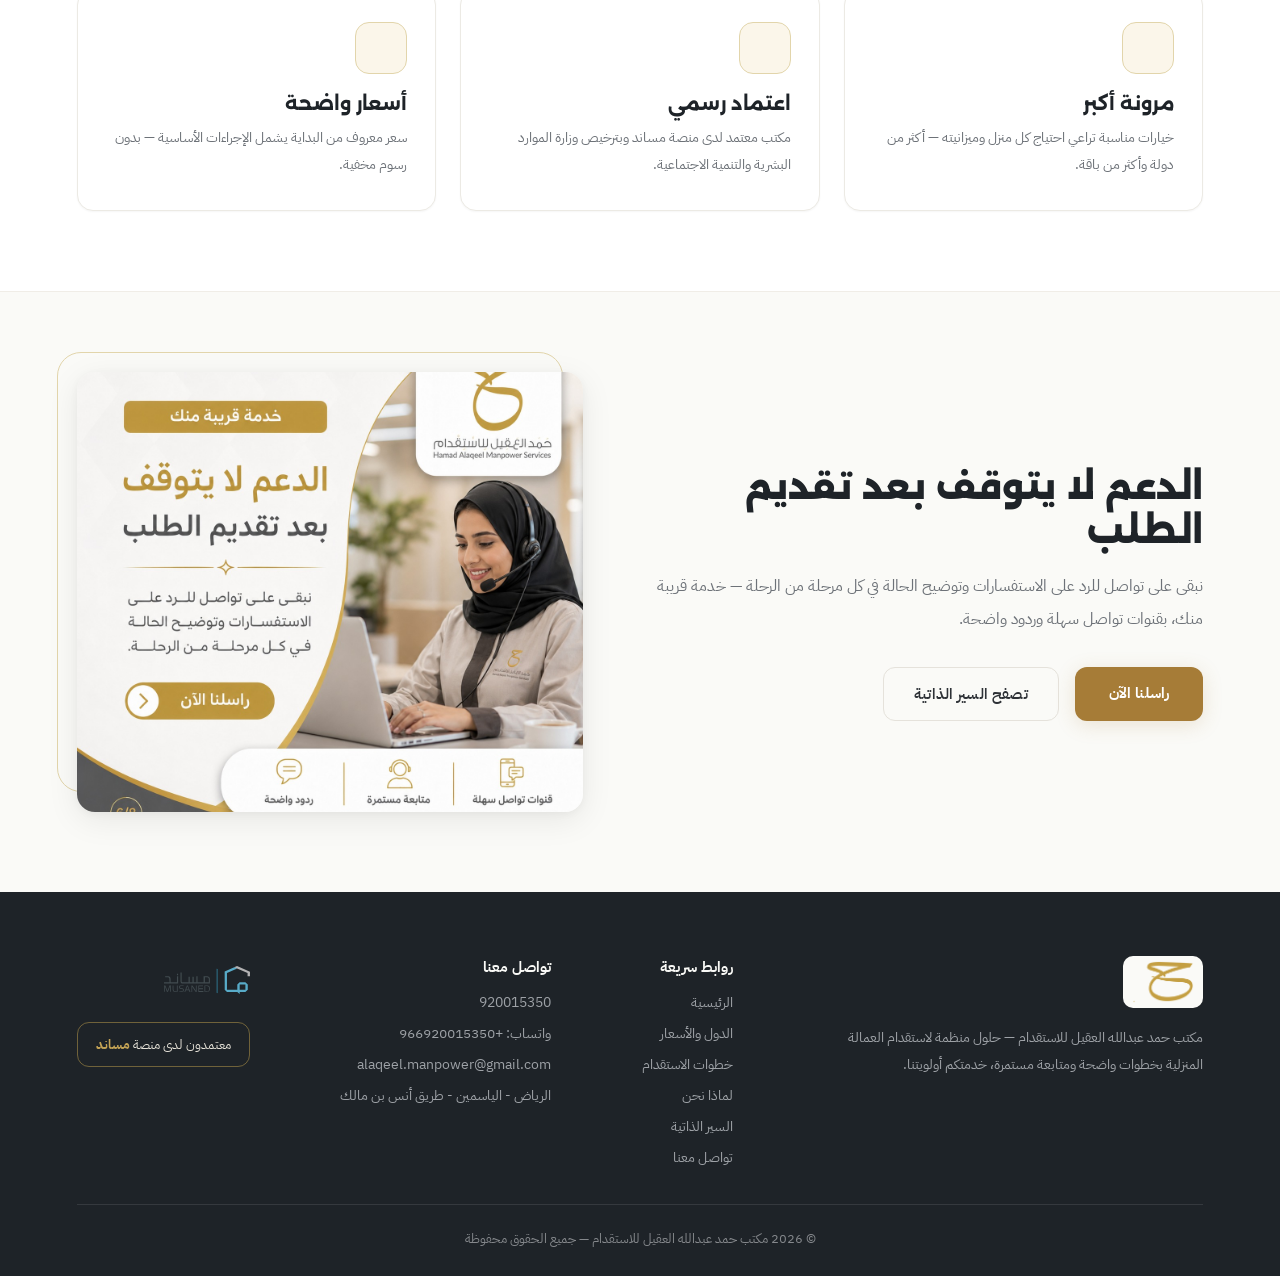
<file: why-us.html>
<!DOCTYPE html>
<html lang="ar" dir="rtl">
<head>
<meta charset="utf-8">
<meta name="viewport" content="width=device-width, initial-scale=1">
<title>لماذا نحن — مكتب حمد العقيل للاستقدام</title>
<meta name="description" content="لماذا تختار مكتب حمد العقيل للاستقدام؟ خطوات واضحة، متابعة مستمرة، تواصل مهني، مرونة أكبر، اعتماد رسمي لدى منصة مساند، وأسعار واضحة بدون رسوم مخفية.">
<meta property="og:title" content="لماذا نحن — مكتب حمد العقيل للاستقدام">
<meta property="og:description" content="تجربة أكثر مهنيةً واطمئناناً — من أول تواصل حتى متابعة الطلب.">
<meta property="og:image" content="images/logo.png">
<meta property="og:type" content="website">
<link rel="icon" type="image/png" href="images/logo.png">
<link rel="preconnect" href="https://fonts.googleapis.com">
<link rel="preconnect" href="https://fonts.gstatic.com" crossorigin>
<link href="https://fonts.googleapis.com/css2?family=Alexandria:wght@300;400;500;600;700;800&family=IBM+Plex+Sans+Arabic:wght@300;400;500;600;700&display=swap" rel="stylesheet">
<link rel="stylesheet" href="css/styles.css">
</head>
<body>

<div class="topbar">
  <div class="topbar-badges">
    <span class="topbar-badge"><span class="diamond"></span> مكتب معتمد لدى منصة مساند</span>
    <!-- <span class="topbar-badge"><span class="diamond"></span> ترخيص وزارة الموارد البشرية والتنمية الاجتماعية</span> -->
  </div>
  <a href="tel:920015350" class="topbar-phone">920015350</a>
</div>

<header class="site-header">
  <a href="index.html" class="brand">
    <img src="images/logo.png" alt="مكتب حمد العقيل للاستقدام" class="brand-logo">
  </a>
  <button class="nav-toggle" aria-label="فتح القائمة" aria-expanded="false">☰</button>
  <nav class="site-nav">
    <a href="index.html">الرئيسية</a>
    <a href="services.html">خدماتنا</a>
    <!-- <a href="index.html#offers">العروض</a> -->
    <a href="countries.html">الدول والأسعار</a>
    <a href="steps.html">خطوات الاستقدام</a>
    <a href="why-us.html" class="active">لماذا نحن</a>
    <a href="cvs.html">السير الذاتية</a>
    <a href="contact.html">تواصل معنا</a>
  </nav>
  <a href="contact.html" class="header-cta">اطلب استقدامك الآن</a>
</header>

<section class="page-hero">
  <img src="images/bnr.png" alt="استشارة تناسب احتياج المنزل" class="page-hero-bg">
  <div class="kicker fade-up">الثقة تبدأ من التفاصيل</div>
  <h1 class="fade-up-1">لماذا حمد العقيل للاستقدام؟</h1>
  <p class="fade-up-2">تجربة أكثر مهنيةً واطمئناناً — من أول تواصل حتى متابعة الطلب، نحرص على الوضوح والتنظيم في كل خطوة.</p>
</section>

<!-- مقدمة مع صورة -->
<section class="section container split split-11" style="padding-top: 80px; padding-bottom: 80px">
  <div class="framed split-media-last">
    <img src="images/consultation.jpeg" alt="استشارة تناسب احتياج المنزل" style="height: 460px; object-position: 0% 100%">
  </div>
  <div>
    <h2 style="font-family: var(--font-head); font-weight: 800; font-size: clamp(26px, 2.8vw, 36px); margin: 0 0 18px; color: var(--dark)">لكل منزل احتياجه الخاص</h2>
    <p style="color: var(--muted); font-size: 16px; line-height: 2.1; margin: 0 0 18px">لا نتعامل مع الاستقدام كإجراء واحد يناسب الجميع. نساعدك في اختيار حل استقدام يناسب طبيعة الأسرة وروتين المنزل اليومي — من اختيار الدولة والمواصفات، حتى متابعة ما بعد الوصول.</p>
    <p style="color: var(--muted); font-size: 16px; line-height: 2.1; margin: 0 0 30px">من أول تواصل حتى متابعة الطلب، نحرص على الوضوح والتنظيم في كل خطوة — لأن الثقة تبدأ من التفاصيل.</p>
    <a href="contact.html" class="btn-gold" style="padding: 15px 34px; font-size: 15px">اختر ما يناسبك</a>
  </div>
</section>

<!-- شبكة القيم -->
<section class="section band" style="padding-top: 80px; padding-bottom: 80px">
  <div class="container">
    <h2 class="section-title" style="font-size: clamp(26px, 2.6vw, 34px); text-align: center; margin-bottom: 48px">ما الذي يميز تجربتنا؟</h2>
    <div class="grid-3">
      <div class="card card-lift" style="padding: 32px 28px">
        <div class="card-icon" style="margin-bottom: 18px"><span class="icon-diamond"></span></div>
        <h3>خطوات واضحة</h3>
        <p>إجراءات منظمة تعرف فيها ماذا يحدث في كل مرحلة — بدون غموض أو مفاجآت.</p>
      </div>
      <div class="card card-lift" style="padding: 32px 28px">
        <div class="card-icon" style="margin-bottom: 18px"><span class="icon-circle"></span></div>
        <h3>متابعة مستمرة</h3>
        <p>تحديثات دورية عن حالة الطلب — من التعاقد حتى وصول العاملة إلى منزلك.</p>
      </div>
      <div class="card card-lift" style="padding: 32px 28px">
        <div class="card-icon" style="margin-bottom: 18px"><span class="icon-square"></span></div>
        <h3>تواصل مهني</h3>
        <p>ردود واضحة وقنوات تواصل سهلة — نبقى على تواصل للرد على الاستفسارات في كل مرحلة.</p>
      </div>
      <div class="card card-lift" style="padding: 32px 28px">
        <div class="card-icon" style="margin-bottom: 18px"><span class="icon-dots"></span></div>
        <h3>مرونة أكبر</h3>
        <p>خيارات مناسبة تراعي احتياج كل منزل وميزانيته — أكثر من دولة وأكثر من باقة.</p>
      </div>
      <div class="card card-lift" style="padding: 32px 28px">
        <div class="card-icon" style="margin-bottom: 18px"><span class="icon-diamond-r"></span></div>
        <h3>اعتماد رسمي</h3>
        <p>مكتب معتمد لدى منصة مساند وبترخيص وزارة الموارد البشرية والتنمية الاجتماعية.</p>
      </div>
      <div class="card card-lift" style="padding: 32px 28px">
        <div class="card-icon" style="margin-bottom: 18px"><span class="icon-diamond-o"></span></div>
        <h3>أسعار واضحة</h3>
        <p>سعر معروف من البداية يشمل الإجراءات الأساسية — بدون رسوم مخفية.</p>
      </div>
    </div>
  </div>
</section>

<!-- الدعم المستمر -->
<section class="section container split split-11" style="padding-top: 80px; padding-bottom: 80px">
  <div>
    <h2 style="font-family: var(--font-head); font-weight: 800; font-size: clamp(26px, 2.8vw, 36px); margin: 0 0 18px; color: var(--dark)">الدعم لا يتوقف بعد تقديم الطلب</h2>
    <p style="color: var(--muted); font-size: 16px; line-height: 2.1; margin: 0 0 30px">نبقى على تواصل للرد على الاستفسارات وتوضيح الحالة في كل مرحلة من الرحلة — خدمة قريبة منك، بقنوات تواصل سهلة وردود واضحة.</p>
    <div style="display: flex; gap: 16px; flex-wrap: wrap">
      <a href="https://api.whatsapp.com/send?phone=966920015350" target="_blank" rel="noopener" class="btn-gold" style="padding: 15px 34px; font-size: 15px">راسلنا الآن</a>
      <a href="cvs.html" class="btn-outline" style="padding: 15px 30px; font-size: 15px">تصفح السير الذاتية</a>
    </div>
  </div>
  <div class="framed frame-flip">
    <img src="images/support.jpeg" alt="دعم مستمر" style="height: 440px; object-position: 0% 60%" loading="lazy">
  </div>
</section>

<footer class="site-footer">
  <div class="container">
    <div class="footer-grid">
      <div class="footer-brand">
        <div class="footer-brand-row">
          <img src="images/logo.png" alt="مكتب حمد العقيل للاستقدام" class="footer-logo">
        </div>
        <p>مكتب حمد عبدالله العقيل للاستقدام — حلول منظمة لاستقدام العمالة المنزلية بخطوات واضحة ومتابعة مستمرة، خدمتكم أولويتنا.</p>
      </div>
      <div>
        <div class="footer-col-title">روابط سريعة</div>
        <div class="footer-links">
          <a href="index.html">الرئيسية</a>
          <a href="countries.html">الدول والأسعار</a>
          <a href="steps.html">خطوات الاستقدام</a>
          <a href="why-us.html">لماذا نحن</a>
          <a href="cvs.html">السير الذاتية</a>
          <a href="contact.html">تواصل معنا</a>
        </div>
      </div>
      <div>
        <div class="footer-col-title">تواصل معنا</div>
        <div class="footer-links">
          <a href="tel:920015350" class="ltr">920015350</a>
          <a href="https://api.whatsapp.com/send?phone=966920015350" target="_blank" rel="noopener" class="ltr">واتساب: +966920015350</a>
          <a href="mailto:alaqeel.manpower@gmail.com" class="ltr">alaqeel.manpower@gmail.com</a>
          <span>الرياض - الياسمين - طريق أنس بن مالك</span>
        </div>
      </div>
      <div class="footer-badges">
        <img src="images/partners/m.svg" alt="مساند" style="height: 48px; margin-bottom: 8px;">
        <div class="footer-badge">معتمدون لدى منصة <b>مساند</b></div>
      </div>
    </div>
    <div class="footer-copy">© 2026 مكتب حمد عبدالله العقيل للاستقدام — جميع الحقوق محفوظة</div>
  </div>
</footer>

<!-- ===== شريط وسائل التواصل الجانبي ===== -->
<div class="side-social-bar" aria-label="وسائل التواصل الاجتماعي">
  <a href="https://x.com" target="_blank" rel="noopener" class="side-social-btn x-btn" aria-label="منصة إكس">
    <svg viewBox="0 0 24 24" aria-hidden="true"><path d="M18.244 2.25h3.308l-7.227 8.26 8.502 11.24H16.17l-5.214-6.817L4.99 21.75H1.68l7.73-8.835L1.254 2.25H8.08l4.713 6.231zm-1.161 17.52h1.833L7.084 4.126H5.117z"/></svg>
  </a>
  <a href="https://instagram.com" target="_blank" rel="noopener" class="side-social-btn ig-btn" aria-label="إنستغرام">
    <svg viewBox="0 0 24 24" aria-hidden="true"><path d="M12 2.163c3.204 0 3.584.012 4.85.07 3.252.148 4.771 1.691 4.919 4.919.058 1.265.069 1.645.069 4.849 0 3.205-.012 3.584-.069 4.849-.149 3.225-1.664 4.771-4.919 4.919-1.266.058-1.644.07-4.85.07-3.204 0-3.584-.012-4.849-.07-3.26-.149-4.771-1.699-4.919-4.92-.058-1.265-.07-1.644-.07-4.849 0-3.204.013-3.583.07-4.849.149-3.227 1.664-4.771 4.919-4.919 1.266-.057 1.645-.069 4.849-.069zm0-2.163c-3.259 0-3.667.014-4.947.072-4.358.2-6.78 2.618-6.98 6.98-.059 1.281-.073 1.689-.073 4.948 0 3.259.014 3.668.072 4.948.2 4.358 2.618 6.78 6.98 6.98 1.281.058 1.689.072 4.948.072 3.259 0 3.668-.014 4.948-.072 4.354-.2 6.782-2.618 6.979-6.98.059-1.28.073-1.689.073-4.948 0-3.259-.014-3.667-.072-4.947-.196-4.354-2.617-6.78-6.979-6.98-1.281-.059-1.69-.073-4.949-.073zm0 5.838c-3.403 0-6.162 2.759-6.162 6.162s2.759 6.163 6.162 6.163 6.162-2.759 6.162-6.163c0-3.403-2.759-6.162-6.162-6.162zm0 10.162c-2.209 0-4-1.79-4-4 0-2.209 1.791-4 4-4s4 1.791 4 4c0 2.21-1.791 4-4 4zm6.406-11.845c-.796 0-1.441.645-1.441 1.44s.645 1.44 1.441 1.44c.795 0 1.439-.645 1.439-1.44s-.644-1.44-1.439-1.44z"/></svg>
  </a>
  <a href="https://snapchat.com" target="_blank" rel="noopener" class="side-social-btn snap-btn" aria-label="سناب شات">
    <svg viewBox="0 0 24 24" aria-hidden="true"><path d="M12.206.772c-4.664 0-7.317 3.447-7.317 6.474 0 1.542.61 3.011 1.054 3.948.243.513.344.912.106 1.341-.282.507-.946.864-1.696 1.077-.525.15-1.071.309-1.328.67-.184.257-.183.619-.045.932.326.741 1.493 1.139 2.503 1.353.111.023.218.046.319.071.36.088.583.336.578.694-.006.407-.29.83-.846 1.258-.871.669-1.708 1.624-1.642 2.748.058.986.764 1.637 1.724 1.839 1.58.332 3.109-.434 4.195-.975.766-.381 1.411-.703 2.395-.703.988 0 1.632.324 2.4.707 1.085.541 2.612 1.303 4.193.971.961-.202 1.666-.853 1.724-1.839.066-1.124-.771-2.079-1.642-2.748-.556-.428-.84-.851-.846-1.258-.005-.358.218-.606.578-.694.101-.025.208-.048.319-.071 1.01-.214 2.177-.612 2.503-1.353.138-.313.139-.675-.045-.932-.257-.361-.803-.52-1.328-.67-.75-.213-1.414-.57-1.696-1.077-.238-.429-.137-.828.106-1.341.444-.937 1.054-2.406 1.054-3.948 0-3.027-2.653-6.474-7.317-6.474z"/></svg>
  </a>
  <a href="https://tiktok.com" target="_blank" rel="noopener" class="side-social-btn tt-btn" aria-label="تيك توك">
    <svg viewBox="0 0 24 24" aria-hidden="true"><path d="M19.59 6.69a4.83 4.83 0 0 1-3.77-4.25V2h-3.45v13.67a2.89 2.89 0 0 1-5.2 1.74 2.89 2.89 0 0 1 2.31-4.64 2.93 2.93 0 0 1 .88.13V9.4a6.84 6.84 0 0 0-1-.05A6.33 6.33 0 0 0 5 20.1a6.34 6.34 0 0 0 10.86-4.43v-7a8.16 8.16 0 0 0 4.77 1.52v-3.4a4.85 4.85 0 0 1-1.04-.1z"/></svg>
  </a>
</div>

<!-- ===== أزرار التواصل السريع (واتساب واتصال) ===== -->
<div class="floating-actions">
  <a href="https://api.whatsapp.com/send?phone=966920015350" target="_blank" rel="noopener" aria-label="تواصل عبر واتساب" class="action-btn wa-float">
    <svg viewBox="0 0 24 24" xmlns="http://www.w3.org/2000/svg" aria-hidden="true"><path d="M17.472 14.382c-.297-.149-1.758-.867-2.03-.967-.273-.099-.471-.148-.67.15-.197.297-.767.966-.94 1.164-.173.199-.347.223-.644.075-.297-.15-1.255-.463-2.39-1.475-.883-.788-1.48-1.761-1.653-2.059-.173-.297-.018-.458.13-.606.134-.133.298-.347.446-.52.149-.174.198-.298.298-.497.099-.198.05-.371-.025-.52-.075-.149-.669-1.612-.916-2.207-.242-.579-.487-.5-.669-.51-.173-.008-.371-.01-.57-.01-.198 0-.52.074-.792.372-.272.297-1.04 1.016-1.04 2.479 0 1.462 1.065 2.875 1.213 3.074.149.198 2.096 3.2 5.077 4.487.709.306 1.262.489 1.694.625.712.227 1.36.195 1.871.118.571-.085 1.758-.719 2.006-1.413.248-.694.248-1.289.173-1.413-.074-.124-.272-.198-.57-.347m-5.421 7.403h-.004a9.87 9.87 0 01-5.031-1.378l-.361-.214-3.741.982.998-3.648-.235-.374a9.86 9.86 0 01-1.51-5.26c.001-5.45 4.436-9.884 9.888-9.884 2.64 0 5.122 1.03 6.988 2.898a9.825 9.825 0 012.893 6.994c-.003 5.45-4.437 9.884-9.885 9.884m8.413-18.297A11.815 11.815 0 0012.05 0C5.495 0 .16 5.335.157 11.892c0 2.096.547 4.142 1.588 5.945L.057 24l6.305-1.654a11.882 11.882 0 005.683 1.448h.005c6.554 0 11.89-5.335 11.893-11.893a11.821 11.821 0 00-3.48-8.413Z"/></svg>
    <span class="btn-text">واتساب</span>
  </a>
  <a href="tel:920015350" class="action-btn call-float" aria-label="اتصال مباشر">
    <svg viewBox="0 0 24 24" xmlns="http://www.w3.org/2000/svg" aria-hidden="true">
      <path d="M6.62 10.79a15.053 15.053 0 006.59 6.59l2.2-2.2c.27-.27.67-.36 1.02-.24 1.12.37 2.33.57 3.57.57.55 0 1 .45 1 1V20c0 .55-.45 1-1 1C10.07 21 3 13.93 3 5c0-.55.45-1 1-1h3.5c.55 0 1 .45 1 1 0 1.25.2 2.45.57 3.57.11.35.03.74-.25 1.02l-2.2 2.2z"/>
    </svg>
    <span class="btn-text">اتصال مباشر</span>
  </a>
</div>
<script src="js/main.js"></script>
</body>
</html>
</file>
<file: css/styles.css>
/* ===================================================================
   حمد العقيل للاستقدام — الأنماط المشتركة
   =================================================================== */

:root {
  --gold: #A67C37;
  --gold-dark: #8D6A2F;
  --gold-light: #C4A355;
  --gold-pale: #FBF6EA;
  --gold-border: #E2D5AB;
  --cream: #FAFAF7;
  --card: #FFFFFF;
  --dark: #1E2328;
  --text: #2D3136;
  --text-2: #454950;
  --muted: #6D7278;
  --muted-2: #929599;
  --line: #ECEAE4;
  --line-2: #E5E2DB;
  --line-3: #F0EDE7;
  --line-dash: #DDD8CC;
  --dark-text: #9EA2A7;
  --dark-cream: #E8E4DA;
  --wa: #25D366;
  --font-head: 'Alexandria', 'IBM Plex Sans Arabic', sans-serif;
  --font-body: 'IBM Plex Sans Arabic', 'Segoe UI', Tahoma, sans-serif;
  /* Shadow system — layered for realism */
  --shadow-xs: 0 1px 2px rgba(0,0,0,0.04);
  --shadow-sm: 0 2px 8px rgba(0,0,0,0.06), 0 1px 2px rgba(0,0,0,0.04);
  --shadow-md: 0 4px 16px rgba(0,0,0,0.06), 0 2px 4px rgba(0,0,0,0.03);
  --shadow-lg: 0 8px 32px rgba(0,0,0,0.08), 0 2px 8px rgba(0,0,0,0.04);
  --shadow-xl: 0 16px 48px rgba(0,0,0,0.10), 0 4px 12px rgba(0,0,0,0.04);
  --shadow-gold: 0 4px 20px rgba(166,124,55,0.18);
  --shadow-gold-lg: 0 8px 32px rgba(166,124,55,0.25);
}

* { box-sizing: border-box; }
html { scroll-behavior: smooth; }
body {
  margin: 0;
  background: var(--cream);
  color: var(--text);
  font-family: var(--font-body);
  min-height: 100vh;
  overflow-x: hidden;
  -webkit-font-smoothing: antialiased;
  -moz-osx-font-smoothing: grayscale;
  text-rendering: optimizeLegibility;
}
img { max-width: 100%; }
input, select, textarea, button { font-family: var(--font-body); }
::selection { background: rgba(166,124,55,0.15); color: var(--dark); }
a { transition: color 0.2s ease; }

@keyframes fadeUp {
  from { opacity: 0; transform: translateY(24px); }
  to { opacity: 1; transform: translateY(0); }
}
@keyframes pulseRing {
  0% { box-shadow: 0 0 0 0 rgba(37, 211, 102, 0.45); }
  70% { box-shadow: 0 0 0 16px rgba(37, 211, 102, 0); }
  100% { box-shadow: 0 0 0 0 rgba(37, 211, 102, 0); }
}
.fade-up { animation: fadeUp 0.7s ease both; }
.fade-up-1 { animation: fadeUp 0.6s ease 0.08s both; }
.fade-up-2 { animation: fadeUp 0.6s ease 0.16s both; }

/* ===== الشريط العلوي ===== */
.topbar {
  background: var(--dark);
  color: var(--dark-cream);
  font-size: 13px;
  padding: 7px 6%;
  display: flex;
  justify-content: space-between;
  align-items: center;
  gap: 16px;
  flex-wrap: wrap;
  letter-spacing: 0.01em;
}
.topbar-badges { display: flex; align-items: center; gap: 20px; flex-wrap: wrap; }
.topbar-badge { display: flex; align-items: center; gap: 6px; }
@keyframes pulseGold {
  0% { transform: rotate(45deg) scale(1); opacity: 1; }
  50% { transform: rotate(45deg) scale(1.35); opacity: 0.85; }
  100% { transform: rotate(45deg) scale(1); opacity: 1; }
}
.diamond {
  width: 6px; height: 6px;
  background: var(--gold-light);
  transform: rotate(45deg);
  display: inline-block;
  flex-shrink: 0;
  animation: pulseGold 2.5s infinite ease-in-out;
}
.topbar-phone { color: var(--gold-light); text-decoration: none; font-weight: 600; direction: ltr; }

/* ===== الهيدر ===== */
.site-header {
  position: sticky;
  top: 0;
  z-index: 50;
  background: rgba(250, 250, 247, 0.88);
  backdrop-filter: blur(16px) saturate(1.2);
  -webkit-backdrop-filter: blur(16px) saturate(1.2);
  border-bottom: 1px solid rgba(0,0,0,0.06);
  padding: 12px 5%;
  display: flex;
  align-items: center;
  justify-content: space-between;
  gap: 16px;
  transition: all 0.35s cubic-bezier(0.22, 1, 0.36, 1);
}
.site-header::after {
  content: '';
  position: absolute;
  bottom: 0;
  left: 8%;
  right: 8%;
  height: 1px;
  background: linear-gradient(90deg, transparent, rgba(166,124,55,0.2) 30%, rgba(166,124,55,0.2) 70%, transparent);
}
.brand { text-decoration: none; display: flex; align-items: center; gap: 12px; }
.brand-logo { height: 50px; width: auto; display: block; }
.brand-name {
  font-family: var(--font-head);
  font-weight: 700;
  font-size: 17px;
  color: var(--text);
  line-height: 1.2;
}
.brand-sub {
  font-size: 10.5px;
  letter-spacing: 1.5px;
  color: var(--gold);
  text-transform: uppercase;
}
.site-nav { display: flex; gap: 20px; font-size: 13.5px; font-weight: 500; flex-wrap: wrap; align-items: center; }
.site-nav a { color: var(--muted); text-decoration: none; transition: color 0.2s ease; letter-spacing: 0.01em; }
.site-nav a:hover { color: var(--text); }
.site-nav a.active {
  color: var(--gold);
  font-weight: 600;
  border-bottom: none;
  position: relative;
}
.header-cta {
  background: var(--gold);
  color: #fff;
  text-decoration: none;
  padding: 10px 24px;
  border-radius: 10px;
  font-weight: 600;
  font-size: 13.5px;
  box-shadow: var(--shadow-gold);
  white-space: nowrap;
  transition: all 0.25s cubic-bezier(0.22, 1, 0.36, 1);
  letter-spacing: 0.01em;
}
.header-cta:hover { background: var(--gold-dark); transform: translateY(-1px); box-shadow: var(--shadow-gold-lg); }

/* قائمة الجوال */
.nav-toggle {
  display: none;
  background: none;
  border: 1.5px solid var(--gold-border);
  border-radius: 10px;
  padding: 8px 10px;
  cursor: pointer;
  color: var(--gold);
  font-size: 18px;
  line-height: 1;
}

/* ===== الأزرار ===== */
.btn-gold {
  display: inline-block;
  background: var(--gold);
  color: #fff;
  text-decoration: none;
  padding: 14px 32px;
  border-radius: 12px;
  font-weight: 700;
  font-size: 15px;
  border: none;
  cursor: pointer;
  box-shadow: var(--shadow-gold);
  transition: all 0.25s cubic-bezier(0.22, 1, 0.36, 1);
  position: relative;
  overflow: hidden;
  letter-spacing: 0.01em;
}
.btn-gold:hover {
  background: var(--gold-dark);
  transform: translateY(-2px);
  box-shadow: var(--shadow-gold-lg);
}
.btn-gold:active {
  transform: translateY(0);
  box-shadow: var(--shadow-xs);
}
.btn-outline {
  display: inline-block;
  color: var(--text);
  text-decoration: none;
  padding: 14px 28px;
  border-radius: 12px;
  font-weight: 600;
  font-size: 15px;
  border: 1.5px solid var(--line-2);
  background: transparent;
  cursor: pointer;
  transition: all 0.25s cubic-bezier(0.22, 1, 0.36, 1);
  letter-spacing: 0.01em;
}
.btn-outline:hover {
  border-color: var(--gold);
  color: var(--gold);
  transform: translateY(-2px);
  background: rgba(166, 124, 55, 0.03);
  box-shadow: var(--shadow-sm);
}
.btn-outline:active {
  transform: translateY(0);
}

/* ===== أزرار هيرو ===== */
.hero-cta {
  display: flex;
  gap: 16px;
  align-items: center;
  flex-wrap: nowrap;
}

/* ===== إحصائيات الهيرو ===== */
.hero-stats {
  display: flex;
  align-items: center;
  gap: 0;
  margin-top: 48px;
  padding-top: 28px;
  border-top: 1px solid var(--line-2);
  flex-wrap: wrap;
}
.hero-stat {
  display: flex;
  flex-direction: column;
  gap: 4px;
  padding: 0 28px 0 0;
}
.hero-stat:first-child { padding-right: 0; }
.hero-stat-num {
  font-family: var(--font-head);
  font-weight: 800;
  font-size: 28px;
  color: var(--gold);
  line-height: 1.1;
}
.hero-stat-label {
  font-size: 13px;
  color: var(--muted);
  line-height: 1.4;
}
.hero-stat-divider {
  width: 1px;
  height: 40px;
  background: var(--line-2);
  margin: 0 24px;
  flex-shrink: 0;
}

/* ===== هيرو الصفحات الداخلية ===== */
.page-hero {
  position: relative;
  background: var(--dark);
  padding: 140px 6%;
  text-align: center;
  overflow: hidden;
}
.page-hero-bg {
  position: absolute;
  inset: 0;
  width: 100%;
  height: 100%;
  object-fit: cover;
  object-position: center;
  z-index: 0;
}
.page-hero::before {
  content: '';
  position: absolute;
  inset: 0;
  z-index: 1;
  background: linear-gradient(180deg, rgba(52, 55, 59, 0.78) 0%, rgba(52, 55, 59, 0.88) 100%);
}
.page-hero.no-overlay::before { display: none; }
.page-hero .kicker,
.page-hero h1,
.page-hero p { position: relative; z-index: 2; }
.page-hero .kicker { color: var(--gold-light); font-weight: 700; font-size: 14px; margin-bottom: 12px; }
.page-hero h1 {
  font-family: var(--font-head);
  font-weight: 800;
  font-size: clamp(26px, 6vw, 48px);
  margin: 0 0 14px;
  color: var(--cream);
}
.page-hero p { color: var(--dark-text); font-size: 16px; line-height: 1.9; margin: 0 auto; max-width: 560px; }

/* ===== الأقسام والشبكات ===== */
.section { padding: 88px 6%; }
.section-md { padding: 72px 6%; }
.container { max-width: 1440px; margin: 0 auto; }
.container-md { max-width: 1100px; margin: 0 auto; }
.container-sm { max-width: 900px; margin: 0 auto; }
.band { background: var(--card); border-top: 1px solid var(--line-3); border-bottom: 1px solid var(--line-3); }

.section-head { text-align: center; margin-bottom: 56px; }
.section-head .kicker { color: var(--gold); font-weight: 700; font-size: 14px; letter-spacing: 0.5px; margin-bottom: 12px; }
.section-head h2, .section-title {
  font-family: var(--font-head);
  font-weight: 800;
  font-size: clamp(24px, 5.5vw, 40px);
  margin: 0 0 14px;
  color: var(--dark);
}
.section-head p { color: var(--muted); font-size: 16px; margin: 0; line-height: 1.9; }

.grid-2 { display: grid; grid-template-columns: 1fr 1fr; gap: 24px; }
.grid-3 { display: grid; grid-template-columns: repeat(3, 1fr); gap: 24px; }
.grid-4 { display: grid; grid-template-columns: repeat(4, 1fr); gap: 20px; }
.split { display: grid; gap: 64px; align-items: center; }
.split-hero { grid-template-columns: 1.05fr 1fr; }
.split-11 { grid-template-columns: 1.1fr 1fr; }
.split-1-11 { grid-template-columns: 1fr 1.1fr; }
.split-1-12 { grid-template-columns: 1fr 1.2fr; }

/* ===== البطاقات ===== */
.card {
  background: var(--card);
  border: 1px solid var(--line);
  border-radius: 16px;
  padding: 28px 24px;
  transition: all 0.3s cubic-bezier(0.22, 1, 0.36, 1);
  box-shadow: var(--shadow-xs);
}
.card-lift:hover {
  border-color: rgba(166,124,55,0.25);
  box-shadow: var(--shadow-lg);
  transform: translateY(-4px);
}
.card-light { background: var(--card); }
.card h3 {
  font-family: var(--font-head);
  font-weight: 700;
  font-size: 19px;
  margin: 0 0 10px;
  color: var(--dark);
}
.card p { font-size: 14px; line-height: 1.9; color: var(--muted); margin: 0; }
.card-icon {
  width: 52px; height: 52px;
  border-radius: 14px;
  background: var(--gold-pale);
  border: 1px solid var(--gold-border);
  display: flex;
  align-items: center;
  justify-content: center;
  margin-bottom: 20px;
  transition: all 0.3s ease;
}
.card-icon-round { border-radius: 50%; margin: 0 auto 14px; width: 46px; height: 46px; }
.card-icon svg {
  width: 24px;
  height: 24px;
  stroke: var(--gold);
  fill: none;
  transition: all 0.3s cubic-bezier(0.175, 0.885, 0.32, 1.275);
}
.card-icon-round svg {
  width: 20px;
  height: 20px;
}
.card-lift:hover .card-icon {
  background: var(--gold);
  border-color: var(--gold);
}
.card-lift:hover .card-icon svg {
  stroke: var(--card);
  transform: scale(1.15) rotate(5deg);
}
.card:hover .card-icon-round {
  background: var(--gold);
  border-color: var(--gold);
}
.card:hover .card-icon-round svg {
  stroke: var(--card);
  transform: scale(1.1);
}

.pill {
  display: inline-flex;
  align-items: center;
  gap: 8px;
  font-size: 12px;
  font-weight: 600;
  color: var(--gold-dark);
  background: var(--gold-pale);
  border: 1px solid var(--gold-border);
  padding: 5px 12px;
  border-radius: 999px;
}

/* ===== بطاقات الدول ===== */
.country-card {
  background: var(--card);
  border: 1px solid var(--line);
  border-radius: 16px;
  padding: 32px 24px;
  display: flex;
  flex-direction: column;
  gap: 14px;
  transition: all 0.3s cubic-bezier(0.22, 1, 0.36, 1);
  box-shadow: var(--shadow-xs);
}
.country-card:hover {
  border-color: rgba(166,124,55,0.2);
  box-shadow: var(--shadow-lg);
  transform: translateY(-4px);
}
.country-top { display: flex; justify-content: space-between; align-items: center; gap: 10px; }
.country-top h3 { font-family: var(--font-head); font-weight: 700; font-size: 22px; margin: 0; color: var(--dark); }
.country-price { display: flex; align-items: baseline; gap: 8px; flex-wrap: wrap; }
.country-price .amount { font-family: var(--font-head); font-weight: 800; font-size: 36px; color: var(--gold); }
.country-price .currency { font-size: 14px; color: var(--muted); }
.tax-tag {
  display: inline-flex;
  align-items: center;
  font-size: 11px;
  font-weight: 600;
  color: var(--gold-dark);
  background: var(--gold-pale);
  border: 1px solid var(--gold-border);
  border-radius: 6px;
  padding: 2px 7px;
  margin-inline-start: 2px;
  white-space: nowrap;
  line-height: 1.3;
  align-self: center;
}
.country-note { font-size: 14px; color: var(--muted); line-height: 1.9; }
.country-features {
  border-top: 1px dashed var(--line-dash);
  padding-top: 14px;
  display: grid;
  gap: 8px;
  font-size: 13.5px;
  color: var(--text-2);
}
.country-features .feat { display: flex; align-items: center; gap: 8px; }
.country-features .check { color: var(--gold); font-weight: 700; }
.country-cta {
  margin-top: auto;
  text-align: center;
  text-decoration: none;
  color: var(--gold);
  border: 1.5px solid var(--line-2);
  border-radius: 10px;
  padding: 11px 0;
  font-weight: 700;
  font-size: 13.5px;
  transition: all 0.2s ease;
}
.country-cta:hover { background: var(--gold); color: #fff; border-color: var(--gold); }
.price-note { text-align: center; color: var(--muted-2); font-size: 13px; margin-top: 28px; }

/* ===== النموذج ===== */
.form-card {
  background: var(--card);
  border: 1px solid var(--line);
  border-radius: 20px;
  padding: 40px 36px;
  box-shadow: var(--shadow-md);
  transition: all 0.3s ease;
}
.form-grid { display: grid; gap: 16px; }
.form-row { display: grid; grid-template-columns: repeat(auto-fit, minmax(190px, 1fr)); gap: 16px; }
.form-input {
  border: 1px solid var(--line-2);
  border-radius: 10px;
  padding: 13px 16px;
  font-size: 14px;
  background: var(--cream);
  color: var(--text);
  outline: none;
  width: 100%;
  transition: border-color 0.2s ease, box-shadow 0.2s ease;
}
.form-input:focus { border-color: var(--gold); box-shadow: 0 0 0 3px rgba(166,124,55,0.08); }
.form-input.invalid { border-color: #C0392B; }
textarea.form-input { resize: vertical; }
.form-error {
  display: none;
  color: #C0392B;
  background: #FDF0EE;
  border: 1px solid #F0C9C4;
  border-radius: 10px;
  padding: 10px 14px;
  font-size: 13.5px;
}
.form-error.show { display: block; }

/* ===== الفوتر ===== */
.site-footer { background: var(--dark); color: var(--dark-text); padding: 64px 6% 28px; }
.footer-grid {
  display: flex;
  justify-content: space-between;
  gap: 40px;
  flex-wrap: wrap;
  padding-bottom: 36px;
  border-bottom: 1px solid rgba(255, 255, 255, 0.1);
}
.footer-brand { max-width: 380px; }
.footer-brand-row { display: flex; align-items: center; gap: 12px; margin-bottom: 16px; }
.footer-logo { height: 52px; width: auto; background: var(--cream); border-radius: 10px; padding: 4px 8px; }
.footer-brand-name { font-family: var(--font-head); font-weight: 700; font-size: 16px; color: var(--cream); }
.footer-brand-sub { font-size: 10px; letter-spacing: 1.5px; color: var(--gold-light); }
.footer-brand p { font-size: 13.5px; line-height: 2; margin: 0; }
.footer-col-title { font-weight: 700; color: var(--cream); margin-bottom: 14px; font-size: 15px; }
.footer-links { display: grid; gap: 10px; font-size: 13.5px; }
.footer-links a { color: var(--dark-text); text-decoration: none; }
.footer-links a:hover { color: var(--gold-light); }
.footer-links .ltr { direction: ltr; text-align: right; }
.footer-badges { display: flex; flex-direction: column; gap: 10px; align-items: flex-start; }
.footer-badge {
  border: 1px solid rgba(194, 161, 77, 0.5);
  border-radius: 12px;
  padding: 12px 18px;
  font-size: 13px;
  color: var(--dark-cream);
}
.footer-badge b { color: var(--gold-light); }
.footer-copy { padding-top: 24px; font-size: 12.5px; text-align: center; color: #85888C; }

/* فوتر مبسط للصفحات الداخلية */
.footer-simple { background: var(--dark); color: var(--dark-text); padding: 40px 6%; text-align: center; font-size: 13px; }
.footer-simple-links {
  display: flex;
  justify-content: center;
  gap: 24px;
  flex-wrap: wrap;
  margin-bottom: 18px;
  font-size: 13.5px;
}
.footer-simple-links a { color: var(--dark-text); text-decoration: none; }
.footer-simple-links a:hover { color: var(--gold-light); }

/* ===== أزرار التواصل السريع (واتساب واتصال) ===== */
@keyframes floatAnimation {
  0% { transform: translateY(0); }
  50% { transform: translateY(-6px); }
  100% { transform: translateY(0); }
}

.floating-actions {
  position: fixed;
  bottom: 28px;
  right: 28px;
  z-index: 999;
  display: flex;
  align-items: center;
  gap: 14px;
}

.floating-actions .action-btn {
  text-decoration: none;
  display: flex;
  align-items: center;
  justify-content: center;
  transition: transform 0.25s cubic-bezier(0.16, 1, 0.3, 1), box-shadow 0.25s ease;
  position: relative;
}

.floating-actions .action-btn .btn-text {
  display: none;
}

.floating-actions .wa-float {
  width: 66px;
  height: 66px;
  border-radius: 50%;
  background: var(--wa);
  box-shadow: 0 12px 28px rgba(37, 211, 102, 0.45);
  animation: pulseRing 2.4s infinite, floatAnimation 3s infinite ease-in-out;
}

.floating-actions .wa-float svg {
  width: 35px;
  height: 35px;
  fill: #fff;
}

.floating-actions .call-float {
  width: 66px;
  height: 66px;
  background: #1a73e8;
  border-radius: 50%;
  box-shadow: 0 12px 28px rgba(26, 115, 232, 0.45);
  animation: floatAnimation 3s infinite ease-in-out 0.4s;
}

.floating-actions .call-float svg {
  width: 30px;
  height: 30px;
  fill: #fff;
}

.floating-actions .action-btn:hover {
  transform: translateY(-4px) scale(1.06);
}

/* ===== شريط وسائل التواصل الجانبي الثابت ===== */
.side-social-bar {
  position: fixed;
  left: 0;
  top: 50%;
  transform: translateY(-50%);
  z-index: 990;
  display: flex;
  flex-direction: column;
  gap: 6px;
}

.side-social-btn {
  display: flex;
  align-items: center;
  justify-content: center;
  width: 36px;
  height: 36px;
  background: rgba(30, 35, 40, 0.92);
  color: #FAFAF7;
  border-radius: 0 10px 10px 0;
  text-decoration: none;
  box-shadow: 2px 4px 12px rgba(0, 0, 0, 0.15);
  transition: transform 0.25s ease, background 0.25s ease, color 0.25s ease;
  backdrop-filter: blur(8px);
  -webkit-backdrop-filter: blur(8px);
}

.side-social-btn svg {
  width: 17px;
  height: 17px;
  fill: currentColor;
  transition: transform 0.2s ease;
}

.side-social-btn:hover {
  transform: translateX(4px);
  color: #ffffff;
}

.side-social-btn.x-btn:hover {
  background: #000000;
}

.side-social-btn.ig-btn:hover {
  background: linear-gradient(45deg, #f09433, #dc2743, #bc1888);
}

.side-social-btn.snap-btn:hover {
  background: #FFFC00;
  color: #000000;
}

.side-social-btn.tt-btn:hover {
  background: #010101;
}

/* ===== سلايدر الهيرو ===== */
.hero-slider {
  position: relative;
  width: 100%;
  max-width: 512px;
  aspect-ratio: 4 / 5;
  margin-inline: auto;
  border-radius: 20px;
  overflow: hidden;
  box-shadow: var(--shadow-xl);
}
.hero-slider .slide {
  position: absolute;
  inset: 0;
  opacity: 0;
  transition: opacity 0.8s ease;
  pointer-events: none;
}
.hero-slider .slide.active { opacity: 1; pointer-events: auto; }
.hero-slider .slide img {
  width: 100%;
  height: 100%;
  object-fit: cover;
  object-position: center top;
  display: block;
}
.slider-dots {
  position: absolute;
  bottom: 16px;
  left: 50%;
  transform: translateX(-50%);
  display: flex;
  gap: 8px;
  z-index: 5;
}
.slider-dot {
  width: 10px;
  height: 10px;
  border-radius: 999px;
  border: none;
  padding: 0;
  background: rgba(255, 255, 255, 0.6);
  box-shadow: 0 1px 4px rgba(0, 0, 0, 0.25);
  cursor: pointer;
  transition: all 0.25s ease;
}
.slider-dot.active { background: var(--gold); width: 24px; }
.slider-arrow {
  position: absolute;
  top: 50%;
  transform: translateY(-50%);
  z-index: 5;
  width: 40px;
  height: 40px;
  border-radius: 50%;
  border: none;
  background: rgba(255, 253, 248, 0.88);
  color: var(--gold);
  font-size: 17px;
  line-height: 1;
  cursor: pointer;
  display: flex;
  align-items: center;
  justify-content: center;
  box-shadow: 0 4px 14px rgba(0, 0, 0, 0.18);
}
.slider-arrow:hover { background: var(--card); }
.slider-arrow.prev { right: 14px; }
.slider-arrow.next { left: 14px; }

/* ===== أعلام الدول ===== */
.flag {
  width: 28px;
  height: 20px;
  object-fit: cover;
  border-radius: 4px;
  box-shadow: 0 1px 3px rgba(0, 0, 0, 0.2);
  flex-shrink: 0;
  display: inline-block;
  vertical-align: middle;
}
.flag-sm { width: 21px; height: 15px; border-radius: 3px; }
.cv-filter { display: inline-flex; align-items: center; gap: 8px; }
.cv-role { display: flex; align-items: center; gap: 6px; }

/* علم دائري كبير متراكب على الحافة العلوية للبطاقة (نصفه داخل ونصفه خارج) */
.country-card {
  align-items: stretch;
  text-align: center;
  position: relative;
  overflow: visible;
  margin-top: 60px;
}
.flag-circle-wrap {
  display: flex;
  justify-content: center;
  margin-top: -92px;
  margin-bottom: 6px;
}
.flag-circle {
  width: 120px;
  height: 120px;
  border-radius: 50%;
  object-fit: cover;
  border: 5px solid var(--card);
  box-shadow: 0 10px 26px rgba(59, 62, 66, 0.25), 0 0 0 1px var(--gold-border);
  display: block;
  background: var(--card);
}
.country-top { justify-content: center; }
.country-price { justify-content: center; }
.country-features { text-align: right; }

/* ===== شركاؤنا ===== */
.partners-section {
  background:
    radial-gradient(circle at 18% 28%, rgba(176, 138, 62, 0.07), transparent 45%),
    radial-gradient(circle at 82% 72%, rgba(194, 161, 77, 0.07), transparent 45%),
    var(--cream);
  border-top: 1px solid var(--line-3);
  border-bottom: 1px solid var(--line-3);
}
.partners-marquee {
  margin-top: 48px;
  overflow: hidden;
  direction: ltr;
  -webkit-mask-image: linear-gradient(90deg, transparent, #000 4%, #000 96%, transparent);
  mask-image: linear-gradient(90deg, transparent, #000 4%, #000 96%, transparent);
}
.partners-track {
  display: inline-flex;
  animation: partners-scroll 30s linear infinite;
}
.partners-marquee:hover .partners-track { animation-play-state: paused; }
.partners-set { display: flex; gap: 24px; padding-inline-start: 24px; }
@keyframes partners-scroll {
  0% { transform: translateX(0); }
  100% { transform: translateX(-25%); }
}
@media (prefers-reduced-motion: reduce) {
  .partners-track { animation: none; }
}
.partner {
  flex: 0 0 auto;
  width: 160px;
  display: flex;
  align-items: center;
  justify-content: center;
  padding: 12px 16px;
  transition: transform 0.25s ease, opacity 0.25s ease;
}
.partner:hover { transform: scale(1.06); }
.partner-logo {
  height: 78px;
  width: auto;
  max-width: 100%;
  object-fit: contain;
}

/* ===== آراء العملاء — سلايدر متحرك ===== */
.testimonials-section { padding-bottom: 72px; }
.testimonials-marquee {
  overflow: hidden;
  direction: ltr;
  margin-top: 48px;
  padding-bottom: 8px;
  -webkit-mask-image: linear-gradient(90deg, transparent, #000 5%, #000 95%, transparent);
  mask-image: linear-gradient(90deg, transparent, #000 5%, #000 95%, transparent);
}
.testimonials-track {
  display: inline-flex;
  animation: testimonials-scroll 36s linear infinite;
}
.testimonials-marquee:hover .testimonials-track { animation-play-state: paused; }
@keyframes testimonials-scroll {
  0% { transform: translateX(0); }
  100% { transform: translateX(-50%); }
}
.testimonials-set { display: flex; gap: 24px; padding-inline-start: 24px; }
@media (prefers-reduced-motion: reduce) {
  .testimonials-track { animation: none; }
}
.testimonial {
  position: relative;
  background: var(--card);
  border: 1px solid var(--line);
  border-radius: 16px;
  padding: 36px 28px 24px;
  box-shadow: var(--shadow-sm);
  display: flex;
  flex-direction: column;
  gap: 14px;
  overflow: hidden;
  transition: transform 0.25s cubic-bezier(0.22,1,0.36,1), box-shadow 0.25s ease, border-color 0.25s ease;
  flex-shrink: 0;
  width: 340px;
}
.testimonial::before {
  content: "\201D";
  position: absolute;
  top: 6px;
  inset-inline-start: 26px;
  font-family: Georgia, "Times New Roman", serif;
  font-size: 96px;
  line-height: 1;
  color: var(--gold);
  opacity: 0.16;
  pointer-events: none;
}
.testimonial::after {
  content: "";
  position: absolute;
  inset-inline-start: 0;
  top: 0;
  bottom: 0;
  width: 4px;
  background: linear-gradient(180deg, var(--gold), var(--gold-light));
}
.testimonial:hover {
  transform: translateY(-3px);
  box-shadow: var(--shadow-lg);
  border-color: rgba(166,124,55,0.2);
}
.testimonial-stars { color: var(--gold-light); font-size: 16px; letter-spacing: 3px; position: relative; }
.testimonial-text { position: relative; font-size: 15px; line-height: 2; color: var(--text-2); margin: 0; flex: 1; }
.testimonial-person {
  display: flex;
  align-items: center;
  gap: 12px;
  padding-top: 18px;
  border-top: 1px solid var(--line-3);
}
.testimonial-avatar {
  width: 48px;
  height: 48px;
  border-radius: 50%;
  background: var(--gold-pale);
  border: 1.5px solid var(--gold-border);
  color: var(--gold);
  font-family: var(--font-head);
  font-weight: 700;
  font-size: 19px;
  display: flex;
  align-items: center;
  justify-content: center;
  flex-shrink: 0;
}
.testimonial-name { font-weight: 700; font-size: 14.5px; color: var(--dark); }
.testimonial-city { font-size: 12.5px; color: var(--muted-2); }

/* سلايدر آراء العملاء — يظهر على الجوال فقط (مثل سلايدر الهيدر) */
.testimonials-slider { display: none; }
@media (max-width: 640px) {
  .testimonials-marquee { display: none; }
  .testimonials-slider {
    display: grid;
    grid-template-columns: 1fr;
    position: relative;
    margin-top: 36px;
    padding: 0 5% 50px;
  }
  .testimonials-slider .slide {
    grid-area: 1 / 1;
    opacity: 0;
    transition: opacity 0.5s ease;
    pointer-events: none;
  }
  .testimonials-slider .slide.active { opacity: 1; pointer-events: auto; }
  .testimonials-slider .testimonial { width: 100%; }
  .testimonials-slider .slider-arrow {
    display: flex;
    top: auto;
    bottom: 4px;
    transform: none;
    background: var(--card);
    border: 1px solid var(--line);
    box-shadow: 0 4px 12px rgba(0, 0, 0, 0.12);
  }
  .testimonials-slider .slider-dot { background: rgba(52, 55, 59, 0.18); }
  .testimonials-slider .slider-dot.active { background: var(--gold); }
}

/* ===== معرض الصور ===== */
.gallery-grid {
  display: grid;
  grid-template-columns: repeat(auto-fit, minmax(260px, 1fr));
  gap: 24px;
  align-items: start;
}
.gallery-item {
  display: block;
  border-radius: 18px;
  overflow: hidden;
  border: 1px solid var(--line);
  box-shadow: 0 10px 28px rgba(59, 62, 66, 0.10);
  transition: transform 0.25s ease, box-shadow 0.25s ease;
  background: var(--card);
}
.gallery-item:hover {
  transform: translateY(-4px);
  box-shadow: 0 18px 44px rgba(59, 62, 66, 0.18);
}
.gallery-item img {
  width: 100%;
  height: auto;
  display: block;
}

/* ===== قسم عروض الصيف ===== */
.offers-section {
  position: relative;
  overflow: hidden;
  background:
    radial-gradient(circle at 12% 18%, rgba(194, 161, 77, 0.12), transparent 42%),
    radial-gradient(circle at 88% 82%, rgba(176, 138, 62, 0.10), transparent 42%),
    linear-gradient(160deg, #FBF6E9 0%, #FAF7F1 55%, #FBF3E2 100%);
  border-top: 1px solid var(--line-3);
  border-bottom: 1px solid var(--line-3);
}
.offers-head h2 { display: inline-flex; align-items: center; gap: 12px; justify-content: center; }
.offers-sun {
  width: 30px; height: 30px; flex-shrink: 0;
  color: var(--gold-light);
}
.offers-grid {
  display: grid;
  grid-template-columns: repeat(auto-fit, minmax(210px, 1fr));
  gap: 44px 24px;
  max-width: 1040px;
  margin: 64px auto 0;
}
.offer-card {
  background: var(--card);
  border: 1px solid var(--gold-border);
  border-radius: 22px;
  padding: 74px 22px 26px;
  text-align: center;
  position: relative;
  box-shadow: 0 12px 30px rgba(176, 138, 62, 0.12);
  transition: transform 0.25s ease, box-shadow 0.25s ease, border-color 0.25s ease;
}
.offer-card:hover {
  transform: translateY(-5px);
  box-shadow: 0 18px 42px rgba(176, 138, 62, 0.22);
  border-color: var(--gold-light);
}
.offer-ribbon {
  display: inline-block;
  margin-bottom: 12px;
  background: linear-gradient(135deg, var(--gold) 0%, var(--gold-light) 100%);
  color: #FFFDF8;
  font-size: 11px;
  font-weight: 700;
  padding: 5px 14px;
  border-radius: 999px;
  box-shadow: 0 4px 10px rgba(176, 138, 62, 0.35);
}
.offer-flag-wrap {
  position: absolute;
  top: -52px;
  inset-inline-start: 50%;
  transform: translateX(50%);
}
.offer-flag {
  width: 104px;
  height: 104px;
  border-radius: 50%;
  object-fit: cover;
  border: 5px solid var(--card);
  box-shadow: 0 10px 24px rgba(59, 62, 66, 0.25), 0 0 0 1px var(--gold-border);
  background: var(--card);
  display: block;
}
.offer-country {
  font-family: var(--font-head);
  font-weight: 800;
  font-size: 22px;
  color: var(--dark);
  margin-bottom: 10px;
}
.offer-price { display: flex; align-items: baseline; justify-content: center; gap: 6px; margin-bottom: 20px; flex-wrap: wrap; }
.offer-amount { font-family: var(--font-head); font-weight: 800; font-size: 40px; color: var(--gold); line-height: 1; }
.offer-cur { font-size: 14px; color: var(--muted); }
.offer-order {
  display: block;
  width: 100%;
  background: var(--gold);
  color: var(--card);
  border: none;
  border-radius: 999px;
  padding: 12px;
  font-size: 14px;
  font-weight: 700;
  cursor: pointer;
  text-decoration: none;
  box-shadow: 0 6px 16px rgba(176, 138, 62, 0.3);
}
.offer-order:hover { background: var(--gold-dark); }
.offer-features { display: flex; justify-content: center; gap: 14px; flex-wrap: wrap; margin-top: 52px; }
.offer-feature {
  display: inline-flex;
  align-items: center;
  gap: 8px;
  background: var(--card);
  border: 1px solid var(--gold-border);
  border-radius: 999px;
  padding: 10px 20px;
  font-size: 14px;
  font-weight: 700;
  color: var(--dark);
}
.offer-feature .tick { color: #1F8A5B; font-weight: 800; }
.offer-note { text-align: center; color: var(--muted-2); font-size: 13px; margin-top: 24px; }
@media (max-width: 640px) {
  .offers-grid { gap: 40px 16px; margin-top: 60px; }
}

/* ===== صور مؤطرة ===== */
.framed { position: relative; }
.framed::before {
  content: '';
  position: absolute;
  inset: 24px -24px -24px 24px;
  border: 1.5px solid var(--gold-border);
  border-radius: 24px;
}
.framed.frame-flip::before { inset: -20px 20px 20px -20px; }
.framed img {
  width: 100%;
  object-fit: cover;
  border-radius: 18px;
  display: block;
  position: relative;
  box-shadow: var(--shadow-lg);
}

/* ===== خط زمني (خطوات الاستقدام) ===== */
.timeline-item { display: grid; grid-template-columns: 64px 1fr; gap: 24px; }
.timeline-rail { display: flex; flex-direction: column; align-items: center; }
.timeline-num {
  min-width: 56px;
  height: 56px;
  border-radius: 50%;
  background: var(--card);
  border: 1.5px solid var(--gold);
  color: var(--gold);
  display: flex;
  align-items: center;
  justify-content: center;
  font-family: var(--font-head);
  font-weight: 800;
  font-size: 22px;
}
.timeline-num.filled {
  background: var(--gold);
  color: var(--card);
  border: none;
  box-shadow: 0 8px 20px rgba(176, 138, 62, 0.3);
}
.timeline-line { width: 1.5px; flex: 1; background: var(--gold-border); margin: 8px 0; }
.timeline-body { padding-bottom: 44px; }
.timeline-body h3 { font-family: var(--font-head); font-weight: 700; font-size: 22px; margin: 4px 0 10px; color: var(--dark); }
.timeline-body p { font-size: 15px; line-height: 2; color: var(--muted); margin: 0 0 14px; }
.timeline-body .pill { font-size: 13px; padding: 7px 14px; }

/* ===== السير الذاتية ===== */
.cv-filters { display: flex; gap: 10px; flex-wrap: wrap; justify-content: center; margin-bottom: 44px; }
.cv-filter {
  border: 1.5px solid #D5CDBB;
  background: var(--card);
  color: var(--text);
  border-radius: 999px;
  padding: 10px 22px;
  font-size: 14px;
  font-weight: 600;
  cursor: pointer;
}
.cv-filter.active { background: var(--gold); color: var(--card); border-color: var(--gold); }
.cv-card {
  background: var(--card);
  border: 1px solid var(--line);
  border-radius: 20px;
  padding: 28px;
  display: flex;
  flex-direction: column;
  gap: 16px;
  transition: all 0.3s cubic-bezier(0.25, 0.8, 0.25, 1);
}
.cv-card:hover {
  border-color: rgba(166,124,55,0.2);
  box-shadow: var(--shadow-lg);
  transform: translateY(-3px);
}
.cv-card.hidden { display: none; }
.cv-head { display: flex; align-items: center; gap: 14px; }
.cv-avatar {
  width: 56px; height: 56px;
  border-radius: 50%;
  background: var(--gold-pale);
  border: 1.5px solid var(--gold-border);
  display: flex;
  align-items: center;
  justify-content: center;
  font-family: var(--font-head);
  font-weight: 700;
  font-size: 22px;
  color: var(--gold);
  flex-shrink: 0;
}
.cv-name-wrap { flex: 1; }
.cv-name { font-family: var(--font-head); font-weight: 700; font-size: 18px; color: var(--dark); }
.cv-role { font-size: 13px; color: var(--gold-dark); font-weight: 600; }
.cv-ref {
  font-size: 11.5px;
  font-weight: 700;
  color: #1F8A5B;
  background: #EAF6F0;
  border: 1px solid #BFE3D2;
  padding: 4px 10px;
  border-radius: 999px;
  white-space: nowrap;
}
.cv-details {
  display: grid;
  grid-template-columns: 1fr 1fr;
  gap: 10px;
  font-size: 13px;
  border-top: 1px dashed var(--line-dash);
  padding-top: 14px;
}
.cv-details .full { grid-column: 1 / -1; }
.cv-details span { color: var(--muted-2); }
.cv-details b { color: var(--dark); }
.cv-skills { display: flex; gap: 8px; flex-wrap: wrap; }
.cv-skill {
  font-size: 12px;
  font-weight: 600;
  color: var(--gold-dark);
  background: var(--gold-pale);
  border: 1px solid #E8DCB8;
  padding: 5px 12px;
  border-radius: 999px;
}
.cv-request {
  margin-top: auto;
  background: var(--gold);
  color: var(--card);
  border: none;
  border-radius: 999px;
  padding: 12px;
  font-size: 14px;
  font-weight: 700;
  cursor: pointer;
}
.cv-request:hover { background: var(--gold-dark); }

/* ===== بطاقات التواصل ===== */
.contact-card {
  text-decoration: none;
  background: var(--card);
  border: 1px solid var(--line);
  border-radius: 18px;
  padding: 26px 20px;
  text-align: center;
  transition: all 0.25s ease;
  display: block;
}
a.contact-card:hover {
  border-color: var(--gold-light);
  box-shadow: 0 14px 34px rgba(176, 138, 62, 0.14);
  transform: translateY(-4px);
}
.contact-card .icon-wrap {
  width: 48px; height: 48px;
  margin: 0 auto 12px;
  border-radius: 50%;
  background: var(--gold-pale);
  border: 1px solid var(--gold-border);
  display: flex;
  align-items: center;
  justify-content: center;
}
.contact-card .label { font-weight: 700; font-size: 15px; color: var(--dark); margin-bottom: 4px; }
.contact-card .value { font-size: 14px; color: var(--gold-dark); font-weight: 600; }
.contact-card .value.ltr { direction: ltr; }

/* ===================================================================
   التجاوب مع الشاشات
   =================================================================== */

@media (max-width: 1024px) {
  .grid-4 { grid-template-columns: repeat(2, 1fr); }
  .grid-3 { grid-template-columns: repeat(2, 1fr); }
  .split { gap: 40px; }
}

@media (max-width: 992px) {
  .split-hero, .split-11, .split-1-11, .split-1-12 { grid-template-columns: 1fr; }
  .split-media-last { order: -1; }
  .framed::before { display: none; }
  .framed > img { height: 320px !important; }
  /* على الجوال: سلايدر الهيرو يظهر أولاً كصور رأسية للـheader */
  #top .framed { order: -1; }

  /* قائمة الجوال */
  .nav-toggle { display: block; }
  .site-header { flex-wrap: wrap; }
  .site-nav {
    display: none;
    width: 100%;
    flex-direction: column;
    align-items: stretch;
    gap: 0;
    border-top: 1px solid var(--line-2);
    margin-top: 12px;
    padding-top: 6px;
  }
  .site-nav.open { display: flex; }
  .site-nav a { padding: 12px 4px; border-bottom: 1px solid var(--line-3); }
  .site-nav a.active { border-bottom: 1px solid var(--line-3); }
  .header-cta { display: none; }
  .topbar { justify-content: center; }
  .topbar-badges { justify-content: center; }
}

@media (max-width: 640px) {
  .section, .section-md { padding: 56px 5%; }
  .page-hero { padding: 80px 5%; }
  .grid-4, .grid-3, .grid-2, .form-row { grid-template-columns: 1fr; }
  .form-card { padding: 28px 18px; border-radius: 18px; }
  .section-head { margin-bottom: 36px; }
  .split { gap: 32px; }
  .timeline-item { grid-template-columns: 48px 1fr; gap: 14px; }
  .timeline-num { min-width: 44px; height: 44px; font-size: 18px; }
  .footer-grid { flex-direction: column; gap: 28px; }
  .slider-arrow { width: 34px; height: 34px; font-size: 15px; }
  .topbar { font-size: 12px; }
  .topbar-badges { gap: 10px; }
  /* إخفاء عناصر معينة في الجوال */
  .hide-on-mobile { display: none !important; }
  /* أزرار الهيرو على الجوال */
  .hero-cta { gap: 10px; }
  .hero-cta .btn-gold,
  .hero-cta .btn-outline {
    padding: 13px 18px;
    font-size: 14px;
    flex: 1;
    text-align: center;
  }
  /* إحصائيات الهيرو على الجوال */
  .hero-stats {
    display: grid;
    grid-template-columns: 1fr 1fr 1fr;
    gap: 0;
    padding-top: 20px;
    margin-top: 32px;
    text-align: center;
    justify-items: center;
  }
  .hero-stat { padding: 0; }
  .hero-stat-num { font-size: 20px; }
  .hero-stat-label { font-size: 11px; }
  .hero-stat-divider { width: 1px; height: 32px; margin: auto 0; }
}

/* ===== شريط التواصل السفلي للجوال (زرين مستطيلين جنب بعض) ===== */
@media (max-width: 768px) {
  .floating-actions {
    position: fixed;
    bottom: 0;
    left: 0;
    right: 0;
    width: 100%;
    margin: 0;
    padding: 10px 14px;
    padding-bottom: max(10px, env(safe-area-inset-bottom, 10px));
    background: rgba(255, 255, 255, 0.96);
    backdrop-filter: blur(16px);
    -webkit-backdrop-filter: blur(16px);
    box-shadow: 0 -4px 24px rgba(0, 0, 0, 0.08);
    border-top: 1px solid rgba(0, 0, 0, 0.07);
    display: flex;
    flex-direction: row;
    align-items: center;
    justify-content: space-between;
    gap: 10px;
    z-index: 1000;
  }

  .floating-actions .action-btn {
    flex: 1;
    height: 48px;
    width: auto;
    border-radius: 12px;
    display: flex;
    flex-direction: row;
    align-items: center;
    justify-content: center;
    gap: 8px;
    animation: none;
    text-decoration: none;
    box-shadow: 0 3px 10px rgba(0, 0, 0, 0.12);
  }

  .floating-actions .action-btn .btn-text {
    display: inline-block;
    font-size: 15px;
    font-weight: 700;
    font-family: var(--font-body);
    color: #ffffff;
    white-space: nowrap;
    letter-spacing: -0.2px;
  }

  .floating-actions .action-btn svg {
    width: 20px;
    height: 20px;
    fill: #ffffff;
    flex-shrink: 0;
  }

  .floating-actions .wa-float {
    background: #25D366;
    background: linear-gradient(135deg, #25D366 0%, #1eb857 100%);
    box-shadow: 0 4px 14px rgba(37, 211, 102, 0.32);
  }

  .floating-actions .call-float {
    background: #1a73e8;
    background: linear-gradient(135deg, #1a73e8 0%, #1558b0 100%);
    box-shadow: 0 4px 14px rgba(26, 115, 232, 0.32);
  }

  .floating-actions .action-btn:active {
    transform: scale(0.97);
    opacity: 0.92;
  }

  /* شريط التواصل الجانبي على الجوال */
  .side-social-bar {
    gap: 4px;
  }
  .side-social-btn {
    width: 30px;
    height: 30px;
    border-radius: 0 8px 8px 0;
    box-shadow: 2px 2px 8px rgba(0, 0, 0, 0.12);
  }
  .side-social-btn svg {
    width: 14px;
    height: 14px;
  }
  .side-social-btn:active {
    transform: scale(0.92);
  }

  /* مساحة أسفل الصفحة لمنع تغطية المحتوى بالشريط الثابت */
  body {
    padding-bottom: 74px;
  }
}
</file>
